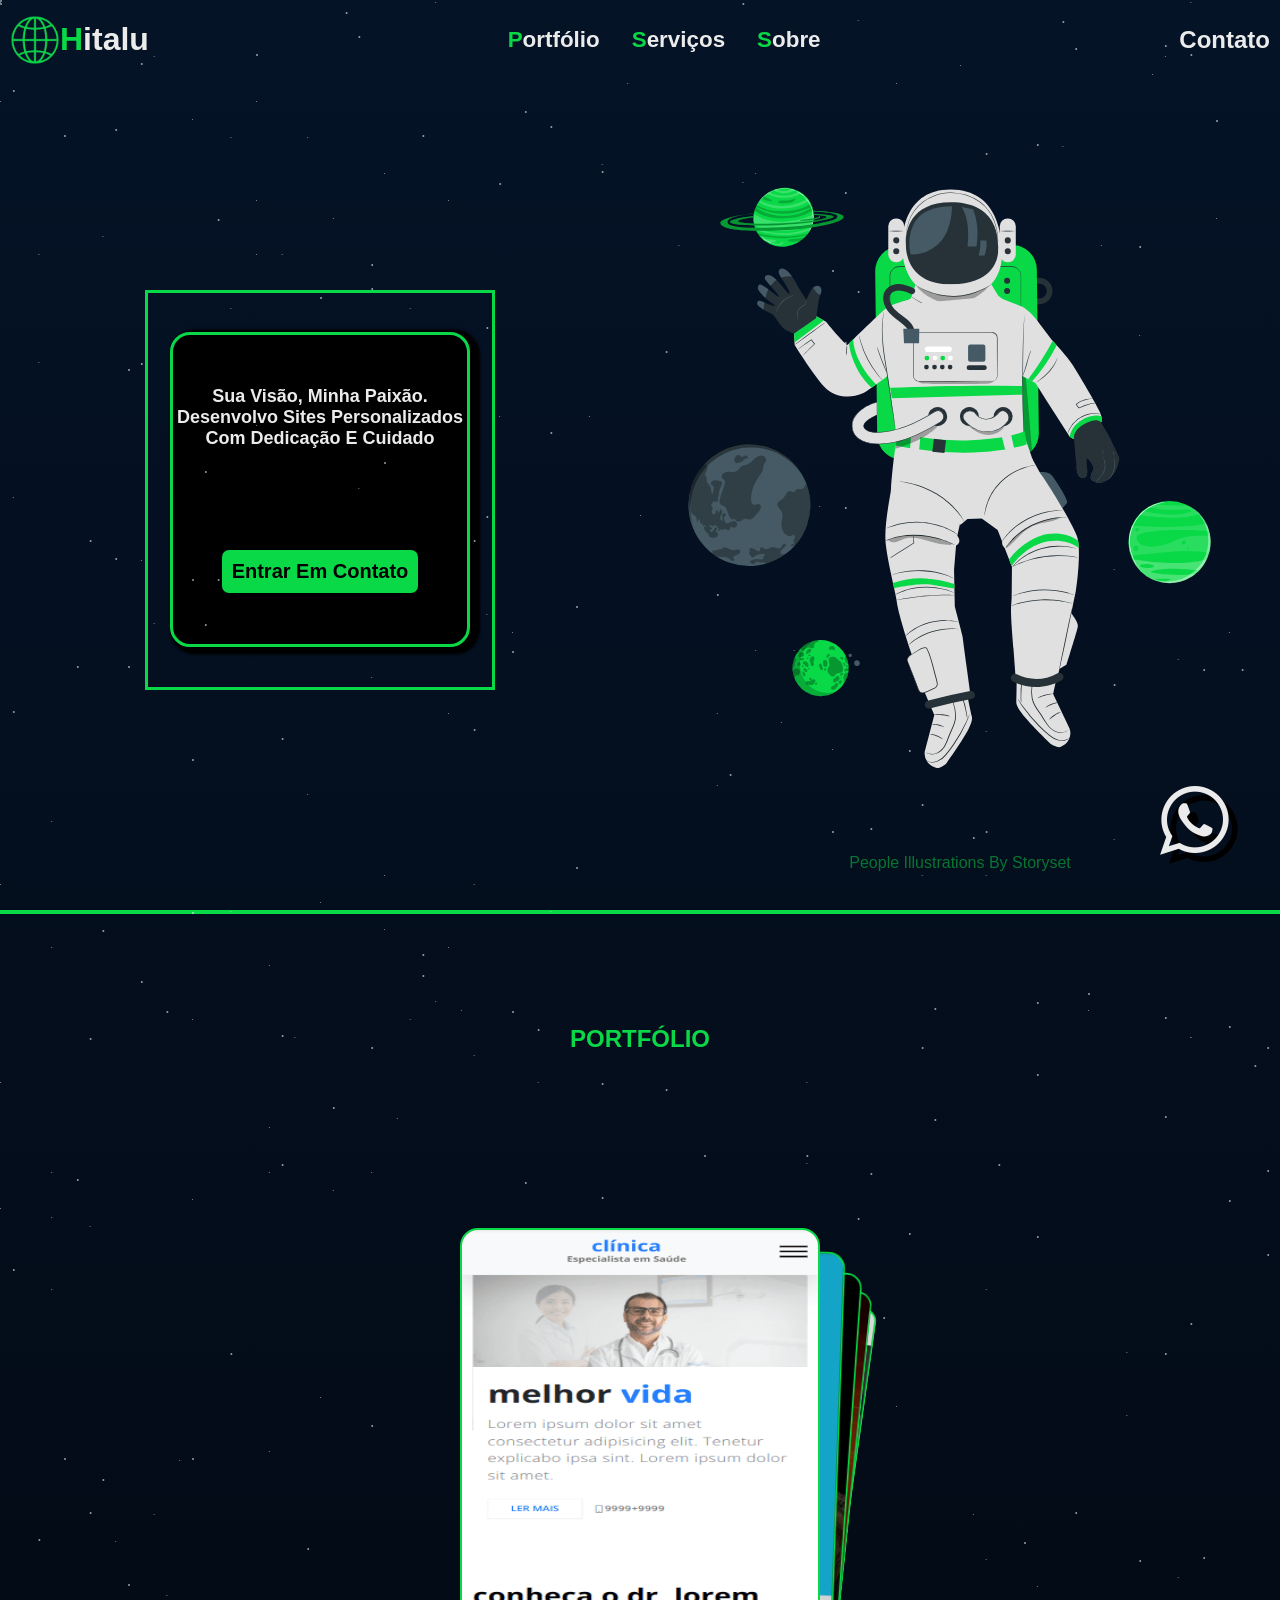
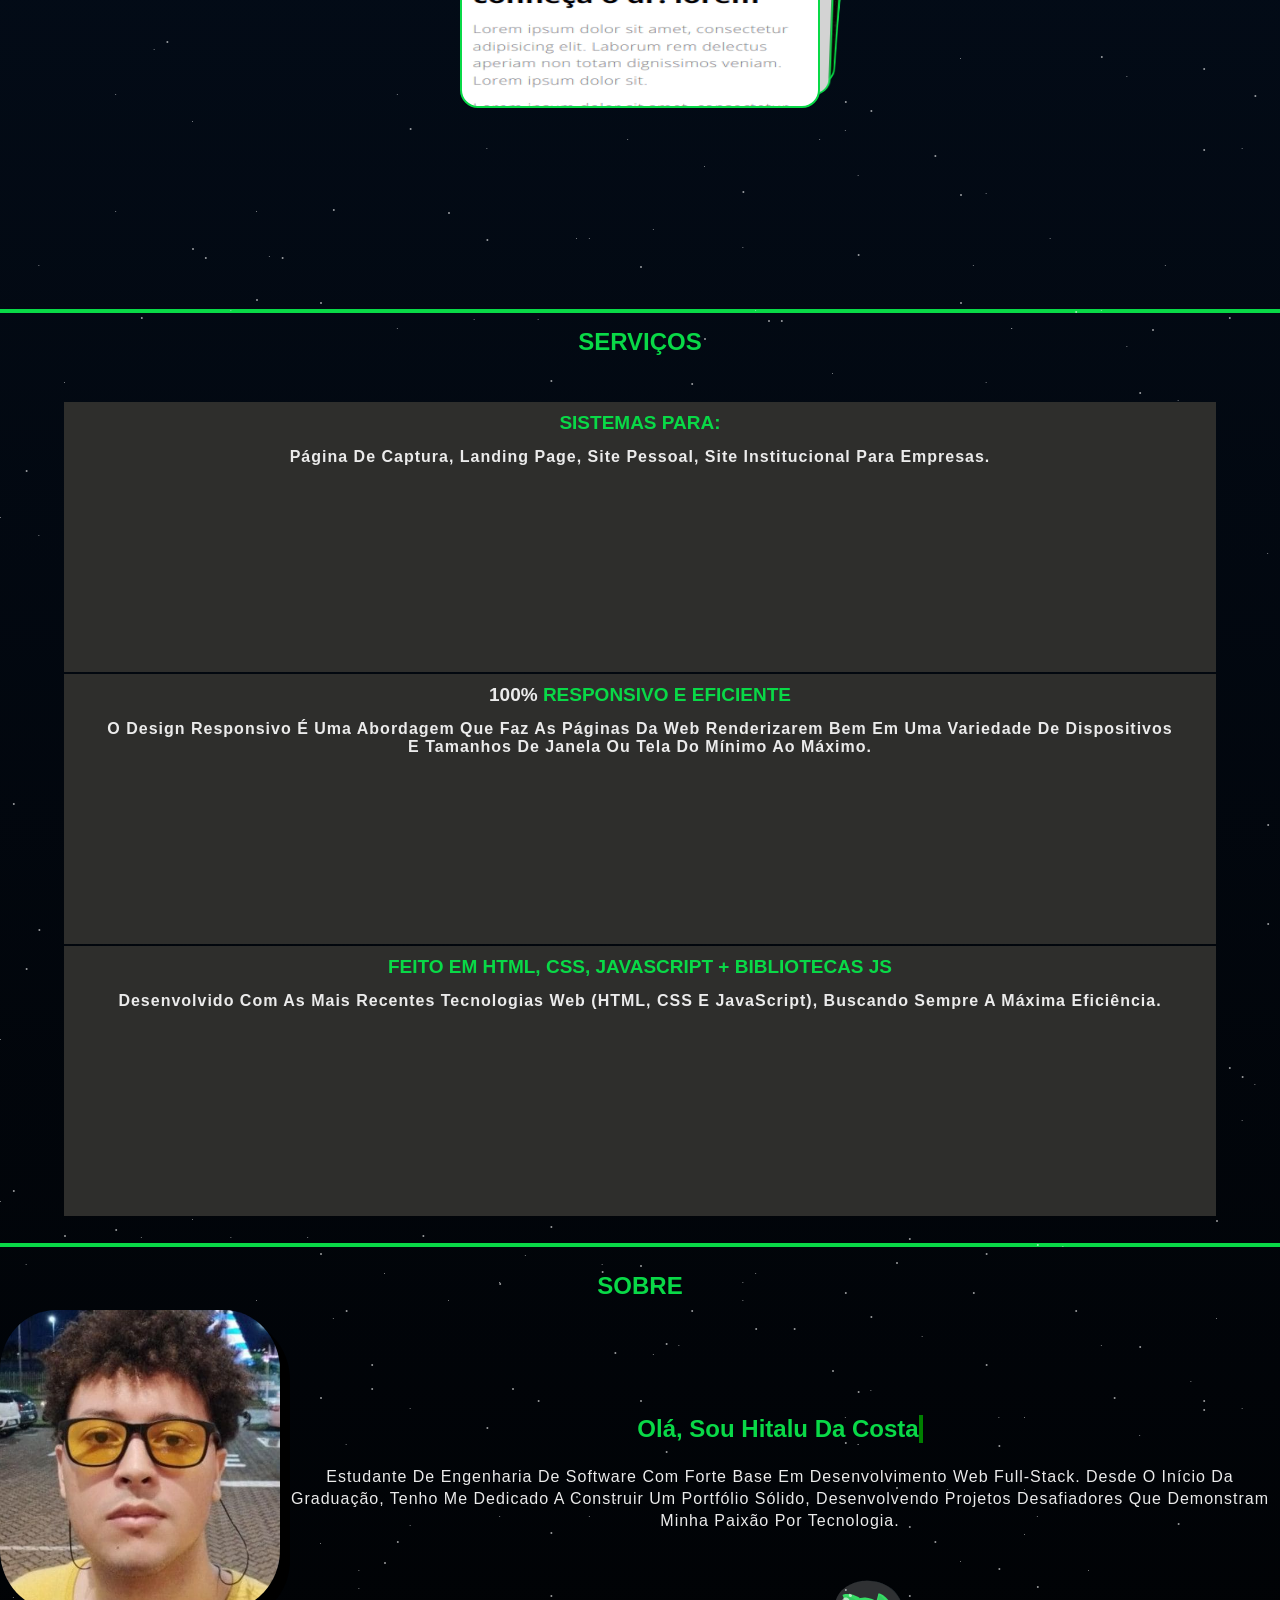
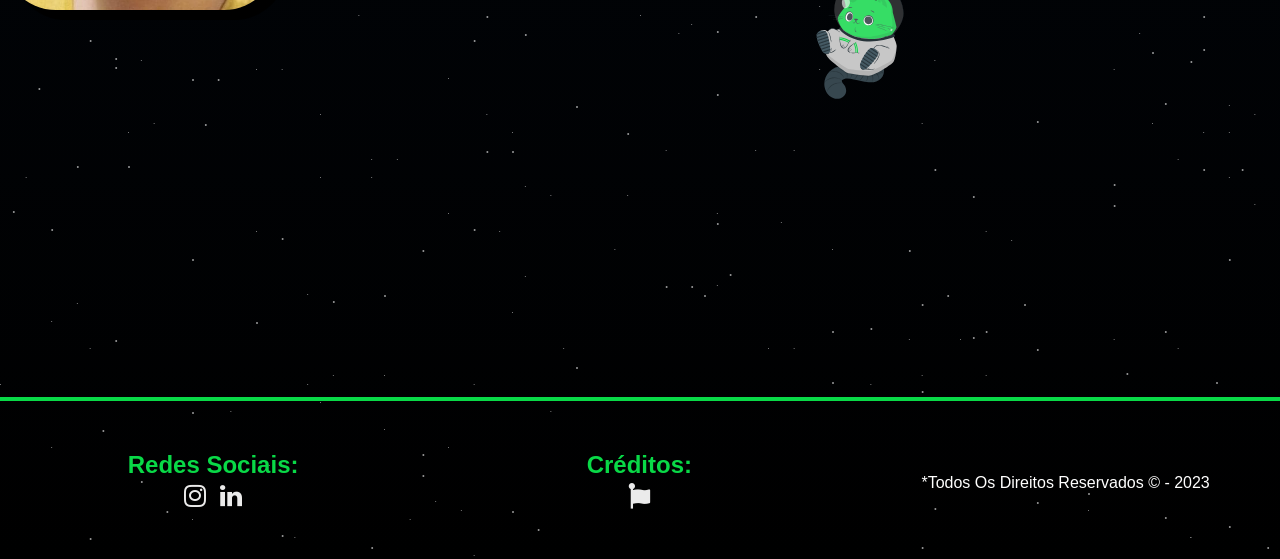
<file: index.html>
<!DOCTYPE html>
<html lang="pt-br">

<head>
    <meta name="google-site-verification" content="Sh1bfFKrNhPXRQrMV975qPypa838aSebFLZsDR5iFq0" /> 
    <meta charset="UTF-8">
    <meta http-equiv="X-UA-Compatible" content="IE=edge">
    <meta name="viewport" content="width=device-width, initial-scale=1.0">
    <link rel="stylesheet" href="./css/style.css">
    <link rel="stylesheet" href="./css/stars.css">
    <link rel="stylesheet" href="./css/anima-letra.css">
    <meta name="author" content="hitalu da costa">
    <link rel="canonical" href="https://www.hitalu.com">
    <meta name="description" content="crio landing page, sites intitucional e página de captura, sites para advogados, sites, sistemas web">
    <meta name="keywords" content="hital, hitalu, costa, roberto, hitaludacosta seo, responsivo, html, site, javascript, css, landing, page, hitalu, italo, hitalu, portovelho, ro,site, porto velho, pvh, zona sul">

    <link rel="stylesheet" href="https://cdnjs.cloudflare.com/ajax/libs/font-awesome/4.7.0/css/font-awesome.min.css">
    <!-- Link Swiper's CSS -->
    <link rel="stylesheet" href="https://cdn.jsdelivr.net/npm/swiper@11/swiper-bundle.min.css">
    <link rel="icon" href="./img/logo1.ico" type="image/x-icon">
    <title>Hitalu | Desenvolvimento de Sites Personalizados</title>
</head>

<body>

    <div class="container">
        <div class="space space-1"></div>
        <div class="space space-2"></div>
        <div class="space space-3"></div>


        <header class="head-body">
            <div class="container1">

                <div class="head-flex">
                    <div class="logo">
                        <img src="./img/logo1.ico" alt="logo com formato de globo">
                        <h1><span>H</span>italu</h1>
                    </div><!--logo-->

                    <nav class="menu-desktop" id="menu-desktop">
                        <!-- <button id="btn-mobile" aria-label="abrir menu" aria-haaspopup="true" aria-expanded="false">
                        <span id="humburguer"></span>
                    </button> -->
                        <ul id="menu" role="menu" aria-label="menu do site, portfólio, serviços e sobre">
                            <li>
                                <a href="#portfolio"><span>p</span>ortfólio</a>
                            </li>
                            <li>
                                <a href="#servicos"><span>s</span>erviços</a>
                            </li>
                            <li>
                                <a href="#sobre"><span>s</span>obre</a>
                            </li>
                        </ul>
                    </nav>

                    <div class="btn-what"><a href="./form.html" target="_blank"
                            aria-label="Entrar em contato via email">contato</a>
                    </div>

                </div><!--head-flex-->
            </div><!--container-->
        </header><!--head-body-->


        <section class="sec-banner">
            <div class="container2">


                <div class="left-banner">
                    <div class="line-box">
                        <div class="text-box">


                            <div class="p-list">


                                <p class="p-principal">Sua visão, minha paixão. Desenvolvo sites personalizados com
                                    dedicação e cuidado</p>
                            </div>

                            <a href="https://wa.me/5569993002747" target="_blank"
                                aria-label="Entrar em contato via WhatsApp">entrar em contato</a>

                            <!-- <div class="rede-social">
                               <h2>redes sociais:</h2>
                            <div class="icon-social">
                                <a href="https://www.instagram.com/hitaludev/" target="_blank"><i class="fa fa-instagram"></i></a>
                                 <a href="#"><i class="fa fa-facebook"></i></a> 
                                <a href="https://x.com/Hitaludacosta" target="_blank"><i class="fa fa-twitter"></i></a>
                            </div>                
                        </div> -->
                        </div><!--text-box-->
                    </div><!--line-box-->
                </div>
                <div class="right-banner">
                    <div class="astro-img"></div>
                    <div class="credito-set"><a target="_blank" href="https://storyset.com/people">People illustrations
                            by Storyset</a></div>
                </div>
            </div><!--container2-->
        </section><!--sec-banner-->
    </div><!--container-->

    <div class="line1"></div>

    <section class="sec-portfolio" id="portfolio" style="margin-top: 80px;">

        <div class="container2" style="z-index: 9999;">

            <div class="h2-portfolio">
                <h2><span>portfólio</span></h2>
            </div>
            <div class="portfolio-flex hidden">
                <!-- Swiper -->
                <div class="swiper mySwiper">
                    <div class="swiper-wrapper">

                        <a href="./portfolio/clinica/index.html" target="_blank" rel="noopener noreferrer"
                            aria-label="link do project 1" class="swiper-slide">
                            <div></div>
                        </a>

                        <a href="./portfolio/loja-whey/index.html" target="_blank" rel="noopener noreferrer"
                            aria-label="link do project 2" class="swiper-slide">
                            <div></div>
                        </a>

                        <a href="./portfolio/project-1/index.html" target="_blank" rel="noopener noreferrer"
                            aria-label="link do project 3" class="swiper-slide">
                            <div></div>
                        </a>

                        <a href="./portfolio/yoga/index.html" target="_blank" rel="noopener noreferrer"
                            aria-label="link do project 4" class="swiper-slide">
                            <div></div>
                        </a>

                        <a href="./portfolio/escola/index.html" target="_blank" rel="noopener noreferrer"
                            aria-label="link do project 5" class="swiper-slide">
                            <div></div>
                        </a>

                        <a href="./portfolio/pizzaria/index.html" target="_blank" rel="noopener noreferrer"
                            aria-label="link do project 6" class="swiper-slide">
                            <div></div>
                        </a>

                    </div>

                </div>

            </div><!--portfolio-flex-->
        </div><!--container2-->
    </section>

    <div class="line1"></div>

    <section class="servicos" id="servicos">

        <div class="container2">

            <div class="servico-flex">
                <div class="titulo">
                    <h2><span>serviços</span></h2>
                </div>
                <article class="box-wrapper" style="z-index: 9999;" aria-label="descrição dos serviços oferecidos">
                    <div class="box box-1 hidden">
                        <h3><span>sistemas para:</span></h3>
                        <p>página de captura, landing page, site pessoal, site institucional para empresas.</p>
                    </div>
                    <div class="box box-2 hidden">
                        <h3>100% <span>responsivo e eficiente</span></h3>
                        <p>o design responsivo é uma
                            abordagem que
                            faz as páginas da web renderizarem
                            bem em uma variedade de dispositivos<br>
                            e tamanhos de janela ou tela do mínimo
                            ao máximo. </p>
                    </div>
                    <div class="box box-3 hidden">
                        <h3><span>feito em html, css, javascript + bibliotecas js</span></h3>
                        <p>Desenvolvido com as mais recentes tecnologias web (HTML, CSS e JavaScript), buscando sempre a
                            máxima eficiência.</p>
                    </div>
                </article><!--box-wrapper-->
            </div><!--servico-flex-->
        </div><!--container2-->
    </section><!--servicos-->


    <div class="line1"></div>


    <section class="sobre" id="sobre">
        <div class="container2">



            <div class=" sobre-flex hidden">
                <div class="cat"></div>

                <div class="titulo-sobre">
                    <h2><span class="span">sobre</span></h2>
                </div>
                <div class="sobre-wrapper">
                    <div class="img-sobre" style="z-index: 9999;"></div>

                    <div class="sobre-mim" style="z-index: 9999;">

                        <h2 class="text">Olá, sou Hitalu da Costa </h2>
                        <p>Estudante de Engenharia de Software com forte base
                            em desenvolvimento web full-stack. Desde o início
                            da graduação, tenho me dedicado a construir um portfólio
                            sólido, desenvolvendo projetos desafiadores que
                            demonstram minha paixão por tecnologia.</p>
                        <!-- <div class="icon-sobre">
                            <a href="https://www.instagram.com/hitaludev/" target="_blank"><i class="fa fa-instagram"></i></a>
                            <a href="https://x.com/Hitaludacosta" target="_blank"><i class="fa fa-twitter"></i></a>
                        </div> -->
                    </div>

                </div><!--sobre-wrapper-->
            </div><!--sobre-flex-->
        </div><!--container2-->
    </section><!--sobre-->

    <div class="container1">
        <div class="whatSapp-icon">
            <a href="https://wa.me/5569993002747" target="_blank" aria-label="botão para contato via whatsapp">
                <i class="fa fa-whatsapp"></i>
            </a>
        </div>
    </div>

    <div class="line1"></div>
    <footer>
        <div class="container1">
            <div class="foot-flex">
                <div class="rede-social" aria-label="links para acessar minhas redes sociais">
                    <h2>redes sociais:</h2>
                    <div class="icon-social">
                        <a href="https://www.instagram.com/hitaludacosta/" target="_blank"
                            aria-label="Acessar Instagram de Hitalu da Costa"><i class="fa fa-instagram"></i></a>
                        <!-- <a href="#"><i class="fa fa-facebook"></i></a> -->
                        <a href="https://www.linkedin.com/in/hitalu-da-costa-5109a828b/" target="_blank"
                            aria-label="Acessar LinkedIn de Hitalu da Costa"><i class="fa fa-linkedin"></i></a>
                    </div>
                </div>
                <div class="creditos">
                    <h2>créditos:</h2>
                    <a href="https://fontawesome.com/" target="_blank" aria-label="crédito fontAwesome"><i
                            class="fa fa-font-awesome"></i></a>
                </div>
                <div class="foot-p">
                    <p style="color: #fff;">*todos os direitos reservados &copy; - 2023</p>
                </div>
            </div><!--foot-flex-->
        </div><!--container-->
    </footer>
    <noscript>
        <p>verifique se o javascript está desabilitado no seu navegador</p>
    </noscript>

    <!-- <canvas id="canvas" width="100%" height="100%"></canvas> -->

    <script src="https://cdn.jsdelivr.net/npm/swiper@11/swiper-bundle.min.js"></script> <!-- Swiper JS -->

    <script src="./js/stars.js"></script>
    <!-- <script src="./js/app.js"></script> -->
    <script src="./js/scroll.js"></script>
    <script src="./js/slide.js"></script>
    <!-- <script src="./js/anima-img.js"></script> -->
</body>



</html>
</file>
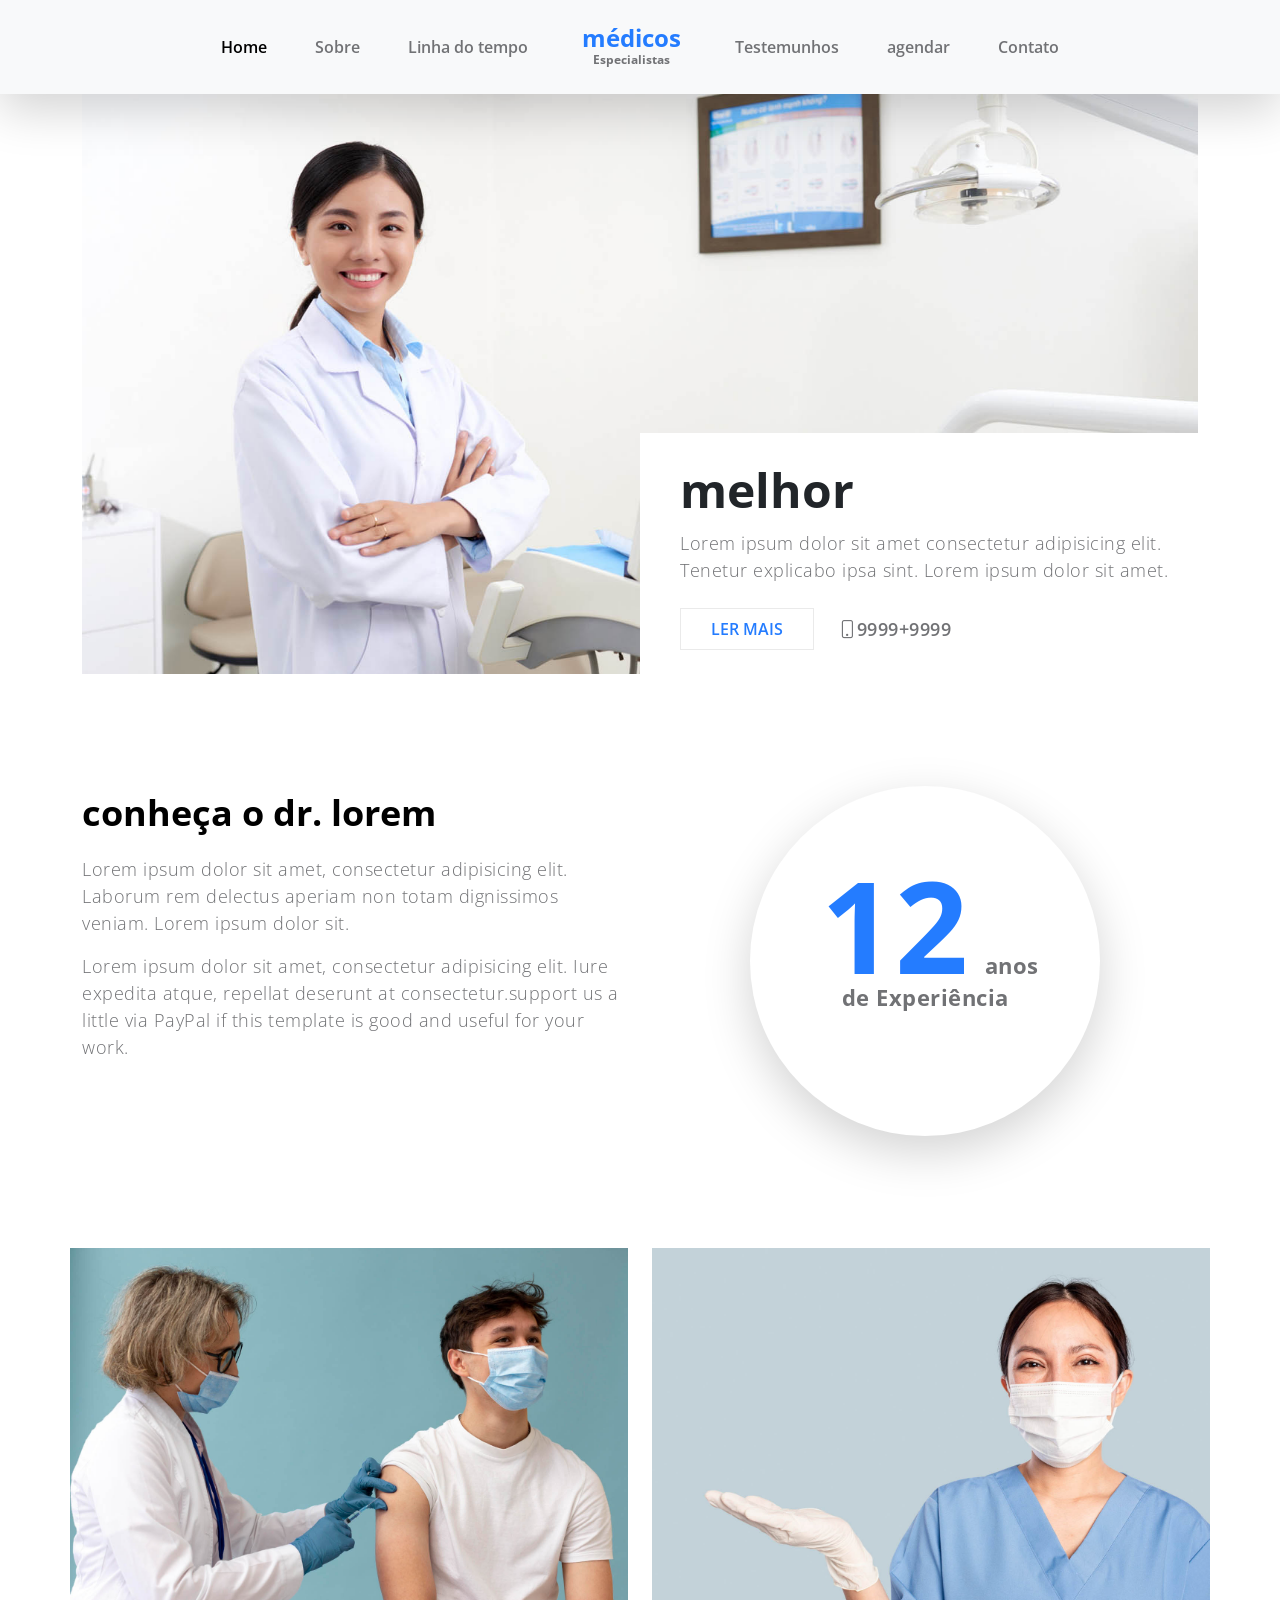
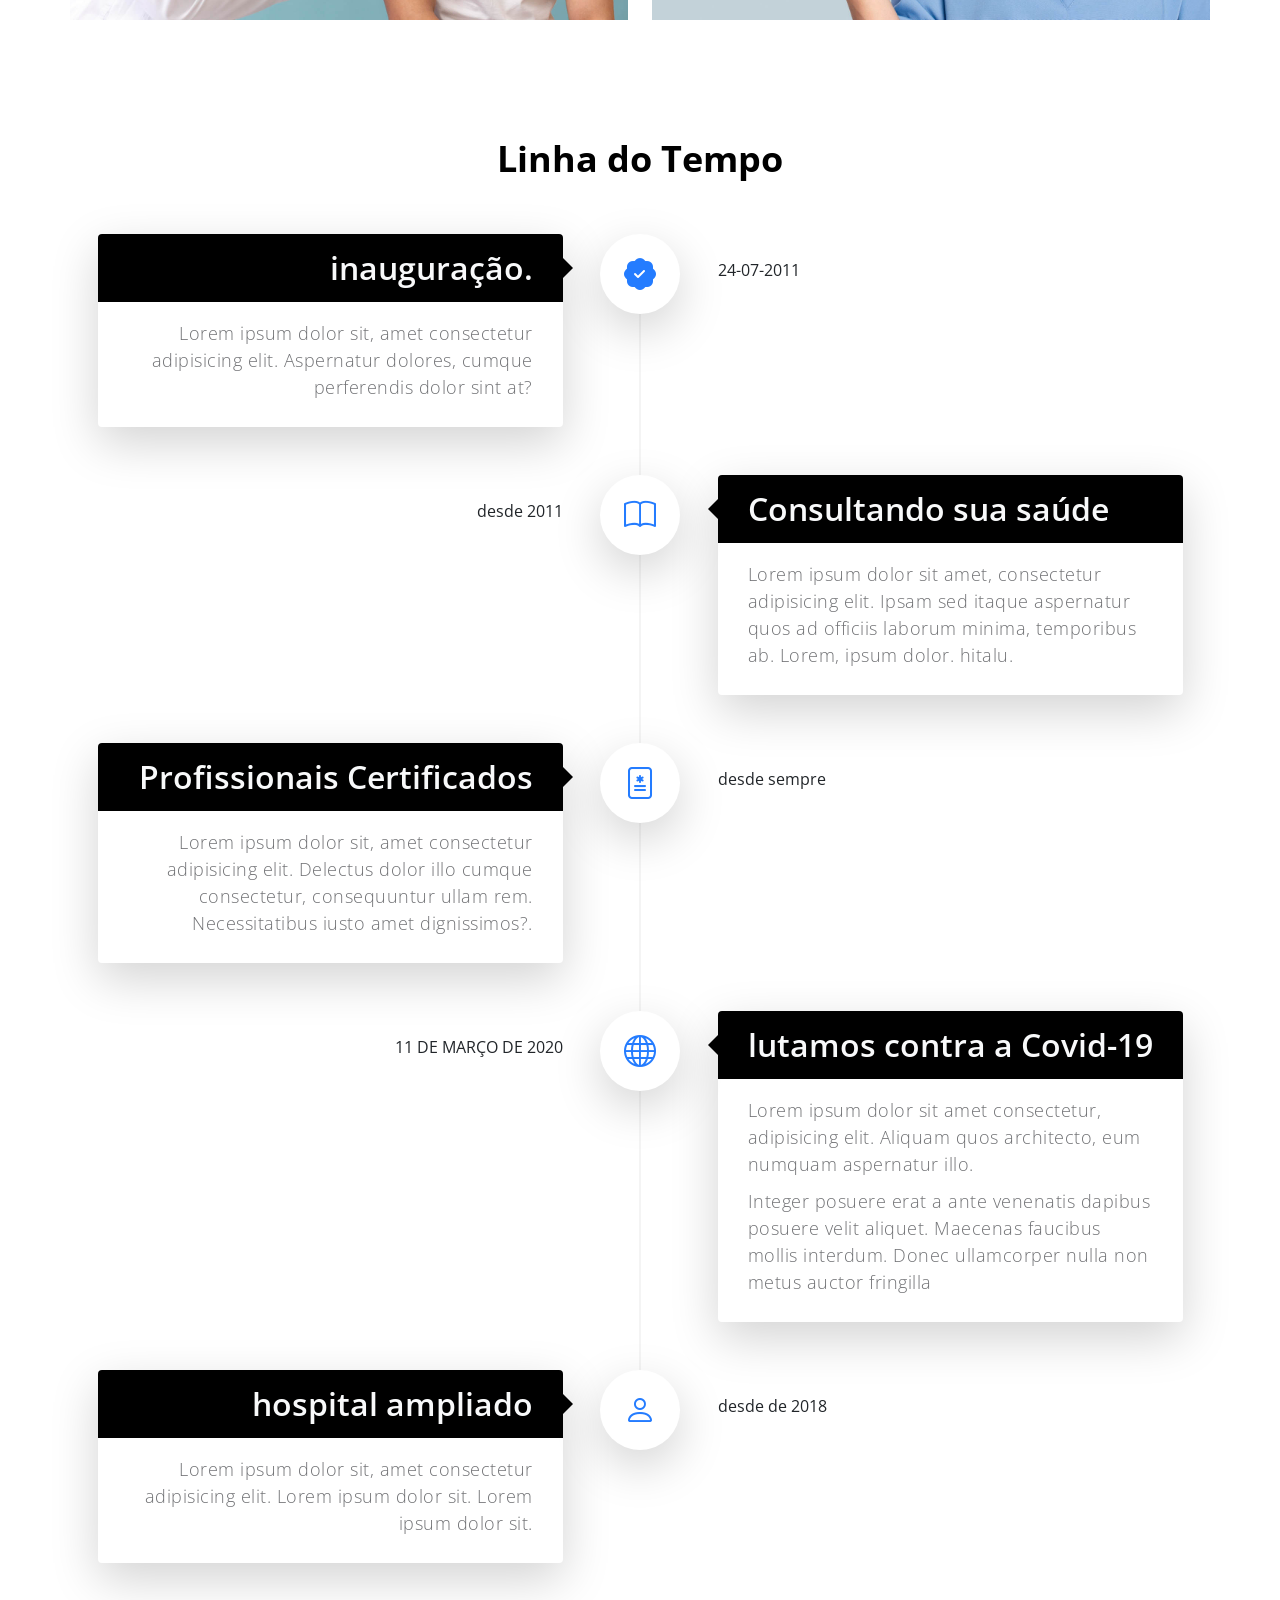
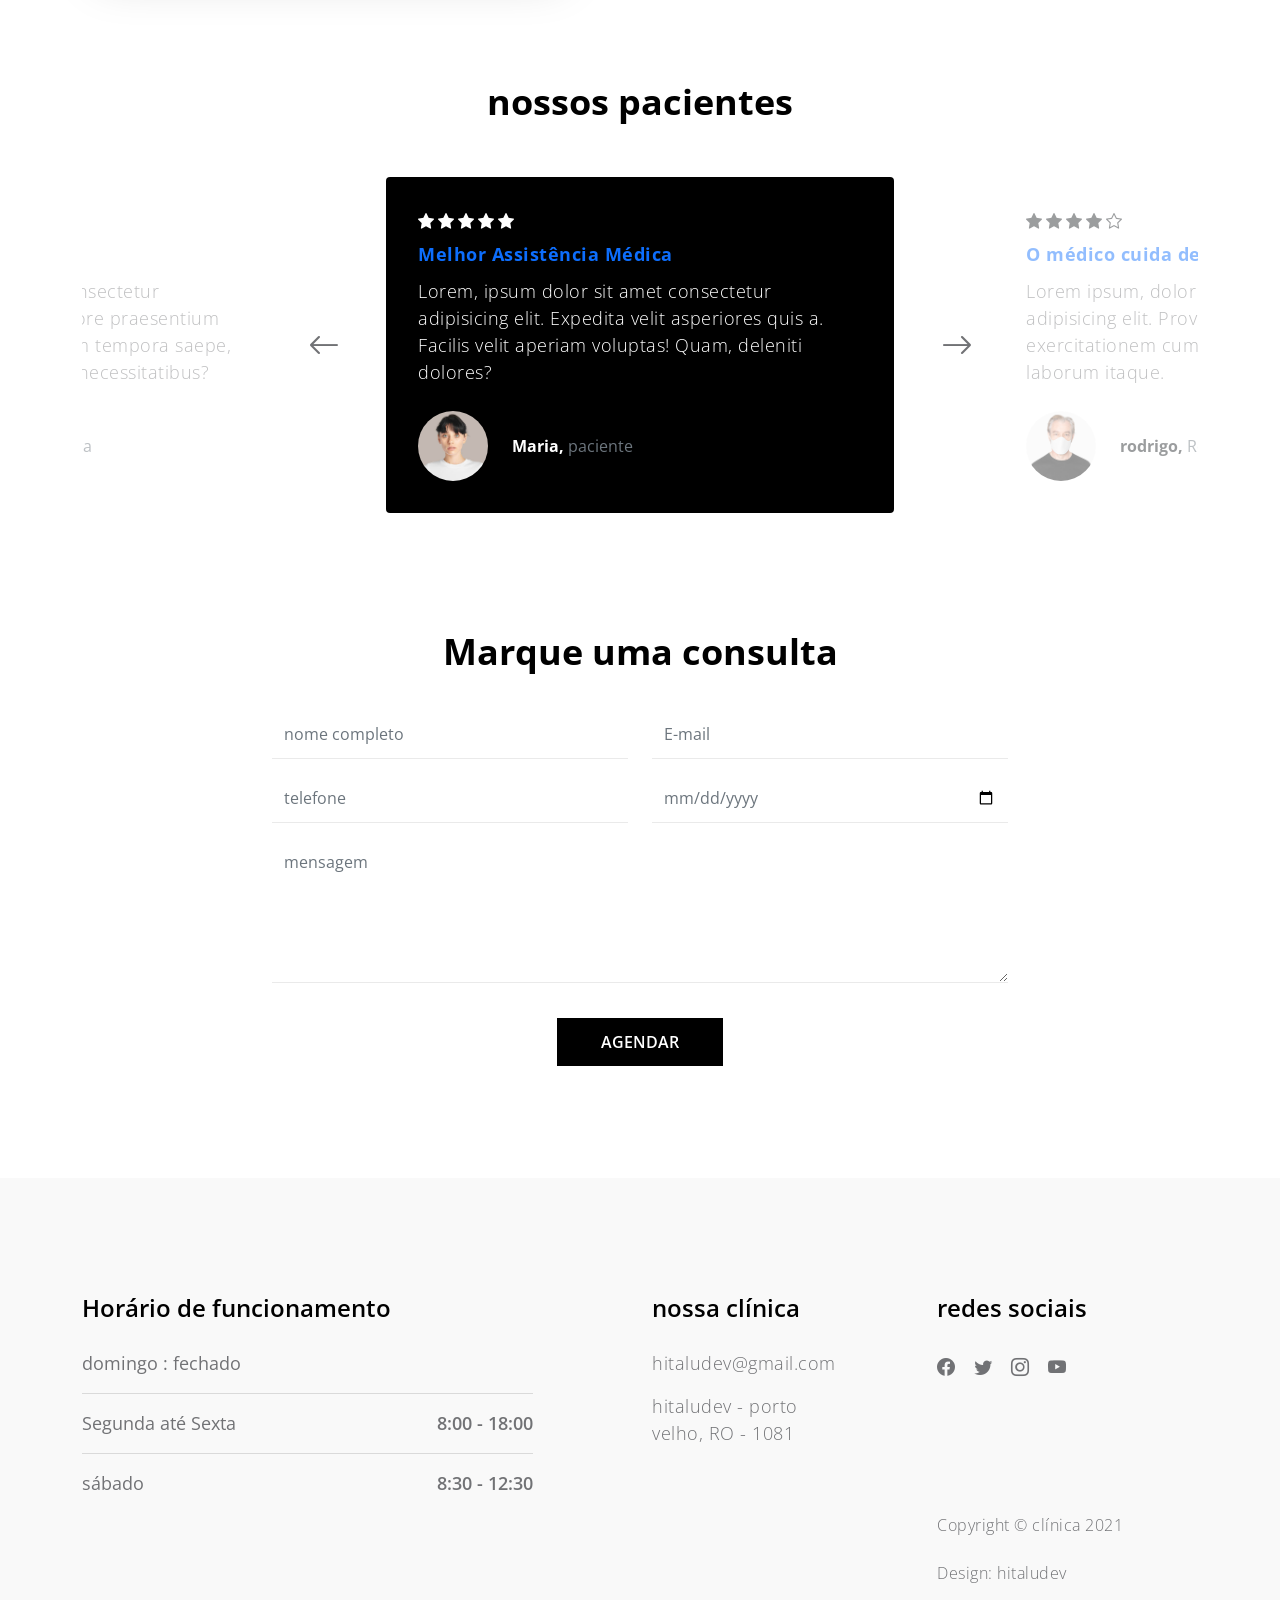
<file: portfolio/clinica/index.html>
<!doctype html>
<html lang="pt-br">
    <head>
        <meta charset="utf-8">
        <meta name="viewport" content="width=device-width, initial-scale=1">
        <meta name="description" content="">
        <meta name="author" content="">

        <title>clínica médica</title>

        <!-- CSS FILES -->        
        <link rel="preconnect" href="https://fonts.googleapis.com">
        
        <link rel="preconnect" href="https://fonts.gstatic.com" crossorigin>
        
        <link href="https://fonts.googleapis.com/css2?family=Open+Sans:wght@300;400;600;700&display=swap" rel="stylesheet">

        <link href="css/bootstrap.min.css" rel="stylesheet">

        <link href="css/bootstrap-icons.css" rel="stylesheet">

        <link href="css/owl.carousel.min.css" rel="stylesheet">

        <link href="css/owl.theme.default.min.css" rel="stylesheet">

        <link href="css/templatemo-medic-care.css" rel="stylesheet">
<!--

-->
    </head>
    
    <body id="top">
    
        <main>

            <nav class="navbar navbar-expand-lg bg-light fixed-top shadow-lg">
                <div class="container">
                    <a class="navbar-brand mx-auto d-lg-none" href="index.html">
                        clínica
                        <strong class="d-block">Especialista em Saúde</strong>
                    </a>

                    <button class="navbar-toggler" type="button" data-bs-toggle="collapse" data-bs-target="#navbarNav" aria-controls="navbarNav" aria-expanded="false" aria-label="Toggle navigation">
                        <span class="navbar-toggler-icon"></span>
                    </button>

                    <div class="collapse navbar-collapse" id="navbarNav">
                        <ul class="navbar-nav mx-auto">
                            <li class="nav-item active">
                                <a class="nav-link" href="#hero">Home</a>
                            </li>

                            <li class="nav-item">
                                <a class="nav-link" href="#about">Sobre</a>
                            </li>

                            <li class="nav-item">
                                <a class="nav-link" href="#timeline">Linha do tempo</a>
                            </li>

                            <a class="navbar-brand d-none d-lg-block" href="index.html">
                                médicos
                                <strong class="d-block">Especialistas</strong>
                            </a>

                            <li class="nav-item">
                                <a class="nav-link" href="#reviews">Testemunhos</a>
                            </li>

                            <li class="nav-item">
                                <a class="nav-link" href="#booking">agendar</a>
                            </li>

                            <li class="nav-item">
                                <a class="nav-link" href="#contact">Contato</a>
                            </li>
                        </ul>
                    </div>

                </div>
            </nav>

            <section class="hero" id="hero">
                <div class="container">
                    <div class="row">

                        <div class="col-12">
                            <div id="myCarousel" class="carousel slide carousel-fade" data-bs-ride="carousel">
                                <div class="carousel-inner">
                                    <div class="carousel-item active">
                                        <img src="images/slider/portrait-successful-mid-adult-doctor-with-crossed-arms.jpg" class="img-fluid" alt="">
                                    </div>

                                    <div class="carousel-item">
                                        <img src="images/slider/young-asian-female-dentist-white-coat-posing-clinic-equipment.jpg" class="img-fluid" alt="">
                                    </div>

                                    <div class="carousel-item">
                                        <img src="images/slider/doctor-s-hand-holding-stethoscope-closeup.jpg" class="img-fluid" alt="">
                                    </div>
                                </div>
                            </div>

                            <div class="heroText d-flex flex-column justify-content-center">

                                <h1 class="mt-auto mb-2">
                                    melhor
                                    <div class="animated-info">
                                        <span class="animated-item">saúde</span>
                                        <span class="animated-item">treino</span>
                                        <span class="animated-item">vida</span>
                                    </div>
                                </h1>

                                <p class="mb-4">Lorem ipsum dolor sit amet consectetur adipisicing elit. Tenetur explicabo ipsa sint. Lorem ipsum dolor sit amet.</p>

                                <div class="heroLinks d-flex flex-wrap align-items-center">
                                    <a class="custom-link me-4" href="#about" data-hover="ler mais">Ler Mais</a>

                                    <p class="contact-phone mb-0"><i class="bi-phone"></i>9999+9999</p>
                                </div>
                            </div>
                        </div>

                    </div>
                </div>
            </section>

            <section class="section-padding" id="about">
                <div class="container">
                    <div class="row">

                        <div class="col-lg-6 col-md-6 col-12">
                            <h2 class="mb-lg-3 mb-3">conheça o dr. lorem</h2>

                            <p>Lorem ipsum dolor sit amet, consectetur adipisicing elit. Laborum rem delectus aperiam non totam dignissimos veniam. Lorem ipsum dolor sit.</p>

                            <p>Lorem ipsum dolor sit amet, consectetur adipisicing elit. Iure expedita atque, repellat deserunt at consectetur.<a rel="nofollow" href="http://paypal.me/templatemo" target="_blank">support us a little</a> via PayPal if this template is good and useful for your work.</p>
                        </div>

                        <div class="col-lg-4 col-md-5 col-12 mx-auto">
                            <div class="featured-circle bg-white shadow-lg d-flex justify-content-center align-items-center">
                                <p class="featured-text"><span class="featured-number">12</span> anos <br> de Experiência</p>
                            </div>
                        </div>

                    </div>
                </div>
            </section>

            <section class="gallery">
                <div class="container">
                    <div class="row">

                        <div class="col-lg-6 col-6 ps-0">
                            <img src="images/gallery/medium-shot-man-getting-vaccine.jpg" class="img-fluid galleryImage" alt="get a vaccine" title="get a vaccine for yourself">
                        </div>

                        <div class="col-lg-6 col-6 pe-0">
                            <img src="images/gallery/female-doctor-with-presenting-hand-gesture.jpg" class="img-fluid galleryImage" alt="wear a mask" title="wear a mask to protect yourself">
                        </div>

                    </div>
                </div>
            </section>

            <section class="section-padding pb-0" id="timeline">
                <div class="container">
                    <div class="row">

                        <h2 class="text-center mb-lg-5 mb-4">Linha do Tempo</h2>
                        
                        <div class="timeline">
                            <div class="row g-0 justify-content-end justify-content-md-around align-items-start timeline-nodes">
                                <div class="col-9 col-md-5 me-md-4 me-lg-0 order-3 order-md-1 timeline-content bg-white shadow-lg">
                                    <h3 class=" text-light">inauguração.</h3>

                                    <p>Lorem ipsum dolor sit, amet consectetur adipisicing elit. Aspernatur dolores, cumque perferendis dolor sint at?</p>
                                </div>

                                <div class="col-3 col-sm-1 order-2 timeline-icons text-md-center">
                                    <i class="bi-patch-check-fill timeline-icon"></i>
                                </div>

                                <div class="col-9 col-md-5 ps-md-3 ps-lg-0 order-1 order-md-3 py-4 timeline-date">
                                    <time> 24-07-2011</time>
                                </div>
                            </div>

                            <div class="row g-0 justify-content-end justify-content-md-around align-items-start timeline-nodes my-lg-5 my-4">
                                <div class="col-9 col-md-5 ms-md-4 ms-lg-0 order-3 order-md-1 timeline-content bg-white shadow-lg">
                                    <h3 class=" text-light">Consultando sua saúde</h3>

                                    <p>Lorem ipsum dolor sit amet, consectetur adipisicing elit. Ipsam sed itaque aspernatur quos ad officiis laborum minima, temporibus ab. <a href="https://www.google.com/search?q=free+css" target="_blank">Lorem, ipsum dolor.</a> hitalu.</p>
                                </div>

                                <div class="col-3 col-sm-1 order-2 timeline-icons text-md-center">
                                    <i class="bi-book timeline-icon"></i>
                                </div>

                                <div class="col-9 col-md-5 pe-md-3 pe-lg-0 order-1 order-md-3 py-4 timeline-date">
                                    <time>desde 2011</time>
                                </div>
                            </div>

                            <div class="row g-0 justify-content-end justify-content-md-around align-items-start timeline-nodes">
                                <div class="col-9 col-md-5 me-md-4 me-lg-0 order-3 order-md-1 timeline-content bg-white shadow-lg">
                                    <h3 class=" text-light">Profissionais Certificados</h3>

                                    <p>Lorem ipsum dolor sit, amet consectetur adipisicing elit. Delectus dolor illo cumque consectetur, consequuntur ullam rem. Necessitatibus iusto amet dignissimos?.</p>
                                </div>

                                <div class="col-3 col-sm-1 order-2 timeline-icons text-md-center">
                                    <i class="bi-file-medical timeline-icon"></i>
                                </div>

                                <div class="col-9 col-md-5 ps-md-3 ps-lg-0 order-1 order-md-3 py-4 timeline-date">
                                    <time>desde sempre</time>
                                </div>
                            </div>

                            <div class="row g-0 justify-content-end justify-content-md-around align-items-start timeline-nodes my-lg-5 my-4">
                                <div class="col-9 col-md-5 ms-md-4 ms-lg-0 order-3 order-md-1 timeline-content bg-white shadow-lg">
                                    <h3 class=" text-light">lutamos contra a Covid-19</h3>

                                    <p class="mb-0 pb-0">Lorem ipsum dolor sit amet consectetur, adipisicing elit. Aliquam quos architecto, eum numquam aspernatur illo.</p>
                                    
                                    <p>Integer posuere erat a ante venenatis dapibus posuere velit aliquet. Maecenas faucibus mollis interdum. Donec ullamcorper nulla non metus auctor fringilla</p>
                                </div>

                                <div class="col-3 col-sm-1 order-2 timeline-icons text-md-center">
                                    <i class="bi-globe timeline-icon"></i>
                                </div>

                                <div class="col-9 col-md-5 pe-md-3 pe-lg-0 order-1 order-md-3 py-4 timeline-date">
                                    <time>11 DE MARÇO DE 2020</time>
                                </div>
                            </div>

                            <div class="row g-0 justify-content-end justify-content-md-around align-items-start timeline-nodes">
                                <div class="col-9 col-md-5 me-md-4 me-lg-0 order-3 order-md-1 timeline-content bg-white shadow-lg">
                                    <h3 class=" text-light">hospital ampliado</h3>

                                    <p>Lorem ipsum dolor sit, amet consectetur adipisicing elit. <a rel="nofollow" href="#" target="_parent">Lorem ipsum dolor sit.</a> Lorem ipsum dolor sit.</p>
                                </div>

                                <div class="col-3 col-sm-1 order-2 timeline-icons text-md-center">
                                    <i class="bi-person timeline-icon"></i>
                                </div>

                                <div class="col-9 col-md-5 ps-md-3 ps-lg-0 order-1 order-md-3 py-4 timeline-date">
                                    <time> desde de 2018</time>
                                </div>
                            </div>
                        </div>

                    </div>
                </div>
            </section>

            <section class="section-padding pb-0" id="reviews">
                <div class="container">
                    <div class="row">

                        <div class="col-12">
                            <h2 class="text-center mb-lg-5 mb-4">nossos pacientes</h2>

                            <div class="owl-carousel reviews-carousel">

                                <figure class="reviews-thumb d-flex flex-wrap align-items-center rounded">
                                    <div class="reviews-stars">
                                        <i class="bi-star-fill"></i>
                                        <i class="bi-star-fill"></i>
                                        <i class="bi-star-fill"></i>
                                        <i class="bi-star-fill"></i>
                                        <i class="bi-star-fill"></i>
                                    </div>

                                    <p class="text-primary d-block mt-2 mb-0 w-100"><strong>Melhor Assistência Médica</strong></p>

                                    <p class="reviews-text w-100">Lorem, ipsum dolor sit amet consectetur adipisicing elit. Expedita velit asperiores quis a. Facilis velit aperiam voluptas! Quam, deleniti dolores?</p>

                                    <img src="images/reviews/beautiful-woman-face-portrait-brown-background.jpeg" class="img-fluid reviews-image" alt="">

                                    <figcaption class="ms-4">
                                        <strong>Maria,</strong>

                                        <span class="text-muted">paciente</span>
                                    </figcaption>
                                </figure>

                                <figure class="reviews-thumb d-flex flex-wrap align-items-center rounded">
                                    <div class="reviews-stars">
                                        <i class="bi-star-fill"></i>
                                        <i class="bi-star-fill"></i>
                                        <i class="bi-star-fill"></i>
                                        <i class="bi-star-fill"></i>
                                        <i class="bi-star"></i>
                                    </div>

                                    <p class="text-primary d-block mt-2 mb-0 w-100"><strong>O médico cuida de todos!</strong></p>

                                    <p class="reviews-text w-100">Lorem ipsum, dolor sit amet consectetur adipisicing elit. Provident quam odio recusandae exercitationem cumque laboriosam iusto quia vel laborum itaque.</p>

                                    <img src="images/reviews/senior-man-wearing-white-face-mask-covid-19-campaign-with-design-space.jpeg" class="img-fluid reviews-image" alt="">

                                    <figcaption class="ms-4">
                                        <strong>rodrigo,</strong>

                                        <span class="text-muted">Recuperado</span>
                                    </figcaption>
                                </figure>

                                <figure class="reviews-thumb d-flex flex-wrap align-items-center rounded">
                                    <div class="reviews-stars">
                                        <i class="bi-star-fill"></i>
                                        <i class="bi-star-fill"></i>
                                        <i class="bi-star-fill"></i>
                                        <i class="bi-star-fill"></i>
                                        <i class="bi-star-fill"></i>
                                    </div>

                                    <p class="text-primary d-block mt-2 mb-0 w-100"><strong>bom atendimento!</strong></p>

                                    <p class="reviews-text w-100">Lorem ipsum dolor sit amet consectetur adipisicing elit. Odio accusamus rem non hic aliquid labore saepe, porro omnis obcaecati voluptatum.</p>

                                    <img src="images/reviews/portrait-british-woman.jpeg" class="img-fluid reviews-image" alt="">

                                    <figcaption class="ms-4">
                                        <strong>laura,</strong>

                                        <span class="text-muted">paciente nova</span>
                                    </figcaption>
                                </figure>

                                <figure class="reviews-thumb d-flex flex-wrap align-items-center rounded">
                                    <div class="reviews-stars">
                                        <i class="bi-star-fill"></i>
                                        <i class="bi-star-fill"></i>
                                        <i class="bi-star-fill"></i>
                                        <i class="bi-star-fill"></i>
                                        <i class="bi-star-fill"></i>
                                    </div>

                                    <p class="text-primary d-block mt-2 mb-0 w-100"><strong>Melhores tratamentos</strong></p>

                                    <p class="reviews-text w-100">Lorem ipsum dolor sit amet consectetur adipisicing elit. Corporis inventore praesentium expedita tempore veniam ipsam tempora saepe, quisquam reiciendis quod sed necessitatibus?</p>

                                    <img src="images/reviews/woman-wearing-mask-face-closeup-covid-19-green-background.jpeg" class="img-fluid reviews-image" alt="">

                                    <figcaption class="ms-4">
                                        <strong>Rosa,</strong>

                                        <span class="text-muted">Quase recuperada</span>
                                    </figcaption>
                                </figure>
                               
                            </div>
                        </div>

                    </div>
                </div>
            </section>

            <section class="section-padding" id="booking">
                <div class="container">
                    <div class="row">
                    
                        <div class="col-lg-8 col-12 mx-auto">
                            <div class="booking-form">
                                
                                <h2 class="text-center mb-lg-3 mb-2">Marque uma consulta</h2>
                            
                                <form role="form" action="#booking" method="post">
                                    <div class="row">
                                        <div class="col-lg-6 col-12">
                                            <input type="text" name="name" id="name" class="form-control" placeholder="nome completo" required>
                                        </div>

                                        <div class="col-lg-6 col-12">
                                            <input type="email" name="email" id="email" pattern="[^ @]*@[^ @]*" class="form-control" placeholder="E-mail" required>
                                        </div>

                                        <div class="col-lg-6 col-12">
                                            <input type="telephone" name="phone" id="phone" pattern="[0-9]{3}-[0-9]{3}-[0-9]{4}" class="form-control" placeholder="telefone">
                                        </div>

                                        <div class="col-lg-6 col-12">
                                            <input type="date" name="date" id="date" value="" class="form-control">
                                            
                                        </div>

                                        <div class="col-12">
                                            <textarea class="form-control" rows="5" id="message" name="message" placeholder="mensagem"></textarea>
                                        </div>

                                        <div class="col-lg-3 col-md-4 col-6 mx-auto">
                                            <button type="submit" class="form-control" id="submit-button">agendar</button>
                                        </div>
                                    </div>
                                </form>

                            </div>
                        </div>

                    </div>
                </div>
            </section>

        </main>

        <footer class="site-footer section-padding" id="contact">
            <div class="container">
                <div class="row">

                    <div class="col-lg-5 me-auto col-12">
                        <h5 class="mb-lg-4 mb-3">Horário de funcionamento</h5>

                        <ul class="list-group list-group-flush">
                            <li class="list-group-item d-flex">
                                domingo : fechado
                            </li>

                            <li class="list-group-item d-flex">
                                Segunda até Sexta
                                <span>8:00 - 18:00</span>
                            </li>

                            <li class="list-group-item d-flex">
                                sábado
                                <span>8:30 - 12:30</span>
                            </li>
                        </ul>
                    </div>

                    <div class="col-lg-2 col-md-6 col-12 my-4 my-lg-0">
                        <h5 class="mb-lg-4 mb-3">nossa clínica</h5>

                        <p><a href="mailto:hello@company.co">hitaludev@gmail.com</a><p>

                        <p>hitaludev - porto velho, RO - 1081</p>
                    </div>

                    <div class="col-lg-3 col-md-6 col-12 ms-auto">
                        <h5 class="mb-lg-4 mb-3">redes sociais</h5>

                        <ul class="social-icon">
                            <li><a href="#" class="social-icon-link bi-facebook"></a></li>

                            <li><a href="#" class="social-icon-link bi-twitter"></a></li>

                            <li><a href="#" class="social-icon-link bi-instagram"></a></li>

                            <li><a href="#" class="social-icon-link bi-youtube"></a></li>
                        </ul>
                    </div>

                    <div class="col-lg-3 col-12 ms-auto mt-4 mt-lg-0">
                        <p class="copyright-text">Copyright © clínica 2021 
                        <br><br>Design: <a href="https://hitalu.com/" target="_blank">hitaludev</a></p>
                    </div>

                </div>
            </section>
        </footer>

        <!-- JAVASCRIPT FILES -->
        <script src="js/jquery.min.js"></script>
        <script src="js/bootstrap.bundle.min.js"></script>
        <script src="js/owl.carousel.min.js"></script>
        <script src="js/scrollspy.min.js"></script>
        <script src="js/custom.js"></script>
<!--

TemplateMo 566 Medic Care

https://templatemo.com/tm-566-medic-care

-->
    </body>
</html>
</file>
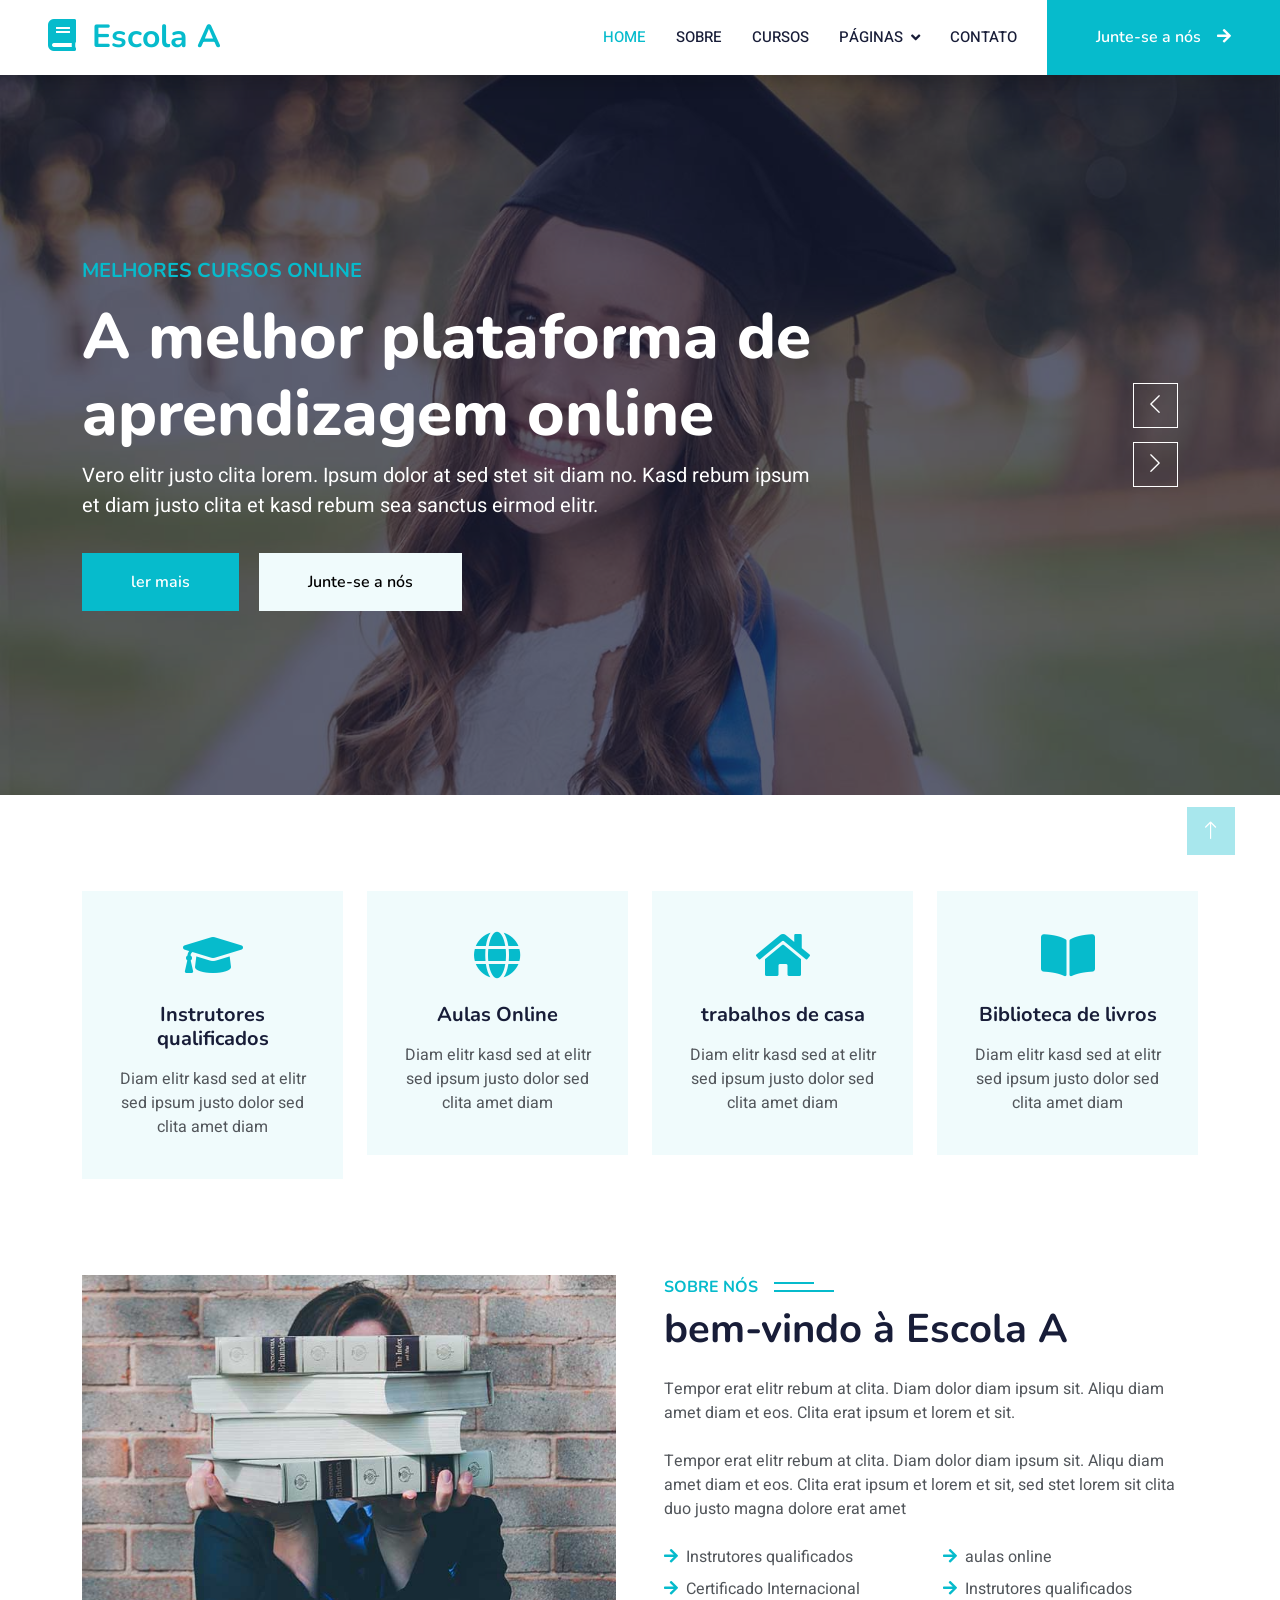
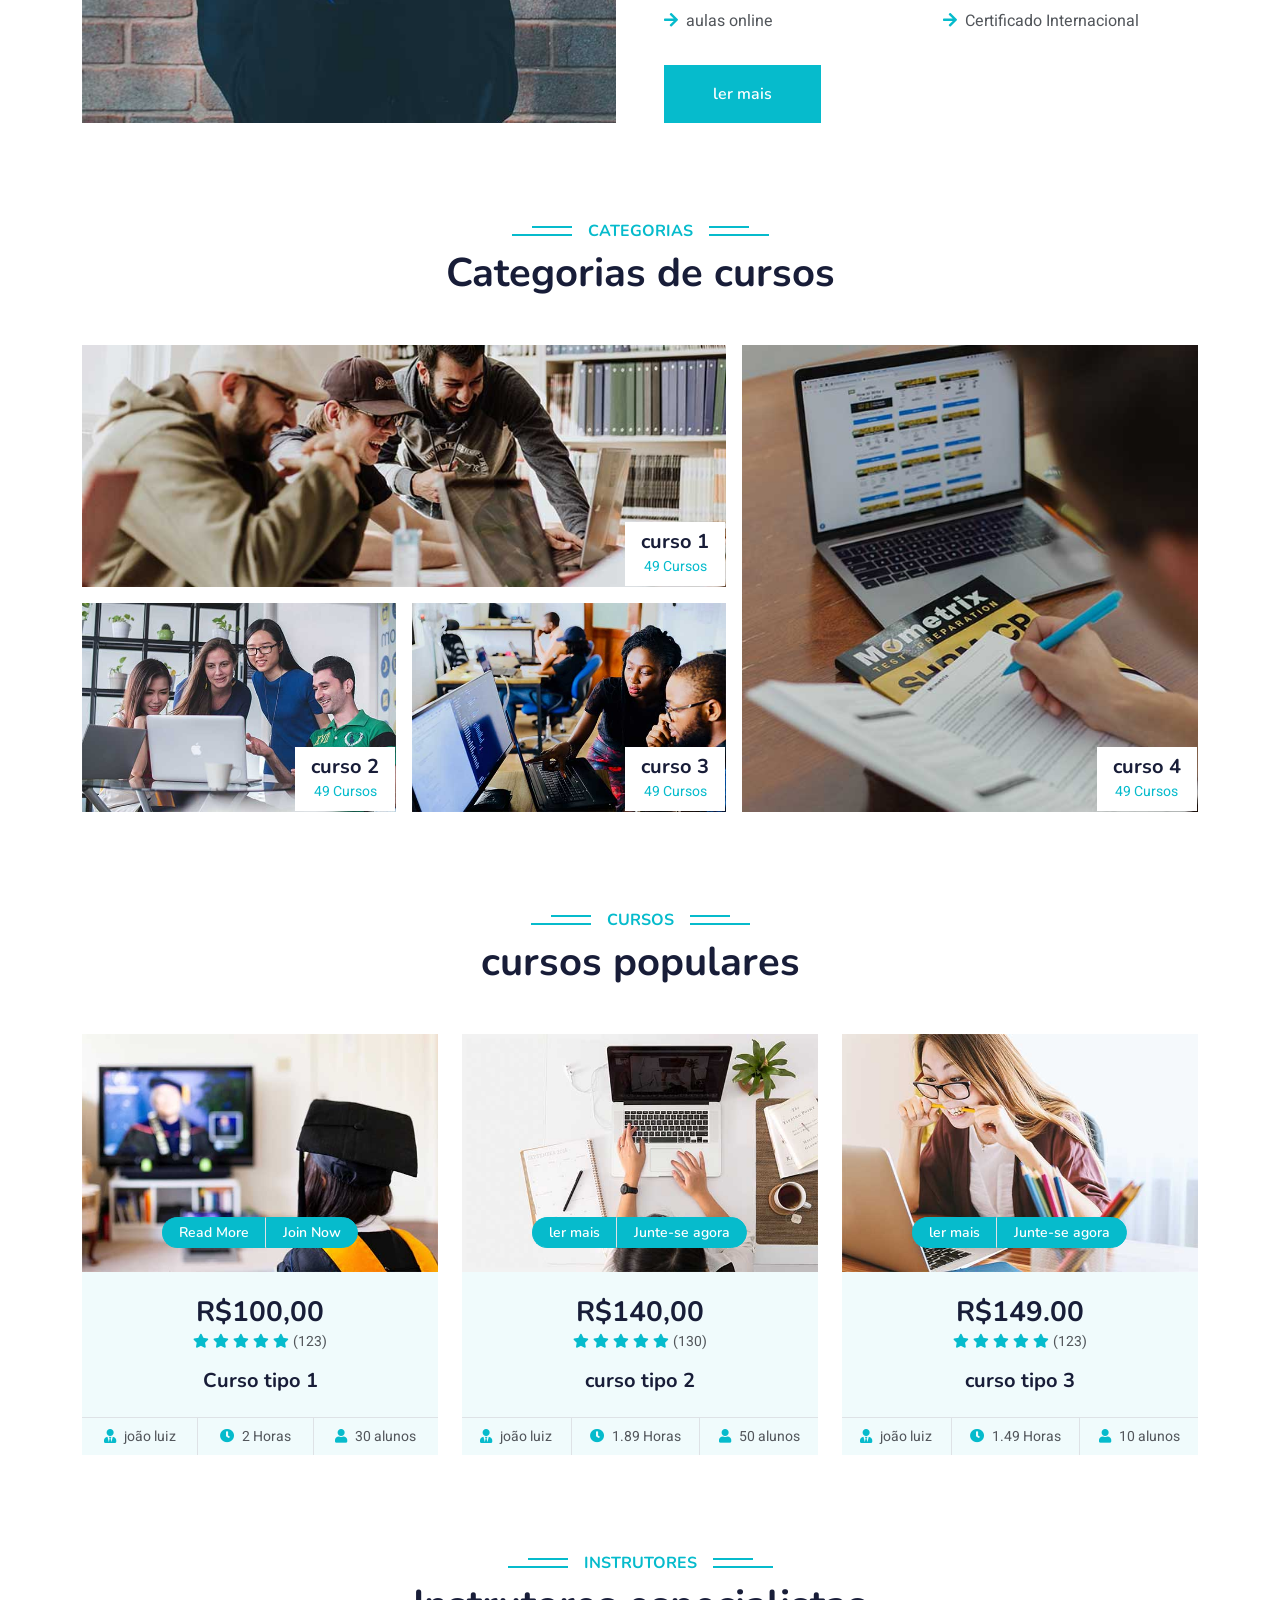
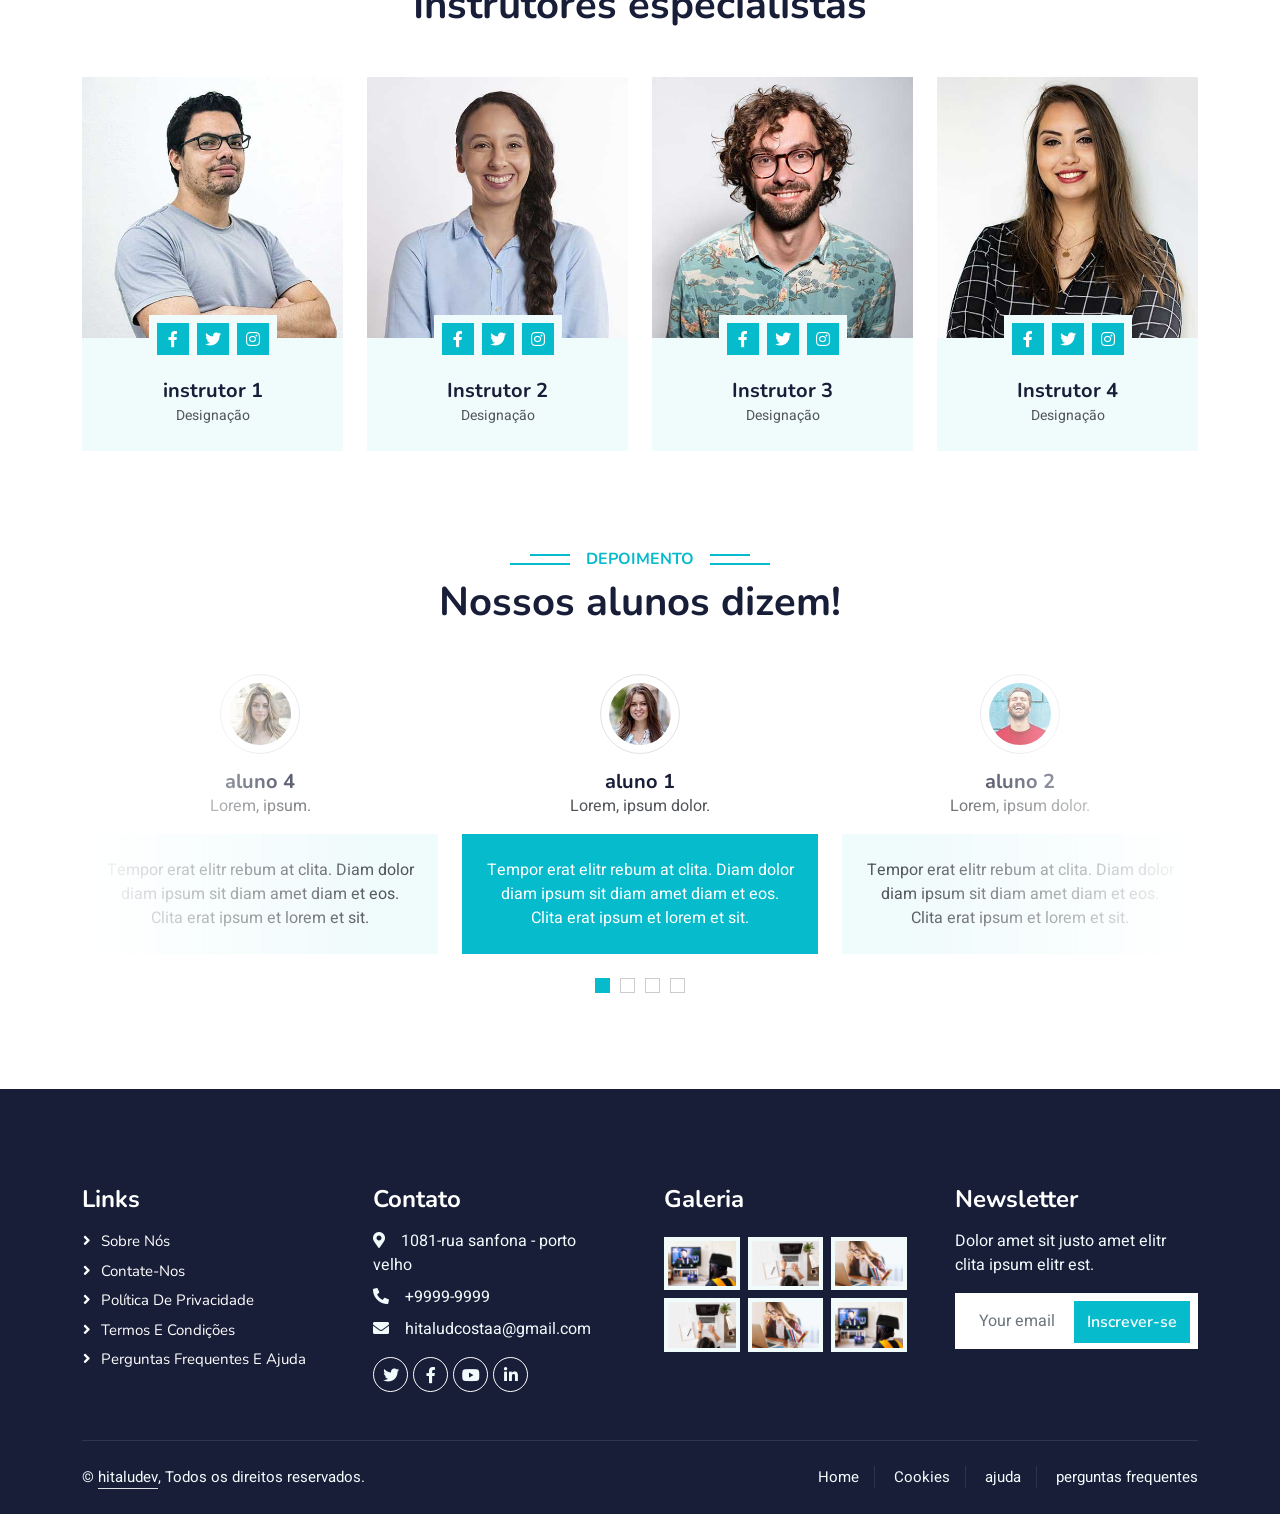
<file: portfolio/escola/index.html>
<!DOCTYPE html>
<html lang="pt-br">

<head>
    <meta charset="utf-8">
    <title>Escola A</title>
    <meta content="width=device-width, initial-scale=1.0" name="viewport">
    <meta content="" name="keywords">
    <meta content="" name="description">

    <!-- Favicon -->
    <link href="img/favicon.ico" rel="icon">

    <!-- Google Web Fonts -->
    <link rel="preconnect" href="https://fonts.googleapis.com">
    <link rel="preconnect" href="https://fonts.gstatic.com" crossorigin>
    <link href="https://fonts.googleapis.com/css2?family=Heebo:wght@400;500;600&family=Nunito:wght@600;700;800&display=swap" rel="stylesheet">

    <!-- Icon Font Stylesheet -->
    <link href="https://cdnjs.cloudflare.com/ajax/libs/font-awesome/5.10.0/css/all.min.css" rel="stylesheet">
    <link href="https://cdn.jsdelivr.net/npm/bootstrap-icons@1.4.1/font/bootstrap-icons.css" rel="stylesheet">

    <!-- Libraries Stylesheet -->
    <link href="lib/animate/animate.min.css" rel="stylesheet">
    <link href="lib/owlcarousel/assets/owl.carousel.min.css" rel="stylesheet">

    <!-- Customized Bootstrap Stylesheet -->
    <link href="css/bootstrap.min.css" rel="stylesheet">

    <!-- Template Stylesheet -->
    <link href="css/style.css" rel="stylesheet">
</head>

<body>
    <!-- Spinner Start -->
    <div id="spinner" class="show bg-white position-fixed translate-middle w-100 vh-100 top-50 start-50 d-flex align-items-center justify-content-center">
        <div class="spinner-border text-primary" style="width: 3rem; height: 3rem;" role="status">
            <span class="sr-only">Carregando...</span>
        </div>
    </div>
    <!-- Spinner End -->


    <!-- Navbar Start -->
    <nav class="navbar navbar-expand-lg bg-white navbar-light shadow sticky-top p-0">
        <a href="index.html" class="navbar-brand d-flex align-items-center px-4 px-lg-5">
            <h2 class="m-0 text-primary"><i class="fa fa-book me-3"></i>Escola A</h2>
        </a>
        <button type="button" class="navbar-toggler me-4" data-bs-toggle="collapse" data-bs-target="#navbarCollapse">
            <span class="navbar-toggler-icon"></span>
        </button>
        <div class="collapse navbar-collapse" id="navbarCollapse">
            <div class="navbar-nav ms-auto p-4 p-lg-0">
                <a href="index.html" class="nav-item nav-link active">Home</a>
                <a href="about.html" class="nav-item nav-link">sobre</a>
                <a href="courses.html" class="nav-item nav-link">Cursos</a>
                <div class="nav-item dropdown">
                    <a href="#" class="nav-link dropdown-toggle" data-bs-toggle="dropdown">Páginas</a>
                    <div class="dropdown-menu fade-down m-0">
                        <a href="team.html" class="dropdown-item">nosso time</a>
                        <a href="testimonial.html" class="dropdown-item">depoimento</a>
                        <a href="404.html" class="dropdown-item">404</a>
                    </div>
                </div>
                <a href="contact.html" class="nav-item nav-link">Contato</a>
            </div>
            <a href="" class="btn btn-primary py-4 px-lg-5 d-none d-lg-block">Junte-se a nós<i class="fa fa-arrow-right ms-3"></i></a>
        </div>
    </nav>
    <!-- Navbar End -->


    <!-- Carousel Start -->
    <div class="container-fluid p-0 mb-5">
        <div class="owl-carousel header-carousel position-relative">
            <div class="owl-carousel-item position-relative">
                <img class="img-fluid" src="img/carousel-1.jpg" alt="">
                <div class="position-absolute top-0 start-0 w-100 h-100 d-flex align-items-center" style="background: rgba(24, 29, 56, .7);">
                    <div class="container">
                        <div class="row justify-content-start">
                            <div class="col-sm-10 col-lg-8">
                                <h5 class="text-primary text-uppercase mb-3 animated slideInDown">Melhores Cursos Online</h5>
                                <h1 class="display-3 text-white animated slideInDown">A melhor plataforma de aprendizagem online</h1>
                                <p class="fs-5 text-white mb-4 pb-2">Vero elitr justo clita lorem. Ipsum dolor at sed stet sit diam no. Kasd rebum ipsum et diam justo clita et kasd rebum sea sanctus eirmod elitr.</p>
                                <a href="" class="btn btn-primary py-md-3 px-md-5 me-3 animated slideInLeft">ler mais</a>
                                <a href="" class="btn btn-light py-md-3 px-md-5 animated slideInRight">Junte-se a nós</a>
                            </div>
                        </div>
                    </div>
                </div>
            </div>
            <div class="owl-carousel-item position-relative">
                <img class="img-fluid" src="img/carousel-2.jpg" alt="">
                <div class="position-absolute top-0 start-0 w-100 h-100 d-flex align-items-center" style="background: rgba(24, 29, 56, .7);">
                    <div class="container">
                        <div class="row justify-content-start">
                            <div class="col-sm-10 col-lg-8">
                                <h5 class="text-primary text-uppercase mb-3 animated slideInDown">Melhores Cursos Online</h5>
                                <h1 class="display-3 text-white animated slideInDown">Obtenha educação on-line em sua casa</h1>
                                <p class="fs-5 text-white mb-4 pb-2">Vero elitr justo clita lorem. Ipsum dolor at sed stet sit diam no. Kasd rebum ipsum et diam justo clita et kasd rebum sea sanctus eirmod elitr.</p>
                                <a href="" class="btn btn-primary py-md-3 px-md-5 me-3 animated slideInLeft">ler mais</a>
                                <a href="" class="btn btn-light py-md-3 px-md-5 animated slideInRight">Junte-se a nós</a>
                            </div>
                        </div>
                    </div>
                </div>
            </div>
        </div>
    </div>
    <!-- Carousel End -->


    <!-- Service Start -->
    <div class="container-xxl py-5">
        <div class="container">
            <div class="row g-4">
                <div class="col-lg-3 col-sm-6 wow fadeInUp" data-wow-delay="0.1s">
                    <div class="service-item text-center pt-3">
                        <div class="p-4">
                            <i class="fa fa-3x fa-graduation-cap text-primary mb-4"></i>
                            <h5 class="mb-3">Instrutores qualificados</h5>
                            <p>Diam elitr kasd sed at elitr sed ipsum justo dolor sed clita amet diam</p>
                        </div>
                    </div>
                </div>
                <div class="col-lg-3 col-sm-6 wow fadeInUp" data-wow-delay="0.3s">
                    <div class="service-item text-center pt-3">
                        <div class="p-4">
                            <i class="fa fa-3x fa-globe text-primary mb-4"></i>
                            <h5 class="mb-3">Aulas Online</h5>
                            <p>Diam elitr kasd sed at elitr sed ipsum justo dolor sed clita amet diam</p>
                        </div>
                    </div>
                </div>
                <div class="col-lg-3 col-sm-6 wow fadeInUp" data-wow-delay="0.5s">
                    <div class="service-item text-center pt-3">
                        <div class="p-4">
                            <i class="fa fa-3x fa-home text-primary mb-4"></i>
                            <h5 class="mb-3">trabalhos de casa</h5>
                            <p>Diam elitr kasd sed at elitr sed ipsum justo dolor sed clita amet diam</p>
                        </div>
                    </div>
                </div>
                <div class="col-lg-3 col-sm-6 wow fadeInUp" data-wow-delay="0.7s">
                    <div class="service-item text-center pt-3">
                        <div class="p-4">
                            <i class="fa fa-3x fa-book-open text-primary mb-4"></i>
                            <h5 class="mb-3">Biblioteca de livros</h5>
                            <p>Diam elitr kasd sed at elitr sed ipsum justo dolor sed clita amet diam</p>
                        </div>
                    </div>
                </div>
            </div>
        </div>
    </div>
    <!-- Service End -->


    <!-- About Start -->
    <div class="container-xxl py-5">
        <div class="container">
            <div class="row g-5">
                <div class="col-lg-6 wow fadeInUp" data-wow-delay="0.1s" style="min-height: 400px;">
                    <div class="position-relative h-100">
                        <img class="img-fluid position-absolute w-100 h-100" src="img/about.jpg" alt="" style="object-fit: cover;">
                    </div>
                </div>
                <div class="col-lg-6 wow fadeInUp" data-wow-delay="0.3s">
                    <h6 class="section-title bg-white text-start text-primary pe-3">Sobre nós</h6>
                    <h1 class="mb-4">bem-vindo à Escola A</h1>
                    <p class="mb-4">Tempor erat elitr rebum at clita. Diam dolor diam ipsum sit. Aliqu diam amet diam et eos. Clita erat ipsum et lorem et sit.</p>
                    <p class="mb-4">Tempor erat elitr rebum at clita. Diam dolor diam ipsum sit. Aliqu diam amet diam et eos. Clita erat ipsum et lorem et sit, sed stet lorem sit clita duo justo magna dolore erat amet</p>
                    <div class="row gy-2 gx-4 mb-4">
                        <div class="col-sm-6">
                            <p class="mb-0"><i class="fa fa-arrow-right text-primary me-2"></i>Instrutores qualificados</p>
                        </div>
                        <div class="col-sm-6">
                            <p class="mb-0"><i class="fa fa-arrow-right text-primary me-2"></i>aulas online</p>
                        </div>
                        <div class="col-sm-6">
                            <p class="mb-0"><i class="fa fa-arrow-right text-primary me-2"></i>Certificado Internacional</p>
                        </div>
                        <div class="col-sm-6">
                            <p class="mb-0"><i class="fa fa-arrow-right text-primary me-2"></i>Instrutores qualificados</p>
                        </div>
                        <div class="col-sm-6">
                            <p class="mb-0"><i class="fa fa-arrow-right text-primary me-2"></i>aulas online</p>
                        </div>
                        <div class="col-sm-6">
                            <p class="mb-0"><i class="fa fa-arrow-right text-primary me-2"></i>Certificado Internacional</p>
                        </div>
                    </div>
                    <a class="btn btn-primary py-3 px-5 mt-2" href="">ler mais</a>
                </div>
            </div>
        </div>
    </div>
    <!-- About End -->


    <!-- Categories Start -->
    <div class="container-xxl py-5 category">
        <div class="container">
            <div class="text-center wow fadeInUp" data-wow-delay="0.1s">
                <h6 class="section-title bg-white text-center text-primary px-3">Categorias</h6>
                <h1 class="mb-5">Categorias de cursos</h1>
            </div>
            <div class="row g-3">
                <div class="col-lg-7 col-md-6">
                    <div class="row g-3">
                        <div class="col-lg-12 col-md-12 wow zoomIn" data-wow-delay="0.1s">
                            <a class="position-relative d-block overflow-hidden" href="">
                                <img class="img-fluid" src="img/cat-1.jpg" alt="">
                                <div class="bg-white text-center position-absolute bottom-0 end-0 py-2 px-3" style="margin: 1px;">
                                    <h5 class="m-0">curso 1</h5>
                                    <small class="text-primary">49 Cursos</small>
                                </div>
                            </a>
                        </div>
                        <div class="col-lg-6 col-md-12 wow zoomIn" data-wow-delay="0.3s">
                            <a class="position-relative d-block overflow-hidden" href="">
                                <img class="img-fluid" src="img/cat-2.jpg" alt="">
                                <div class="bg-white text-center position-absolute bottom-0 end-0 py-2 px-3" style="margin: 1px;">
                                    <h5 class="m-0">curso 2</h5>
                                    <small class="text-primary">49 Cursos</small>
                                </div>
                            </a>
                        </div>
                        <div class="col-lg-6 col-md-12 wow zoomIn" data-wow-delay="0.5s">
                            <a class="position-relative d-block overflow-hidden" href="">
                                <img class="img-fluid" src="img/cat-3.jpg" alt="">
                                <div class="bg-white text-center position-absolute bottom-0 end-0 py-2 px-3" style="margin: 1px;">
                                    <h5 class="m-0">curso 3</h5>
                                    <small class="text-primary">49 Cursos</small>
                                </div>
                            </a>
                        </div>
                    </div>
                </div>
                <div class="col-lg-5 col-md-6 wow zoomIn" data-wow-delay="0.7s" style="min-height: 350px;">
                    <a class="position-relative d-block h-100 overflow-hidden" href="">
                        <img class="img-fluid position-absolute w-100 h-100" src="img/cat-4.jpg" alt="" style="object-fit: cover;">
                        <div class="bg-white text-center position-absolute bottom-0 end-0 py-2 px-3" style="margin:  1px;">
                            <h5 class="m-0">curso 4</h5>
                            <small class="text-primary">49 Cursos</small>
                        </div>
                    </a>
                </div>
            </div>
        </div>
    </div>
    <!-- Categories Start -->


    <div class="container-xxl py-5">
        <div class="container">
            <div class="text-center wow fadeInUp" data-wow-delay="0.1s">
                <h6 class="section-title bg-white text-center text-primary px-3">Cursos</h6>
                <h1 class="mb-5">cursos populares</h1>
            </div>
            <div class="row g-4 justify-content-center">
                <div class="col-lg-4 col-md-6 wow fadeInUp" data-wow-delay="0.1s">
                    <div class="course-item bg-light">
                        <div class="position-relative overflow-hidden">
                            <img class="img-fluid" src="img/course-1.jpg" alt="">
                            <div class="w-100 d-flex justify-content-center position-absolute bottom-0 start-0 mb-4">
                                <a href="#" class="flex-shrink-0 btn btn-sm btn-primary px-3 border-end" style="border-radius: 30px 0 0 30px;">Read More</a>
                                <a href="#" class="flex-shrink-0 btn btn-sm btn-primary px-3" style="border-radius: 0 30px 30px 0;">Join Now</a>
                            </div>
                        </div>
                        <div class="text-center p-4 pb-0">
                            <h3 class="mb-0">R$100,00</h3>
                            <div class="mb-3">
                                <small class="fa fa-star text-primary"></small>
                                <small class="fa fa-star text-primary"></small>
                                <small class="fa fa-star text-primary"></small>
                                <small class="fa fa-star text-primary"></small>
                                <small class="fa fa-star text-primary"></small>
                                <small>(123)</small>
                            </div>
                            <h5 class="mb-4">Curso tipo 1</h5>
                        </div>
                        <div class="d-flex border-top">
                            <small class="flex-fill text-center border-end py-2"><i class="fa fa-user-tie text-primary me-2"></i>joão luiz</small>
                            <small class="flex-fill text-center border-end py-2"><i class="fa fa-clock text-primary me-2"></i>2 Horas</small>
                            <small class="flex-fill text-center py-2"><i class="fa fa-user text-primary me-2"></i>30 alunos</small>
                        </div>
                    </div>
                </div>
                <div class="col-lg-4 col-md-6 wow fadeInUp" data-wow-delay="0.3s">
                    <div class="course-item bg-light">
                        <div class="position-relative overflow-hidden">
                            <img class="img-fluid" src="img/course-2.jpg" alt="">
                            <div class="w-100 d-flex justify-content-center position-absolute bottom-0 start-0 mb-4">
                                <a href="#" class="flex-shrink-0 btn btn-sm btn-primary px-3 border-end" style="border-radius: 30px 0 0 30px;">ler mais</a>
                                <a href="#" class="flex-shrink-0 btn btn-sm btn-primary px-3" style="border-radius: 0 30px 30px 0;">Junte-se agora</a>
                            </div>
                        </div>
                        <div class="text-center p-4 pb-0">
                            <h3 class="mb-0">R$140,00</h3>
                            <div class="mb-3">
                                <small class="fa fa-star text-primary"></small>
                                <small class="fa fa-star text-primary"></small>
                                <small class="fa fa-star text-primary"></small>
                                <small class="fa fa-star text-primary"></small>
                                <small class="fa fa-star text-primary"></small>
                                <small>(130)</small>
                            </div>
                            <h5 class="mb-4">curso tipo 2</h5>
                        </div>
                        <div class="d-flex border-top">
                            <small class="flex-fill text-center border-end py-2"><i class="fa fa-user-tie text-primary me-2"></i>joão luiz</small>
                            <small class="flex-fill text-center border-end py-2"><i class="fa fa-clock text-primary me-2"></i>1.89 Horas</small>
                            <small class="flex-fill text-center py-2"><i class="fa fa-user text-primary me-2"></i>50 alunos</small>
                        </div>
                    </div>
                </div>
                <div class="col-lg-4 col-md-6 wow fadeInUp" data-wow-delay="0.5s">
                    <div class="course-item bg-light">
                        <div class="position-relative overflow-hidden">
                            <img class="img-fluid" src="img/course-3.jpg" alt="">
                            <div class="w-100 d-flex justify-content-center position-absolute bottom-0 start-0 mb-4">
                                <a href="#" class="flex-shrink-0 btn btn-sm btn-primary px-3 border-end" style="border-radius: 30px 0 0 30px;">ler mais</a>
                                <a href="#" class="flex-shrink-0 btn btn-sm btn-primary px-3" style="border-radius: 0 30px 30px 0;">Junte-se agora</a>
                            </div>
                        </div>
                        <div class="text-center p-4 pb-0">
                            <h3 class="mb-0">R$149.00</h3>
                            <div class="mb-3">
                                <small class="fa fa-star text-primary"></small>
                                <small class="fa fa-star text-primary"></small>
                                <small class="fa fa-star text-primary"></small>
                                <small class="fa fa-star text-primary"></small>
                                <small class="fa fa-star text-primary"></small>
                                <small>(123)</small>
                            </div>
                            <h5 class="mb-4">curso tipo 3</h5>
                        </div>
                        <div class="d-flex border-top">
                            <small class="flex-fill text-center border-end py-2"><i class="fa fa-user-tie text-primary me-2"></i>joão luiz</small>
                            <small class="flex-fill text-center border-end py-2"><i class="fa fa-clock text-primary me-2"></i>1.49 Horas</small>
                            <small class="flex-fill text-center py-2"><i class="fa fa-user text-primary me-2"></i>10 alunos</small>
                        </div>
                    </div>
                </div>
            </div>
        </div>
    </div>
    <!-- Courses End -->

    
    <!-- Team Start -->
    <div class="container-xxl py-5">
        <div class="container">
            <div class="text-center wow fadeInUp" data-wow-delay="0.1s">
                <h6 class="section-title bg-white text-center text-primary px-3">Instrutores</h6>
                <h1 class="mb-5">Instrutores especialistas</h1>
            </div>
            <div class="row g-4">
                <div class="col-lg-3 col-md-6 wow fadeInUp" data-wow-delay="0.1s">
                    <div class="team-item bg-light">
                        <div class="overflow-hidden">
                            <img class="img-fluid" src="img/team-1.jpg" alt="">
                        </div>
                        <div class="position-relative d-flex justify-content-center" style="margin-top: -23px;">
                            <div class="bg-light d-flex justify-content-center pt-2 px-1">
                                <a class="btn btn-sm-square btn-primary mx-1" href=""><i class="fab fa-facebook-f"></i></a>
                                <a class="btn btn-sm-square btn-primary mx-1" href=""><i class="fab fa-twitter"></i></a>
                                <a class="btn btn-sm-square btn-primary mx-1" href=""><i class="fab fa-instagram"></i></a>
                            </div>
                        </div>
                        <div class="text-center p-4">
                            <h5 class="mb-0">instrutor 1</h5>
                            <small>Designação</small>
                        </div>
                    </div>
                </div>
                <div class="col-lg-3 col-md-6 wow fadeInUp" data-wow-delay="0.3s">
                    <div class="team-item bg-light">
                        <div class="overflow-hidden">
                            <img class="img-fluid" src="img/team-2.jpg" alt="">
                        </div>
                        <div class="position-relative d-flex justify-content-center" style="margin-top: -23px;">
                            <div class="bg-light d-flex justify-content-center pt-2 px-1">
                                <a class="btn btn-sm-square btn-primary mx-1" href=""><i class="fab fa-facebook-f"></i></a>
                                <a class="btn btn-sm-square btn-primary mx-1" href=""><i class="fab fa-twitter"></i></a>
                                <a class="btn btn-sm-square btn-primary mx-1" href=""><i class="fab fa-instagram"></i></a>
                            </div>
                        </div>
                        <div class="text-center p-4">
                            <h5 class="mb-0">Instrutor 2</h5>
                            <small>Designação</small>
                        </div>
                    </div>
                </div>
                <div class="col-lg-3 col-md-6 wow fadeInUp" data-wow-delay="0.5s">
                    <div class="team-item bg-light">
                        <div class="overflow-hidden">
                            <img class="img-fluid" src="img/team-3.jpg" alt="">
                        </div>
                        <div class="position-relative d-flex justify-content-center" style="margin-top: -23px;">
                            <div class="bg-light d-flex justify-content-center pt-2 px-1">
                                <a class="btn btn-sm-square btn-primary mx-1" href=""><i class="fab fa-facebook-f"></i></a>
                                <a class="btn btn-sm-square btn-primary mx-1" href=""><i class="fab fa-twitter"></i></a>
                                <a class="btn btn-sm-square btn-primary mx-1" href=""><i class="fab fa-instagram"></i></a>
                            </div>
                        </div>
                        <div class="text-center p-4">
                            <h5 class="mb-0">Instrutor 3</h5>
                            <small>Designação</small>
                        </div>
                    </div>
                </div>
                <div class="col-lg-3 col-md-6 wow fadeInUp" data-wow-delay="0.7s">
                    <div class="team-item bg-light">
                        <div class="overflow-hidden">
                            <img class="img-fluid" src="img/team-4.jpg" alt="">
                        </div>
                        <div class="position-relative d-flex justify-content-center" style="margin-top: -23px;">
                            <div class="bg-light d-flex justify-content-center pt-2 px-1">
                                <a class="btn btn-sm-square btn-primary mx-1" href=""><i class="fab fa-facebook-f"></i></a>
                                <a class="btn btn-sm-square btn-primary mx-1" href=""><i class="fab fa-twitter"></i></a>
                                <a class="btn btn-sm-square btn-primary mx-1" href=""><i class="fab fa-instagram"></i></a>
                            </div>
                        </div>
                        <div class="text-center p-4">
                            <h5 class="mb-0">Instrutor 4</h5>
                            <small>Designação</small>
                        </div>
                    </div>
                </div>
            </div>
        </div>
    </div>
    <!-- Team End -->

<!-- Testimonial Start -->
<div class="container-xxl py-5 wow fadeInUp" data-wow-delay="0.1s">
    <div class="container">
        <div class="text-center">
            <h6 class="section-title bg-white text-center text-primary px-3">Depoimento</h6>
            <h1 class="mb-5">Nossos alunos dizem!</h1>
        </div>
        <div class="owl-carousel testimonial-carousel position-relative">
            <div class="testimonial-item text-center">
                <img class="border rounded-circle p-2 mx-auto mb-3" src="img/testimonial-1.jpg" style="width: 80px; height: 80px;">
                <h5 class="mb-0">aluno 1</h5>
                <p>Lorem, ipsum dolor.</p>
                <div class="testimonial-text bg-light text-center p-4">
                <p class="mb-0">Tempor erat elitr rebum at clita. Diam dolor diam ipsum sit diam amet diam et eos. Clita erat ipsum et lorem et sit.</p>
                </div>
            </div>
            <div class="testimonial-item text-center">
                <img class="border rounded-circle p-2 mx-auto mb-3" src="img/testimonial-2.jpg" style="width: 80px; height: 80px;">
                <h5 class="mb-0">aluno 2</h5>
                <p>Lorem, ipsum dolor.</p>
                <div class="testimonial-text bg-light text-center p-4">
                <p class="mb-0">Tempor erat elitr rebum at clita. Diam dolor diam ipsum sit diam amet diam et eos. Clita erat ipsum et lorem et sit.</p>
                </div>
            </div>
            <div class="testimonial-item text-center">
                <img class="border rounded-circle p-2 mx-auto mb-3" src="img/testimonial-3.jpg" style="width: 80px; height: 80px;">
                <h5 class="mb-0">aluno 3</h5>
                <p>Lorem, ipsum dolor.</p>
                <div class="testimonial-text bg-light text-center p-4">
                <p class="mb-0">Tempor erat elitr rebum at clita. Diam dolor diam ipsum sit diam amet diam et eos. Clita erat ipsum et lorem et sit.</p>
                </div>
            </div>
            <div class="testimonial-item text-center">
                <img class="border rounded-circle p-2 mx-auto mb-3" src="img/testimonial-4.jpg" style="width: 80px; height: 80px;">
                <h5 class="mb-0">aluno 4</h5>
                <p>Lorem, ipsum.</p>
                <div class="testimonial-text bg-light text-center p-4">
                <p class="mb-0">Tempor erat elitr rebum at clita. Diam dolor diam ipsum sit diam amet diam et eos. Clita erat ipsum et lorem et sit.</p>
                </div>
            </div>
        </div>
    </div>
</div>
<!-- Testimonial End -->
        
 <!-- Footer Start -->
 <div class="container-fluid bg-dark text-light footer pt-5 mt-5 wow fadeIn" data-wow-delay="0.1s">
    <div class="container py-5">
        <div class="row g-5">
            <div class="col-lg-3 col-md-6">
                <h4 class="text-white mb-3">Links</h4>
                <a class="btn btn-link" href="">Sobre nós</a>
                <a class="btn btn-link" href="">Contate-nos</a>
                <a class="btn btn-link" href="">política de Privacidade</a>
                <a class="btn btn-link" href="">Termos e Condições</a>
                <a class="btn btn-link" href="">Perguntas frequentes e ajuda</a>
            </div>
            <div class="col-lg-3 col-md-6">
                <h4 class="text-white mb-3">Contato</h4>
                <p class="mb-2"><i class="fa fa-map-marker-alt me-3"></i>1081-rua sanfona - porto velho</p>
                <p class="mb-2"><i class="fa fa-phone-alt me-3"></i>+9999-9999</p>
                <p class="mb-2"><i class="fa fa-envelope me-3"></i>hitaludcostaa@gmail.com</p>
                <div class="d-flex pt-2">
                    <a class="btn btn-outline-light btn-social" href=""><i class="fab fa-twitter"></i></a>
                    <a class="btn btn-outline-light btn-social" href=""><i class="fab fa-facebook-f"></i></a>
                    <a class="btn btn-outline-light btn-social" href=""><i class="fab fa-youtube"></i></a>
                    <a class="btn btn-outline-light btn-social" href=""><i class="fab fa-linkedin-in"></i></a>
                </div>
            </div>
            <div class="col-lg-3 col-md-6">
                <h4 class="text-white mb-3">Galeria</h4>
                <div class="row g-2 pt-2">
                    <div class="col-4">
                        <img class="img-fluid bg-light p-1" src="img/course-1.jpg" alt="">
                    </div>
                    <div class="col-4">
                        <img class="img-fluid bg-light p-1" src="img/course-2.jpg" alt="">
                    </div>
                    <div class="col-4">
                        <img class="img-fluid bg-light p-1" src="img/course-3.jpg" alt="">
                    </div>
                    <div class="col-4">
                        <img class="img-fluid bg-light p-1" src="img/course-2.jpg" alt="">
                    </div>
                    <div class="col-4">
                        <img class="img-fluid bg-light p-1" src="img/course-3.jpg" alt="">
                    </div>
                    <div class="col-4">
                        <img class="img-fluid bg-light p-1" src="img/course-1.jpg" alt="">
                    </div>
                </div>
            </div>
            <div class="col-lg-3 col-md-6">
                <h4 class="text-white mb-3">Newsletter</h4>
                <p>Dolor amet sit justo amet elitr clita ipsum elitr est.</p>
                <div class="position-relative mx-auto" style="max-width: 400px;">
                    <input class="form-control border-0 w-100 py-3 ps-4 pe-5" type="text" placeholder="Your email">
                    <button type="button" class="btn btn-primary py-2 position-absolute top-0 end-0 mt-2 me-2">Inscrever-se</button>
                </div>
            </div>
        </div>
    </div>
    <div class="container">
        <div class="copyright">
            <div class="row">
                <div class="col-md-6 text-center text-md-start mb-3 mb-md-0">
                    &copy; <a class="border-bottom" href="#">hitaludev</a>, Todos os direitos reservados.

                  
                </div>
                <div class="col-md-6 text-center text-md-end">
                    <div class="footer-menu">
                        <a href="">Home</a>
                        <a href="">Cookies</a>
                        <a href="">ajuda</a>
                        <a href="">perguntas frequentes</a>
                    </div>
                </div>
            </div>
        </div>
    </div>
</div>
<!-- Footer End -->


    <!-- Back to Top -->
    <a href="#" class="btn btn-lg btn-primary btn-lg-square back-to-top"><i class="bi bi-arrow-up"></i></a>


    <!-- JavaScript Libraries -->
    <script src="https://code.jquery.com/jquery-3.4.1.min.js"></script>
    <script src="https://cdn.jsdelivr.net/npm/bootstrap@5.0.0/dist/js/bootstrap.bundle.min.js"></script>
    <script src="lib/wow/wow.min.js"></script>
    <script src="lib/easing/easing.min.js"></script>
    <script src="lib/waypoints/waypoints.min.js"></script>
    <script src="lib/owlcarousel/owl.carousel.min.js"></script>

    <!-- Template Javascript -->
    <script src="js/main.js"></script>
</body>

</html>
</file>
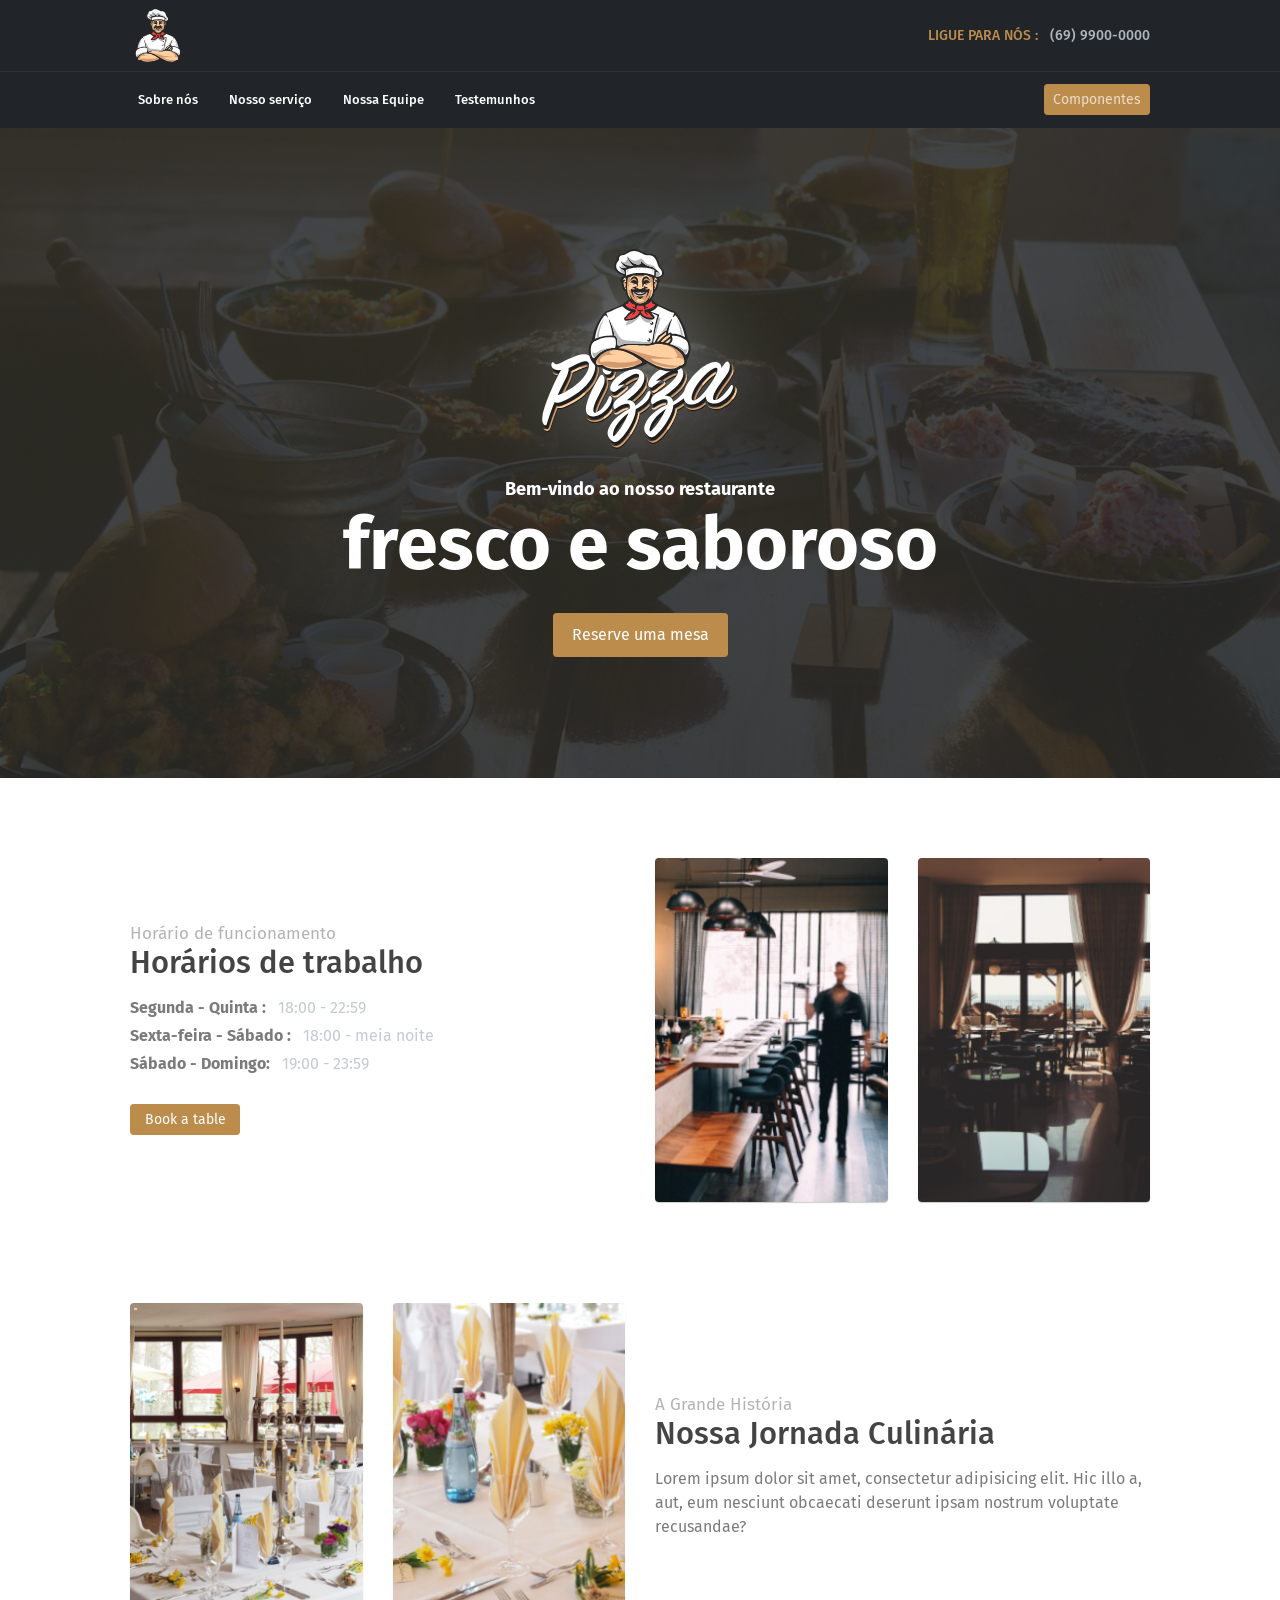
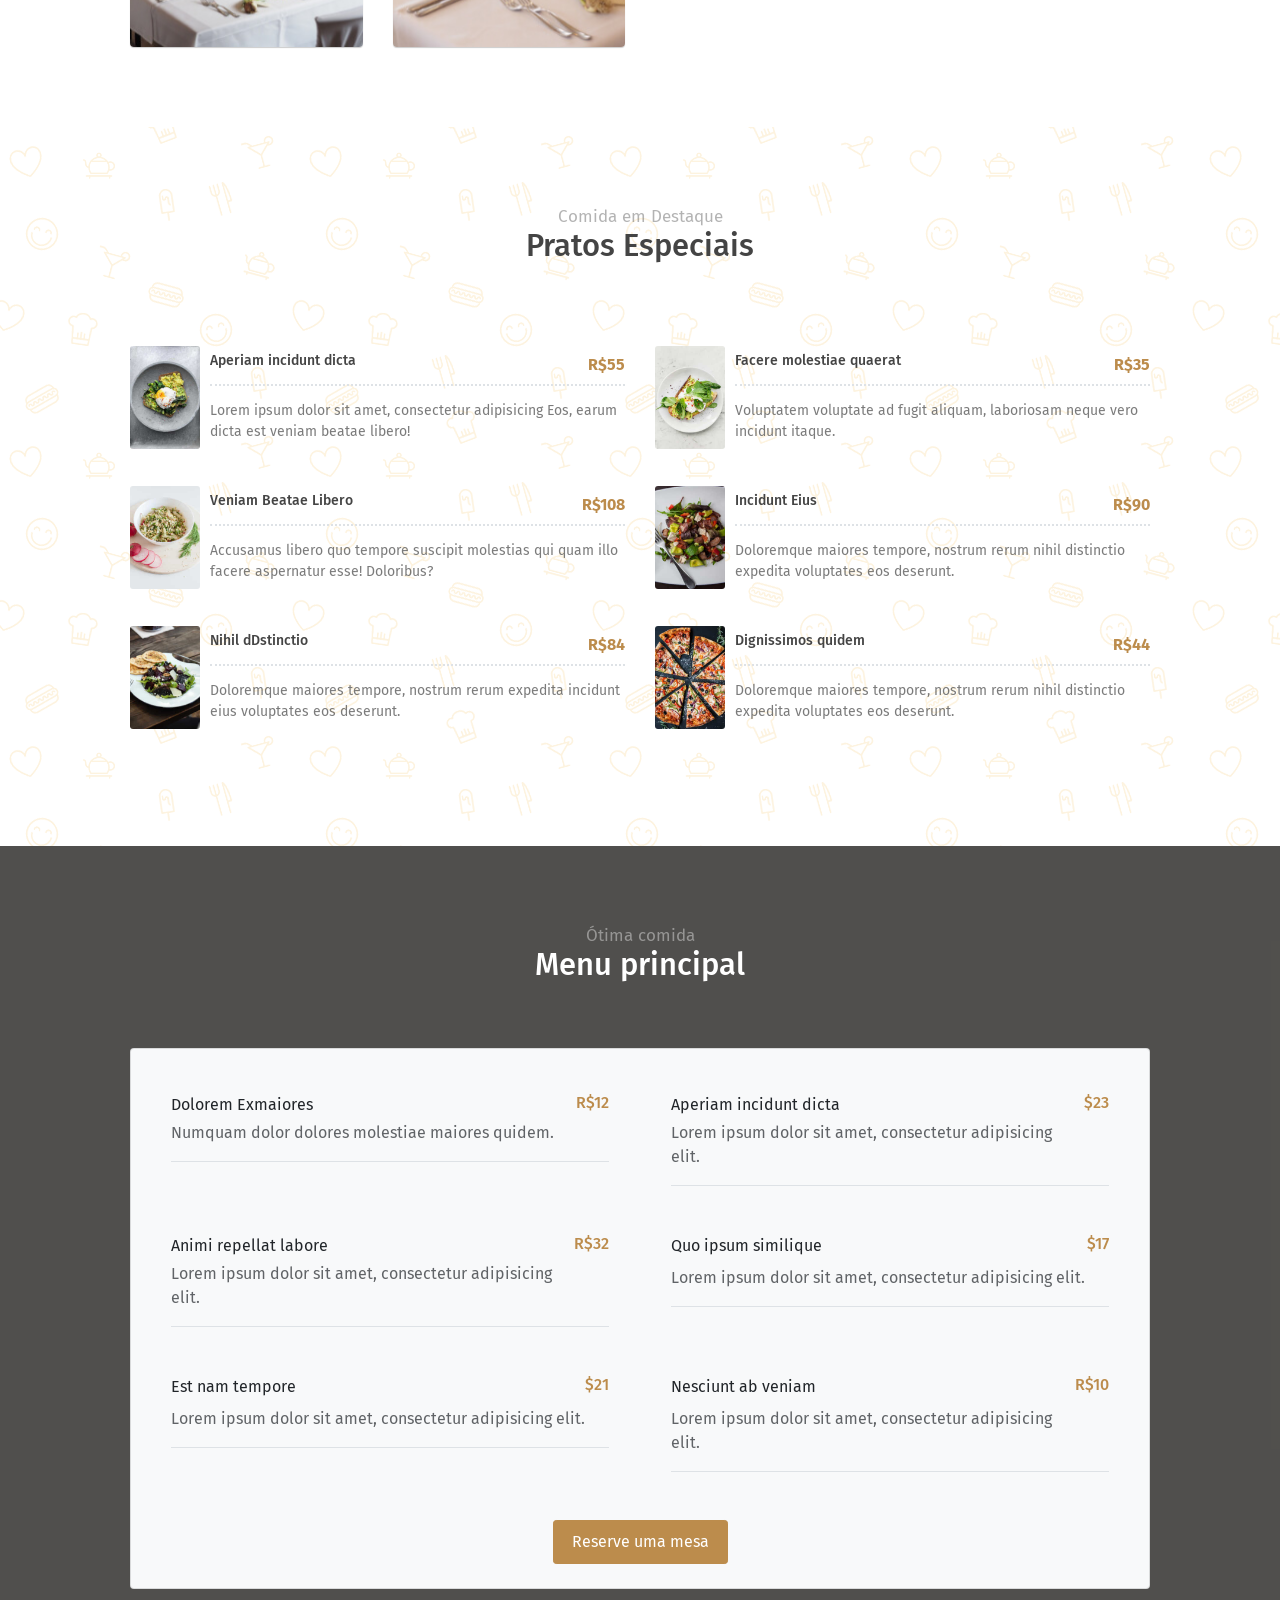
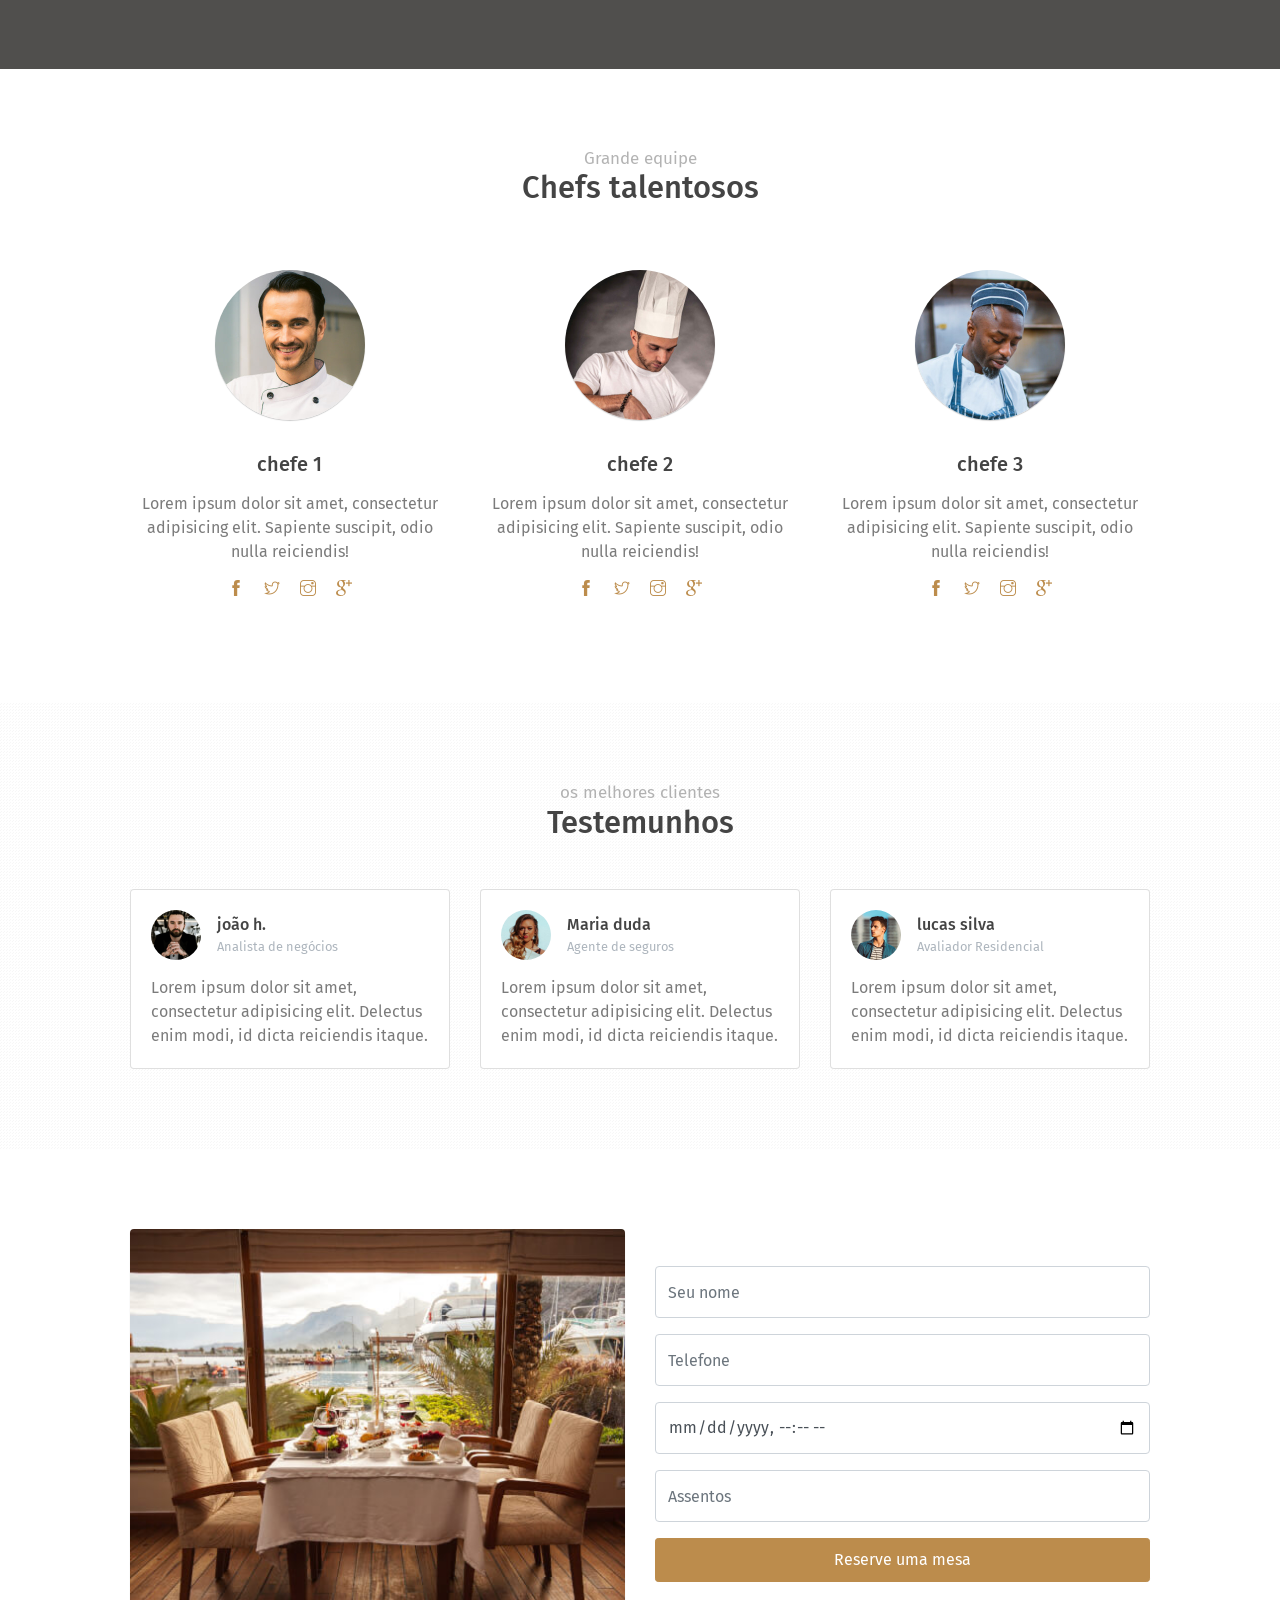
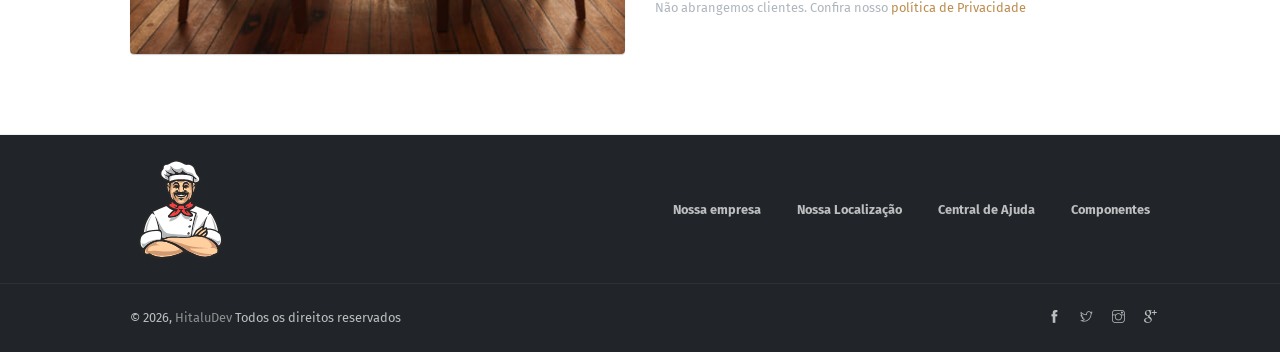
<file: portfolio/pizzaria/index.html>
<!DOCTYPE html>
<html lang="pt-br">
<head>
	<meta charset="utf-8">
    <meta name="viewport" content="width=device-width, initial-scale=1, shrink-to-fit=no">
    <meta name="description" content="Start your development with Pigga landing page.">
    <meta name="author" content="Devcrud">
    <title>pizzaria</title>
    <!-- font icons -->
    <link rel="stylesheet" href="assets/vendors/themify-icons/css/themify-icons.css">
    <!-- Bootstrap + Pigga main styles -->
	<link rel="stylesheet" href="assets/css/pigga.css">
</head>
<body data-spy="scroll" data-target=".navbar" data-offset="40" id="home">
    
    <!-- First Navigation -->
    <nav class="navbar nav-first navbar-dark bg-dark">
        <div class="container">
            <a class="navbar-brand" href="#">
                <img src="assets/imgs/navbar-brand.svg" alt="Download free bootstrap 4 landing page, free boootstrap 4 templates, Download free bootstrap 4.1 landing page, free boootstrap 4.1.1 templates, Pigga Landing page">
            </a>
            <ul class="navbar-nav ml-auto">
                <li class="nav-item">
                    <a class="nav-link text-primary" href="#home">LIGUE PARA NÓS : <span class="pl-2 text-muted">(69) 9900-0000</span></a>
                </li>                   
            </ul>
        </div>
    </nav>
    <!-- End of First Navigation --> 
    <!-- Second Navigation -->
    <nav class="nav-second navbar custom-navbar navbar-expand-sm navbar-dark bg-dark sticky-top">
        <div class="container">
            <button class="navbar-toggler ml-auto" type="button" data-toggle="collapse" data-target="#navbarSupportedContent" aria-controls="navbarSupportedContent" aria-expanded="false" aria-label="Toggle navigation">
                <span class="navbar-toggler-icon"></span>
            </button>
            <div class="collapse navbar-collapse" id="navbarSupportedContent">
                <ul class="navbar-nav mr-auto"> 
                    <li class="nav-item">
                        <a class="nav-link" href="#about">Sobre nós</a>
                    </li>
                    <li class="nav-item">
                        <a class="nav-link" href="#service">Nosso serviço</a>
                    </li>
                    <li class="nav-item">
                        <a class="nav-link" href="#team">Nossa Equipe</a>
                    </li>
                    <li class="nav-item">
                        <a class="nav-link" href="#testmonial">Testemunhos</a>
                    </li>
                </ul> 
                <ul class="navbar-nav ml-auto">
                    <li class="nav-item">
                        <a href="components.html" class="btn btn-primary btn-sm">Componentes</a>
                    </li>
                </ul>
            </div>
        </div>
    </nav>
    <!-- End Of Second Navigation --> 
    <!-- Page Header -->
    <header class="header">
        <div class="overlay">
            <img src="assets/imgs/logo.svg" alt="Download free bootstrap 4 landing page, free boootstrap 4 templates, Download free bootstrap 4.1 landing page, free boootstrap 4.1.1 templates, Pigga Landing page" class="logo">
            <h1 class="subtitle">Bem-vindo ao nosso restaurante</h1>
            <h1 class="title">fresco e saboroso</h1> 
            <a class="btn btn-primary mt-3" href="#book-table">Reserve uma mesa</a> 
        </div>      
    </header>
    <!-- End Of Page Header --> 
    <!-- About Section -->
    <section id="about">
        <div class="container">
            <div class="row align-items-center">                
                <div class="col-md-6">
                    <h6 class="section-subtitle">Horário de funcionamento</h6>
                    <h3 class="section-title">Horários de trabalho</h3>
                    <p class="mb-1 font-weight-bold">Segunda - Quinta : <span class="font-weight-normal pl-2 text-muted">18:00 - 22:59</span></p>
                    <p class="mb-1 font-weight-bold">Sexta-feira - Sábado : <span class="font-weight-normal pl-2 text-muted">18:00 - meia noite</span></p>
                    <p class="mb-1 font-weight-bold">Sábado - Domingo: <span class="font-weight-normal pl-2 text-muted">19:00 - 23:59</span></p>

                    <a href="#book-table" class="btn btn-primary btn-sm w-md mt-4">Book a table</a>
                </div>
                <div class="col-md-6">
                    <div class="row">
                        <div class="col">
                            <img alt="Download free bootstrap 4 landing page, free boootstrap 4 templates, Download free bootstrap 4.1 landing page, free boootstrap 4.1.1 templates, Pigga Landing page" src="assets/imgs/about-1.jpg" class="w-100 rounded shadow">
                        </div>
                        <div class="col">
                            <img alt="Download free bootstrap 4 landing page, free boootstrap 4 templates, Download free bootstrap 4.1 landing page, free boootstrap 4.1.1 templates, Pigga Landing page" src="assets/imgs/about-2.jpg" class="w-100 rounded shadow">
                        </div>
                    </div>                  
                </div>
            </div>
            <div class="section-devider my-6 transparent"></div>
            <div class="row align-items-center">
                <div class="col-md-6">
                    <h6 class="section-subtitle">A Grande História</h6>
                    <h3 class="section-title">Nossa Jornada Culinária</h3>
                    <p>Lorem ipsum dolor sit amet, consectetur adipisicing elit. Hic illo a, aut, eum nesciunt obcaecati deserunt ipsam nostrum voluptate recusandae?</p>
                </div>
                <div class="col-md-6 order-1 order-sm-first">
                    <div class="row">
                        <div class="col">
                            <img alt="Download free bootstrap 4 landing page, free boootstrap 4 templates, Download free bootstrap 4.1 landing page, free boootstrap 4.1.1 templates, Pigga Landing page" src="assets/imgs/about-3.jpg" class="w-100 rounded shadow">
                        </div>
                        <div class="col">
                            <img alt="Download free bootstrap 4 landing page, free boootstrap 4 templates, Download free bootstrap 4.1 landing page, free boootstrap 4.1.1 templates, Pigga Landing page" src="assets/imgs/about-4.jpg" class="w-100 rounded shadow">
                        </div>
                    </div>                  
                </div>
            </div>
        </div>
    </section>
    <!-- End OF About Section -->

    <!-- Service Section -->
    <section id="service" class="pattern-style-4 has-overlay">
        <div class="container raise-2">
            <h6 class="section-subtitle text-center">Comida em Destaque</h6>
            <h3 class="section-title mb-6 pb-3 text-center">Pratos Especiais</h3>
            <div class="row">
                <div class="col-md-6 mb-4">
                    <a href="#" class="custom-list">
                        <div class="img-holder">
                            <img src="assets/imgs/dish-1.jpg" alt="Download free bootstrap 4 landing page, free boootstrap 4 templates, Download free bootstrap 4.1 landing page, free boootstrap 4.1.1 templates, Pigga Landing page">
                        </div>
                        <div class="info">
                            <div class="head clearfix">
                                <h5 class="title float-left">Aperiam incidunt dicta</h5>
                                <p class="float-right text-primary">R$55</p>
                            </div>
                            <div class="body">
                                <p>Lorem ipsum dolor sit amet, consectetur adipisicing Eos, earum dicta est veniam beatae libero!</p>
                            </div>
                        </div>
                    </a>
                </div>
                <div class="col-md-6 mb-4">
                    <a href="#" class="custom-list">
                        <div class="img-holder">
                            <img src="assets/imgs/dish-2.jpg" alt="Download free bootstrap 4 landing page, free boootstrap 4 templates, Download free bootstrap 4.1 landing page, free boootstrap 4.1.1 templates, Pigga Landing page">
                        </div>
                        <div class="info">
                            <div class="head clearfix">
                                <h5 class="title float-left">Facere molestiae quaerat</h5>
                                <p class="float-right text-primary">R$35</p>
                            </div>
                            <div class="body">
                                <p>Voluptatem voluptate ad fugit aliquam, laboriosam neque vero incidunt itaque.</p>
                            </div>
                        </div>
                    </a>
                </div>
                <div class="col-md-6 mb-4">
                    <a href="#" class="custom-list">
                        <div class="img-holder">
                            <img src="assets/imgs/dish-3.jpg" alt="Download free bootstrap 4 landing page, free boootstrap 4 templates, Download free bootstrap 4.1 landing page, free boootstrap 4.1.1 templates, Pigga Landing page">
                        </div>
                        <div class="info">
                            <div class="head clearfix">
                                <h5 class="title float-left">Veniam Beatae Libero</h5>
                                <p class="float-right text-primary">R$108</p>
                            </div>
                            <div class="body">
                                <p>Accusamus libero quo tempore suscipit molestias qui quam illo facere aspernatur esse! Doloribus?</p>
                            </div>
                        </div>
                    </a>
                </div>
                <div class="col-md-6 mb-4">
                    <a href="#" class="custom-list">
                        <div class="img-holder">
                            <img src="assets/imgs/dish-4.jpg" alt="Download free bootstrap 4 landing page, free boootstrap 4 templates, Download free bootstrap 4.1 landing page, free boootstrap 4.1.1 templates, Pigga Landing page">
                        </div>
                        <div class="info">
                            <div class="head clearfix">
                                <h5 class="title float-left">Incidunt Eius</h5>
                                <p class="float-right text-primary">R$90</p>
                            </div>
                            <div class="body">
                                <p>Doloremque maiores tempore, nostrum rerum nihil distinctio expedita voluptates eos deserunt.</p>
                            </div>
                        </div>
                    </a>
                </div>
                <div class="col-md-6 mb-4">
                    <a href="#" class="custom-list">
                        <div class="img-holder">
                            <img src="assets/imgs/dish-5.jpg" alt="Download free bootstrap 4 landing page, free boootstrap 4 templates, Download free bootstrap 4.1 landing page, free boootstrap 4.1.1 templates, Pigga Landing page">
                        </div>
                        <div class="info">
                            <div class="head clearfix">
                                <h5 class="title float-left">Nihil dDstinctio</h5>
                                <p class="float-right text-primary">R$84</p>
                            </div>
                            <div class="body">
                                <p>Doloremque maiores tempore, nostrum rerum expedita incidunt eius voluptates eos deserunt.</p>
                            </div>
                        </div>
                    </a>
                </div>
                <div class="col-md-6 mb-4">
                    <a href="#" class="custom-list">
                        <div class="img-holder">
                            <img src="assets/imgs/dish-6.jpg" alt="Download free bootstrap 4 landing page, free boootstrap 4 templates, Download free bootstrap 4.1 landing page, free boootstrap 4.1.1 templates, Pigga Landing page">
                        </div>
                        <div class="info">
                            <div class="head clearfix">
                                <h5 class="title float-left">Dignissimos quidem</h5>
                                <p class="float-right text-primary">R$44</p>
                            </div>
                            <div class="body">
                                <p>Doloremque maiores tempore, nostrum rerum nihil distinctio expedita voluptates eos deserunt.</p>
                            </div>
                        </div>
                    </a>
                </div>
            </div>                  
        </div>
    </section>
    <!-- End of Featured Food Section -->

    <!-- Menu Section -->
    <section class="has-img-bg">
        <div class="container">
            <h6 class="section-subtitle text-center">Ótima comida</h6>
            <h3 class="section-title mb-6 text-center">Menu principal</h3>
            <div class="card bg-light">
                <div class="card-body px-4 pb-4 text-center">                   
                    <div class="row text-left">
                        <div class="col-md-6 my-4">
                            <a href="#" class="pb-3 mx-3 d-block text-dark text-decoration-none border border-left-0 border-top-0 border-right-0">
                                <div class="d-flex">
                                    <div class="flex-grow-1">
                                        Dolorem Exmaiores
                                        <p class="mt-1 mb-0">Numquam dolor dolores molestiae maiores quidem.</p>
                                    </div>
                                    <h6 class="float-right text-primary">R$12</h6>
                                </div>
                            </a>
                        </div>
                        <div class="col-md-6 my-4">
                            <a href="#" class="pb-3 mx-3 d-block text-dark text-decoration-none border border-left-0 border-top-0 border-right-0">
                                <div class="d-flex">
                                    <div class="flex-grow-1">
                                        Aperiam incidunt dicta
                                        <p class="mt-1 mb-0">Lorem ipsum dolor sit amet, consectetur adipisicing elit.</p>
                                    </div>
                                    <h6 class="float-right text-primary">$23</h6>
                                </div>
                            </a>
                        </div>
                        <div class="col-md-6 my-4">
                            <a href="#" class="pb-3 mx-3 d-block text-dark text-decoration-none border border-left-0 border-top-0 border-right-0">
                                <div class="d-flex">
                                    <div class="flex-grow-1">
                                        Animi repellat labore
                                        <p class="mt-1 mb-0">Lorem ipsum dolor sit amet, consectetur adipisicing elit.</p>
                                    </div>
                                    <h6 class="float-right text-primary">R$32</h6>
                                </div>
                            </a>
                        </div>
                        <div class="col-md-6 my-4">
                            <a href="#" class="pb-3 mx-3 d-block text-dark text-decoration-none border border-left-0 border-top-0 border-right-0">
                                <div class="d-flex">
                                    <div class="flex-grow-1">
                                        Quo ipsum similique 
                                        <p class="mt-2 mb-0">Lorem ipsum dolor sit amet, consectetur adipisicing elit.</p>
                                    </div>
                                    <h6 class="float-right text-primary">$17</h6>
                                </div>
                            </a>
                        </div>
                        <div class="col-md-6 my-4">
                            <a href="#" class="pb-3 mx-3 d-block text-dark text-decoration-none border border-left-0 border-top-0 border-right-0">
                                <div class="d-flex">
                                    <div class="flex-grow-1">
                                        Est nam tempore
                                        <p class="mt-2 mb-0">Lorem ipsum dolor sit amet, consectetur adipisicing elit.</p>
                                    </div>
                                    <h6 class="float-right text-primary">$21</h6>
                                </div>
                            </a>
                        </div>
                        <div class="col-md-6 my-4">
                            <a href="#" class="pb-3 mx-3 d-block text-dark text-decoration-none border border-left-0 border-top-0 border-right-0">
                                <div class="d-flex">
                                    <div class="flex-grow-1">
                                        Nesciunt ab veniam
                                        <p class="mt-2 mb-0">Lorem ipsum dolor sit amet, consectetur adipisicing elit.</p>
                                    </div>
                                    <h6 class="float-right text-primary">R$10</h6>
                                </div>
                            </a>
                        </div>
                    </div>
                    <a href="#book-table" class="btn btn-primary mt-4">Reserve uma mesa</a>
                </div>
            </div>                  
        </div>
    </section>
    <!-- End of Menu Section -->

    <!-- Team Section -->
    <section id="team">
        <div class="container">
            <h6 class="section-subtitle text-center">Grande equipe</h6>
            <h3 class="section-title mb-5 text-center">Chefs talentosos</h3>
            <div class="row">
                <div class="col-md-4 my-3">
                    <div class="team-wrapper text-center">
                        <img src="assets/imgs/chef-1.jpg" class="circle-120 rounded-circle mb-3 shadow" alt="Download free bootstrap 4 landing page, free boootstrap 4 templates, Download free bootstrap 4.1 landing page, free boootstrap 4.1.1 templates, Pigga Landing page">
                        <h5 class="my-3">chefe 1</h5>
                        <p>Lorem ipsum dolor sit amet, consectetur adipisicing elit. Sapiente suscipit, odio nulla reiciendis!</p>
                        <h6 class="socials mt-3">
                            <a href="javascript:void(0)" class="px-2"><i class="ti-facebook"></i></a>
                            <a href="javascript:void(0)" class="px-2"><i class="ti-twitter"></i></a>
                            <a href="javascript:void(0)" class="px-2"><i class="ti-instagram"></i></a>
                            <a href="javascript:void(0)" class="px-2"><i class="ti-google"></i></a>
                        </h6>
                    </div>
                </div>
                <div class="col-md-4 my-3">
                    <div class="team-wrapper text-center">
                        <img src="assets/imgs/chef-2.jpg" class="circle-120 rounded-circle mb-3 shadow" alt="Download free bootstrap 4 landing page, free boootstrap 4 templates, Download free bootstrap 4.1 landing page, free boootstrap 4.1.1 templates, Pigga Landing page">
                        <h5 class="my-3">chefe 2</h5>
                        <p>Lorem ipsum dolor sit amet, consectetur adipisicing elit. Sapiente suscipit, odio nulla reiciendis!</p>
                        <h6 class="socials mt-3">
                            <a href="javascript:void(0)" class="px-2"><i class="ti-facebook"></i></a>
                            <a href="javascript:void(0)" class="px-2"><i class="ti-twitter"></i></a>
                            <a href="javascript:void(0)" class="px-2"><i class="ti-instagram"></i></a>
                            <a href="javascript:void(0)" class="px-2"><i class="ti-google"></i></a>
                        </h6>
                    </div>
                </div>
                <div class="col-md-4 my-3">
                    <div class="team-wrapper text-center">
                        <img src="assets/imgs/chef-3.jpg" class="circle-120 rounded-circle mb-3 shadow" alt="Download free bootstrap 4 landing page, free boootstrap 4 templates, Download free bootstrap 4.1 landing page, free boootstrap 4.1.1 templates, Pigga Landing page">
                        <h5 class="my-3">chefe 3</h5>
                        <p>Lorem ipsum dolor sit amet, consectetur adipisicing elit. Sapiente suscipit, odio nulla reiciendis!</p>
                        <h6 class="socials mt-3">
                            <a href="javascript:void(0)" class="px-2"><i class="ti-facebook"></i></a>
                            <a href="javascript:void(0)" class="px-2"><i class="ti-twitter"></i></a>
                            <a href="javascript:void(0)" class="px-2"><i class="ti-instagram"></i></a>
                            <a href="javascript:void(0)" class="px-2"><i class="ti-google"></i></a>
                        </h6>
                    </div>
                </div> 
            </div>
        </div>
    </section>
    <!-- End of Team Section -->

    <!-- Testmonial Section -->
    <section id="testmonial" class="pattern-style-3">
        <div class="container">
            <h6 class="section-subtitle text-center">os melhores clientes</h6>
            <h3 class="section-title mb-5 text-center">Testemunhos</h3>

            <div class="row">
                <div class="col-md-4 my-3 my-md-0">
                    <div class="card">
                        <div class="card-body">
                            <div class="media align-items-center mb-3">
                                <img class="mr-3" src="assets/imgs/avatar.jpg" alt="Download free bootstrap 4 landing page, free boootstrap 4 templates, Download free bootstrap 4.1 landing page, free boootstrap 4.1.1 templates, Pigga Landing page">
                                <div class="media-body">
                                    <h6 class="mt-1 mb-0">joão h.</h6>
                                    <small class="text-muted mb-0">Analista de negócios</small>     
                                </div>
                            </div>
                            <p class="mb-0">Lorem ipsum dolor sit amet, consectetur adipisicing elit. Delectus enim modi, id dicta reiciendis itaque.</p>
                        </div>
                    </div>
                </div>
                <div class="col-md-4 my-3 my-md-0">
                    <div class="card">
                        <div class="card-body">
                            <div class="media align-items-center mb-3">
                                <img class="mr-3" src="assets/imgs/avatar-1.jpg" alt="Download free bootstrap 4 landing page, free boootstrap 4 templates, Download free bootstrap 4.1 landing page, free boootstrap 4.1.1 templates, Pigga Landing page">
                                <div class="media-body">
                                    <h6 class="mt-1 mb-0">Maria duda</h6>
                                    <small class="text-muted mb-0">Agente de seguros</small>      
                                </div>
                            </div>
                            <p class="mb-0">Lorem ipsum dolor sit amet, consectetur adipisicing elit. Delectus enim modi, id dicta reiciendis itaque.</p>
                        </div>
                    </div>
                </div>
                <div class="col-md-4 my-3 my-md-0">
                    <div class="card">
                        <div class="card-body">
                            <div class="media align-items-center mb-3">
                                <img class="mr-3" src="assets/imgs/avatar-2.jpg" alt="Download free bootstrap 4 landing page, free boootstrap 4 templates, Download free bootstrap 4.1 landing page, free boootstrap 4.1.1 templates, Pigga Landing page">
                                <div class="media-body">
                                    <h6 class="mt-1 mb-0">lucas silva</h6>
                                    <small class="text-muted mb-0">Avaliador Residencial</small>        
                                </div>
                            </div>
                            <p class="mb-0">Lorem ipsum dolor sit amet, consectetur adipisicing elit. Delectus enim modi, id dicta reiciendis itaque.</p>
                        </div>
                    </div>
                </div>
            </div>
        </div>
    </section>
    <!-- End of Testmonial Section -->


    <!-- Book Table Section -->
    <section id="book-table" class="bg-white">
        <div class="container">
            <div class="row align-items-center">
                <div class="col-md-6 d-none d-md-block">
                    <img src="assets/imgs/contact.jpg" alt="Download free bootstrap 4 landing page, free boootstrap 4 templates, Download free bootstrap 4.1 landing page, free boootstrap 4.1.1 templates, Pigga Landing page" class="w-100 rounded shadow">
                </div>
                <div class="col-md-6">
                    <form>
                        <div class="form-group">
                            <input type="text" class="form-control" id="exampleInputEmail1" aria-describedby="emailHelp" placeholder="Seu nome">
                        </div>
                        <div class="form-group">
                            <input type="tel" class="form-control" name="phone" placeholder="Telefone">
                        </div>
                        <div class="form-group">
                            <input type="datetime-local" class="form-control" name="date">
                        </div>
                        <div class="form-group">
                            <input type="number" class="form-control" name="seats" placeholder="Assentos">
                        </div>
                        <button type="submit" class="btn btn-primary btn-block">Reserve uma mesa</button>
                        <small class="form-text text-muted mt-3">Não abrangemos clientes. Confira nosso <a href="#">política de Privacidade</a></small>
                    </form>
                </div>
            </div>
        </div>
    </section>
    <!-- End OF Book Table Section -->

    <!-- Prefooter Section  -->
    <div class="py-4 border border-lighter border-bottom-0 border-left-0 border-right-0 bg-dark">
        <div class="container">
            <div class="row justify-content-between align-items-center text-center">
                <div class="col-md-3 text-md-left mb-3 mb-md-0">
                    <img src="assets/imgs/navbar-brand.svg" width="100" alt="Download free bootstrap 4 landing page, free boootstrap 4 templates, Download free bootstrap 4.1 landing page, free boootstrap 4.1.1 templates, Pigga Landing page" class="mb-0">
                </div>
                <div class="col-md-9 text-md-right">
                    <a href="#" class="px-3"><small class="font-weight-bold">Nossa empresa</small></a>
                    <a href="#" class="px-3"><small class="font-weight-bold">Nossa Localização</small></a>
                    <a href="#" class="px-3"><small class="font-weight-bold">Central de Ajuda</small></a>
                    <a href="components.html" class="pl-3"><small class="font-weight-bold">Componentes</small></a>
                </div>
            </div>
        </div>
    </div>
    <!-- End of PreFooter Section -->

    <!-- Page Footer -->
    <footer class="border border-dark border-left-0 border-right-0 border-bottom-0 p-4 bg-dark">
        <div class="container">
            <div class="row align-items-center text-center text-md-left">
                <div class="col">
                    <p class="mb-0 small">&copy; <script>document.write(new Date().getFullYear())</script>, <a href="https://www.hitaludev.com" target="_blank">HitaluDev</a>  Todos os direitos reservados </p> 
                </div>
                <div class="d-none d-md-block">
                    <h6 class="small mb-0">
                        <a href="javascript:void(0)" class="px-2"><i class="ti-facebook"></i></a>
                        <a href="javascript:void(0)" class="px-2"><i class="ti-twitter"></i></a>
                        <a href="javascript:void(0)" class="px-2"><i class="ti-instagram"></i></a>
                        <a href="javascript:void(0)" class="px-2"><i class="ti-google"></i></a>
                    </h6>
                </div>
            </div>
        </div>
        
    </footer>
    <!-- End of Page Footer -->

    <!-- core  -->
    <script src="assets/vendors/jquery/jquery-3.4.1.js"></script>
    <script src="assets/vendors/bootstrap/bootstrap.bundle.js"></script>

    <!-- bootstrap affix -->
    <script src="assets/vendors/bootstrap/bootstrap.affix.js"></script>

    <!-- Pigga js -->
    <script src="assets/js/pigga.js"></script>

</body>
</html>
</file>
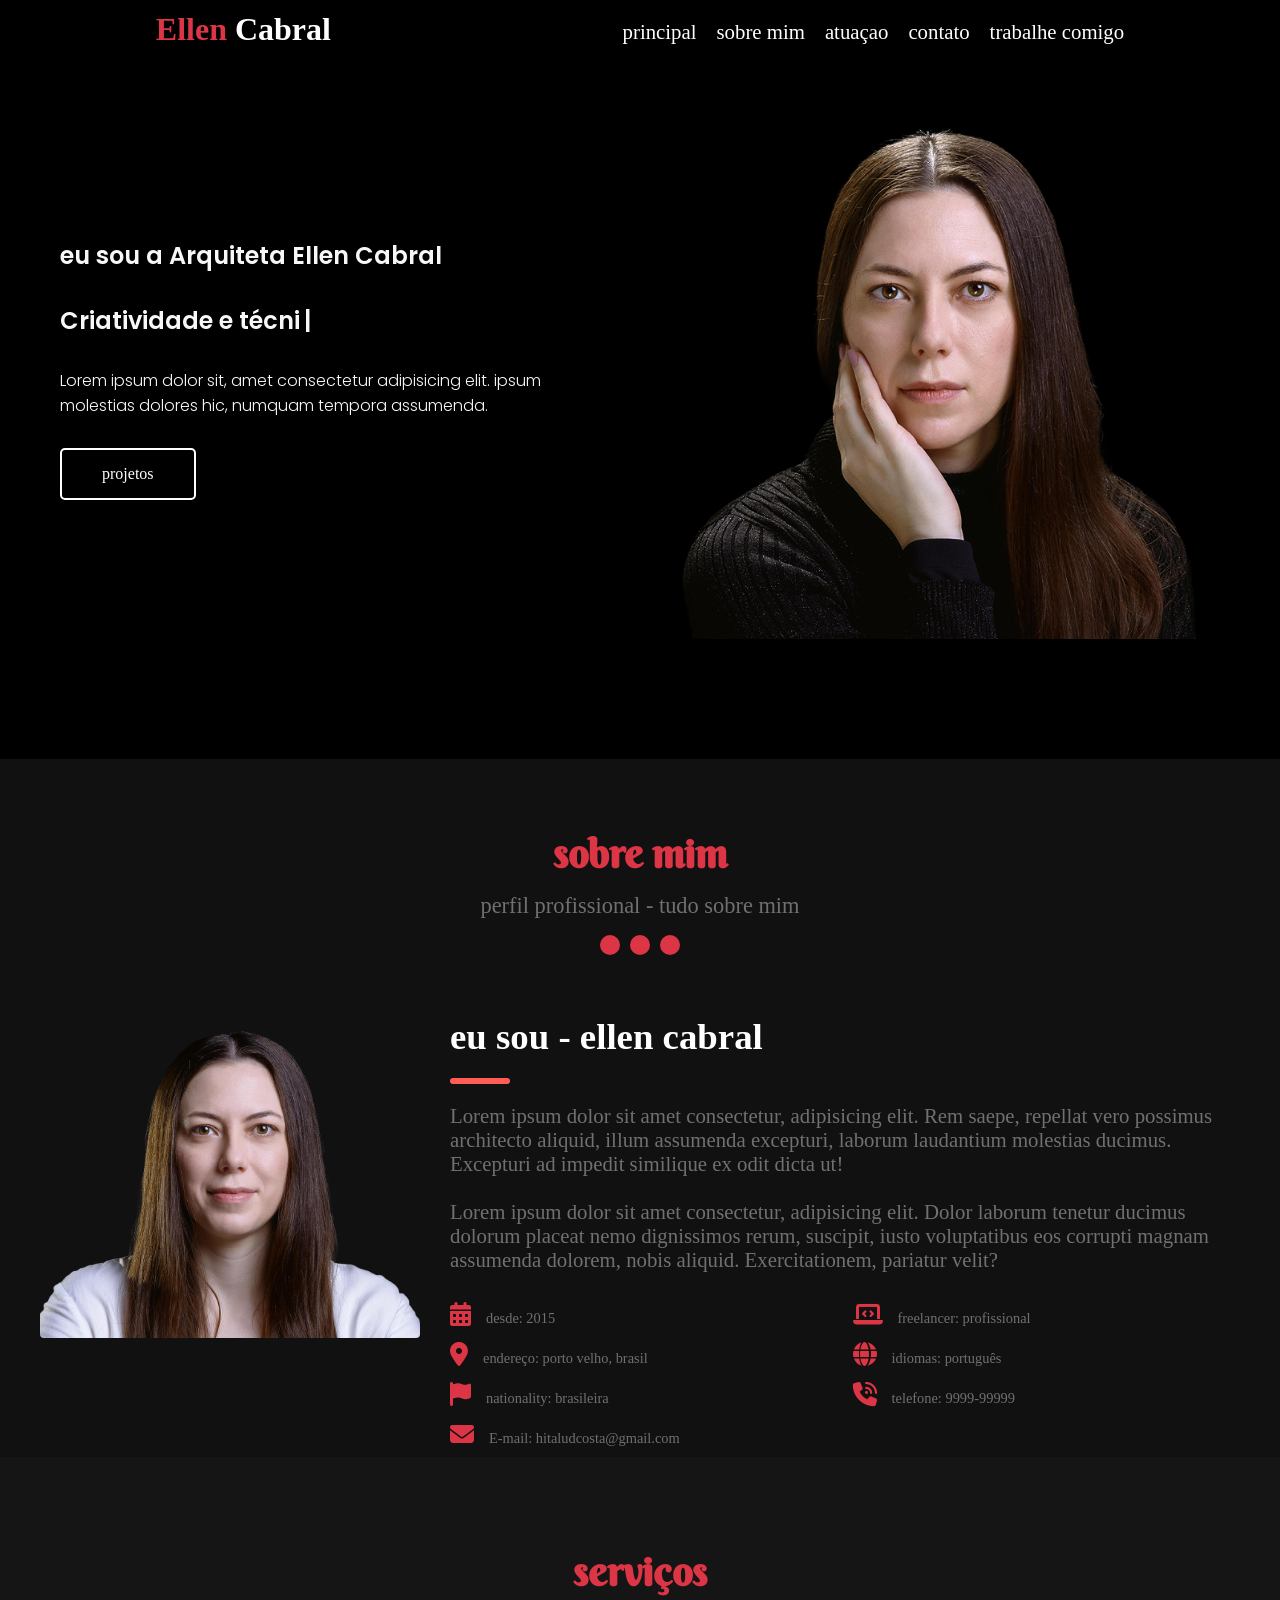
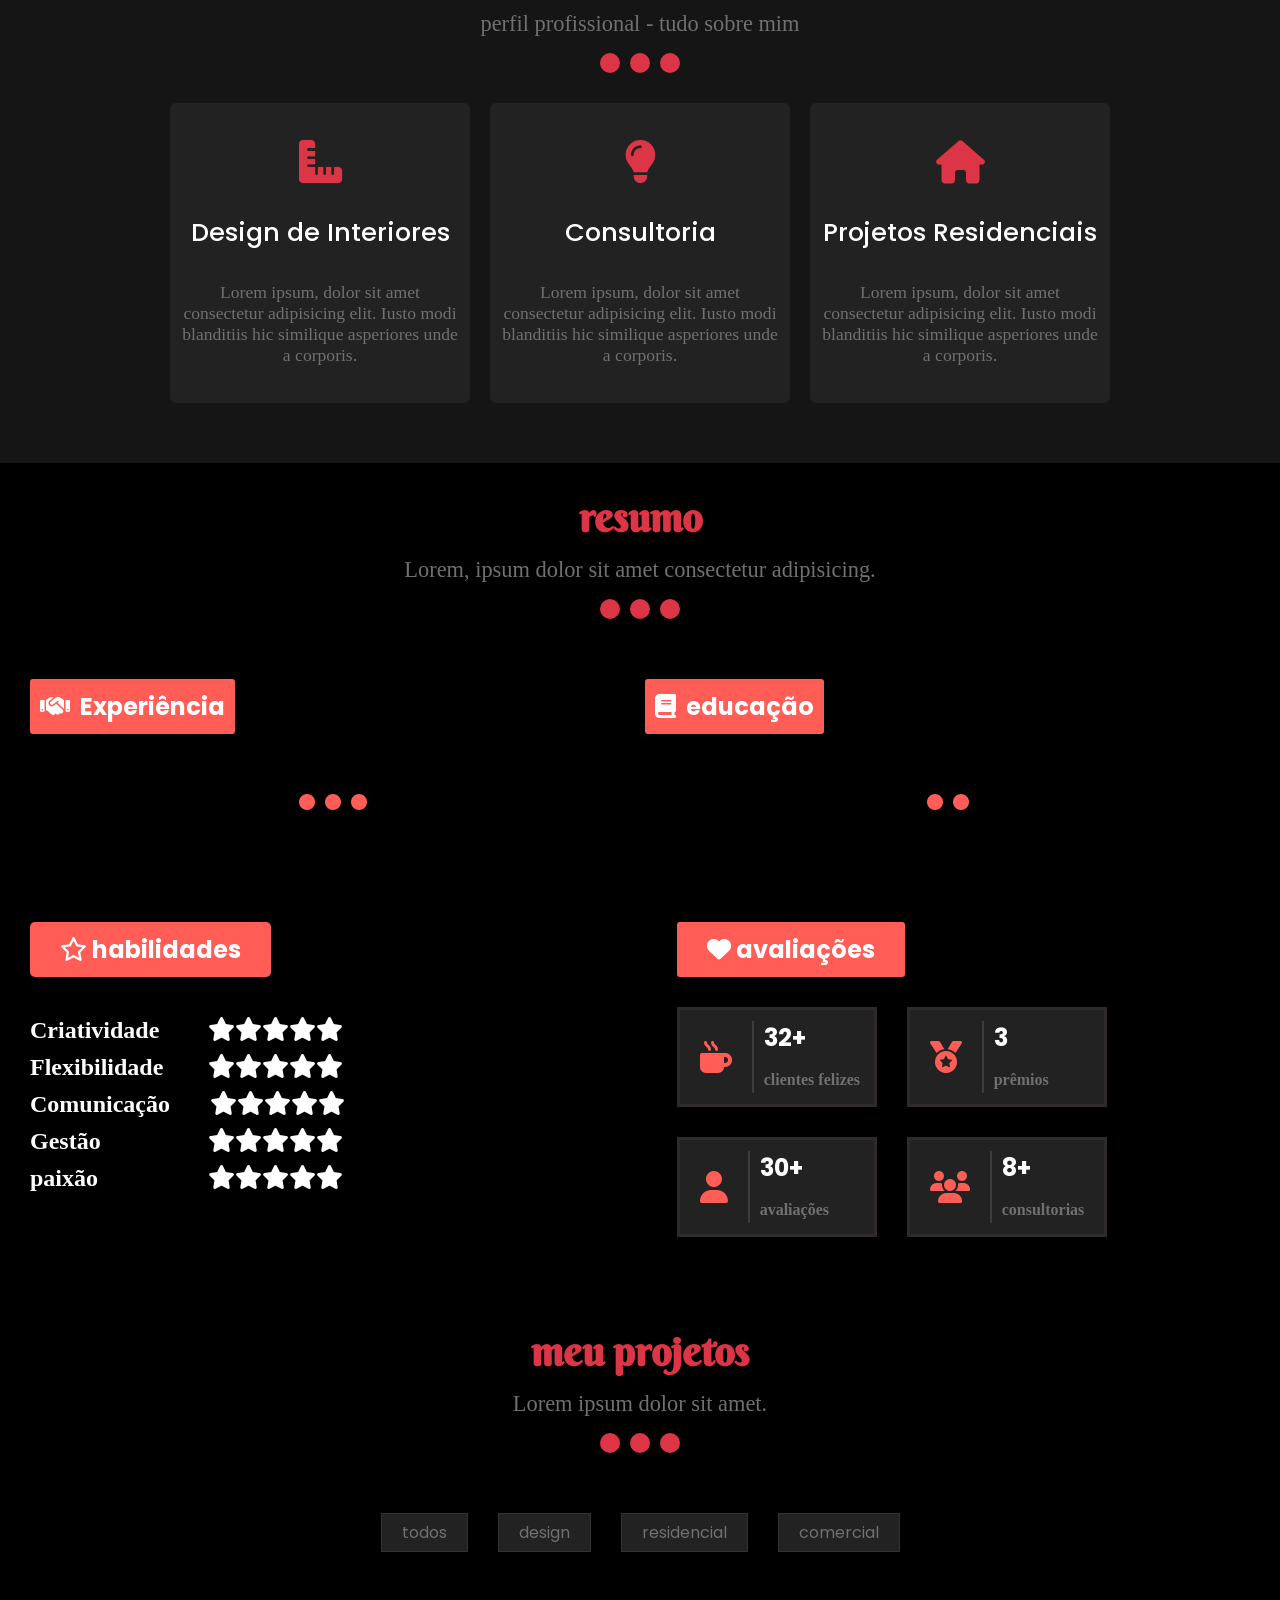
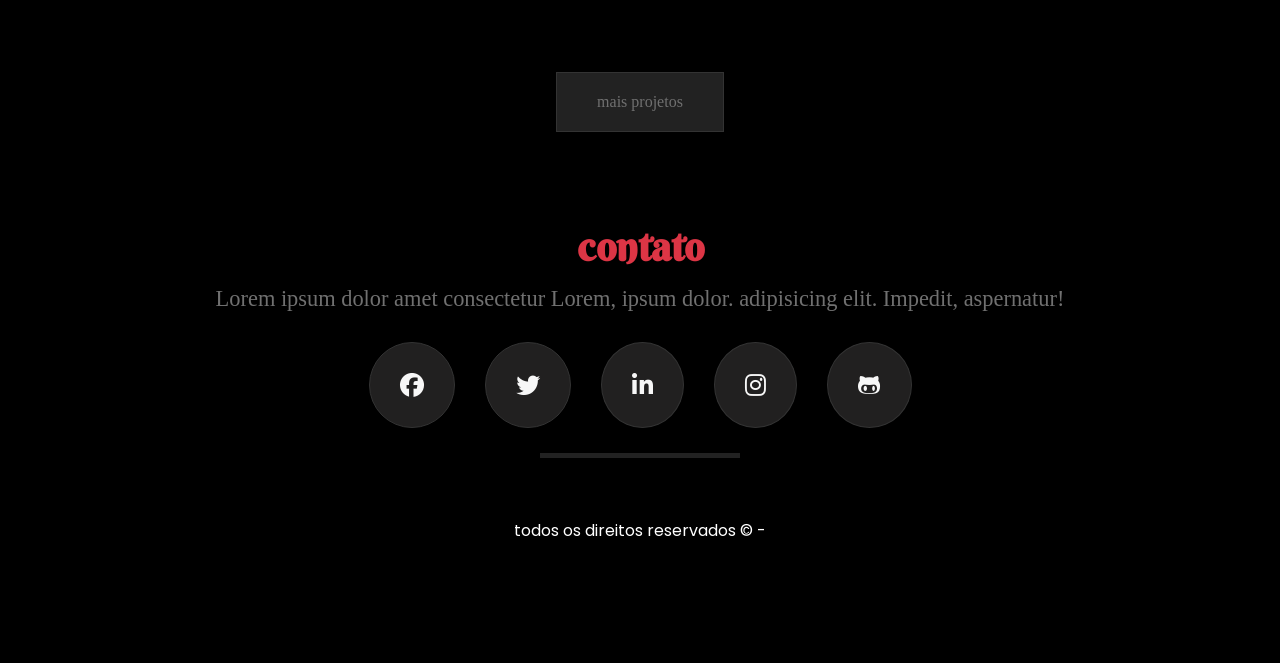
<file: portfolio/project-1/index.html>
<!DOCTYPE html>
<html lang="pt-br">
<head>
    <meta charset="UTF-8">
    <meta name="viewport" content="width=device-width, initial-scale=1.0">
    <link rel="stylesheet" href="https://cdnjs.cloudflare.com/ajax/libs/font-awesome/6.6.0/css/all.min.css" integrity="sha512-Kc323vGBEqzTmouAECnVceyQqyqdsSiqLQISBL29aUW4U/M7pSPA/gEUZQqv1cwx4OnYxTxve5UMg5GT6L4JJg==" crossorigin="anonymous" referrerpolicy="no-referrer" />
    <title>projeto 21</title>
    <link rel="stylesheet" href="./css/style.css">
</head>
<body>
    
    <header>
        <h1>ellen <span>cabral</span></h1>
        <nav>
            <ul aria-label="navegacao primaria" class="navegacao-primaria">
                <li><a href="#home">principal</a></li>
                <li><a href="#about">sobre mim</a></li>
                <li><a href="#atuacao">atuaçao</a></li>
                <li><a href="#contato">contato</a></li>
                <li><a href="#trabalhe">trabalhe comigo</a></li>
                
            </ul>

            <i class="fa-solid fa-bars"></i>
        </nav>
        
    </header>
    <section aria-label="secao entrar em contato" class="section-div">
        <div>
            <h2>eu sou a Arquiteta Ellen Cabral</h2>
            <h2 class="digitando">Criatividade e técnica a serviço da arquitetura...</h2>
            <p>Lorem ipsum dolor sit, amet consectetur adipisicing elit. 
               ipsum molestias dolores hic, numquam tempora assumenda.</p>
               <a href="#projetos">projetos</a>
        </div>
        <img src="./img/principal.png" alt="ilustrativa imagem de uma equipe juridica">
    </section>


    <main>
        <article aria-label="seção principal" class="sobre">
            <div class="sobre_titulo">

                <h1>sobre mim</h1>
                <p>perfil profissional - tudo sobre mim</p>
                <div aria-label="seção de inlustrações de botões">
                    <span></span>
                    <span></span>
                    <span></span>
                </div>
            </div>

            <img src="./img/principal2.png" alt="imagem de socio">

            <div class="sobre_conteudo">
                
                <div class="sobre_texto">
                    <h1>eu sou - ellen cabral</h1>
                    <p>Lorem ipsum dolor sit amet consectetur, adipisicing elit.
                       Rem saepe, repellat vero possimus architecto aliquid, 
                       illum assumenda excepturi, laborum laudantium molestias
                       ducimus. Excepturi ad impedit similique ex odit dicta ut!<br>
                    <br>
                    Lorem ipsum dolor sit amet consectetur,
                     adipisicing elit. Dolor laborum tenetur
                      ducimus dolorum placeat nemo dignissimos
                       rerum, suscipit, iusto voluptatibus 
                       eos corrupti magnam assumenda dolorem,
                     nobis aliquid. Exercitationem, pariatur velit?</p>
                </div>
                <div class="sobre_info">
                    <p><i class="fa-solid fa-calendar-days"></i>desde: 2015</p>
                    <p><i class="fa-sharp fa-solid fa-laptop-code"></i>freelancer: profissional</p>
                    <p><i class="fa-solid fa-location-dot"></i>endereço: porto velho, brasil</p>
                    <p><i class="fa-sharp fa-solid fa-globe"></i>idiomas: português</p>
                    <p><i class="fa-solid fa-flag"></i>nationality: brasileira</p>
                    <p><i class="fa-solid fa-phone-volume"></i>telefone: 9999-99999</p>
                    <p><i class="fa-solid fa-envelope"></i>E-mail: hitaludcosta@gmail.com</p>
                </div>
            </div>
        </article>
    </main>

    <section class="services">
        <div class="sobre_titulo">
            <h1>serviços</h1>
            <p>perfil profissional - tudo sobre mim</p>
            <div aria-label="seção apenas ilustrativa de botoes">
                <span></span>
                <span></span>
                <span></span>
            </div>
        </div>

        <div class="my_services">
            <ul aria-label="navegação secundaria">
                <li>
                    <i class="fa-solid fa-ruler-combined"></i>
                    <h3>Design de Interiores</h3>
                    <p>Lorem ipsum, dolor sit amet consectetur
                       adipisicing elit. Iusto modi blanditiis
                       hic similique asperiores unde a corporis.</p>
                </li>

                <li>
                    <i class="fa-sharp fa-solid fa-lightbulb"></i>
                    <h3>Consultoria</h3>
                    <p>Lorem ipsum, dolor sit amet consectetur
                       adipisicing elit. Iusto modi blanditiis
                       hic similique asperiores unde a corporis.
                    </p>
                </li>

                <li>
                    <i class="fa-sharp fa-solid fa-house"></i>
                    <h3>Projetos Residenciais</h3>
                    <p>Lorem ipsum, dolor sit amet consectetur
                       adipisicing elit. Iusto modi blanditiis
                       hic similique asperiores unde a corporis.
                    </p>
                </li>

                <!-- <li>
                    <i class="fa-sharp fa-solid fa-layer-group"></i>
                    <h3>backend</h3>
                    <p>Lorem ipsum, dolor sit amet consectetur
                       adipisicing elit. Iusto modi blanditiis
                       hic similique asperiores unde a corporis.
                    </p>
                </li>

                <li>
                    <i class="fa-sharp fa-solid fa-palette"></i>
                    <h3>full stack</h3>
                    <p>Lorem ipsum, dolor sit amet consectetur
                       adipisicing elit. Iusto modi blanditiis
                       hic similique asperiores unde a corporis.
                    </p>
                </li>

                <li>
                    <i class="fa-sharp fa-solid fa-medal"></i>
                    <h3>blockchain</h3>
                    <p>Lorem ipsum, dolor sit amet consectetur
                       adipisicing elit. Iusto modi blanditiis
                       hic similique asperiores unde a corporis.
                    </p>
                </li> -->
            </ul>
        </div>
    </section>

    <div class="my_resume">
        <div class="sobre_titulo">
            <h1>resumo</h1>
            <p>Lorem, ipsum dolor sit amet consectetur adipisicing.</p>
            <div aria-label="seção apenas ilustrativa de botoes">
                <span></span>
                <span></span>
                <span></span>
            </div>
        </div>

        <div class="resume_generico">
            <h2 class="experience"><i class="fa-solid fa-handshake"></i>Experiência</h2>
            <div class="experience_content">
                <div>
                    <span>2016-2019</span>
                    <h3>Projetos Residenciais</h3>
                    <p>Lorem ipsum dolor sit amet consectetur adipisicing.</p>
                </div>
                <div>
                    <span>2019-2020</span>
                    <h3>Design de Interiores</h3>
                    <p>Lorem ipsum dolor sit amet consectetur adipisicing.</p>
                </div>
                <div>
                    <span>2020-atual</span>
                    <h3>consultoria</h3>
                    <p>Lorem ipsum dolor sit amet consectetur adipisicing.</p>
                </div>

                <ul>
                    <li><i class="fa-sharp fa-solid fa-circle"></i></li>
                    <li><i class="fa-sharp fa-solid fa-circle"></i></li>
                    <li><i class="fa-sharp fa-solid fa-circle"></i></li>
                </ul>
            </div>
            <h2 class="education"><i class="fa-solid fa-book"></i>educação</h2>
            <div class="education_content">
                <div>
                    <span>2010-2015</span>
                    <h3>bacharelado</h3>
                    <p>Lorem ipsum dolor sit amet, 
                    consectetur adipisicing elit. Magni, voluptate.</p>

                </div>

                <div>
                    <span>2015-2016</span>
                    <h3>estágio</h3>
                    <p>Lorem ipsum dolor sit amet 
                       consectetur adipisicing elit. Enim, nemo.</p>
                </div>

                <ul>
                    <li><i class="fa-sharp fa-solid fa-circle"></i></li>
                    <li><i class="fa-sharp fa-solid fa-circle"></i></li>
                </ul>
            </div>
        </div>
        <div class="cursos">
            <div class="my_skill">
                <h2><i class="fa-sharp fa-regular fa-star"></i> habilidades</h2>
                <div class="skill_content">
                    <h3>Criatividade</h3>
                    <ul>
                        <li><i class="fa-sharp fa-solid fa-star"></i></li>
                        <li><i class="fa-sharp fa-solid fa-star"></i></li>
                        <li><i class="fa-sharp fa-solid fa-star"></i></li>
                        <li><i class="fa-sharp fa-solid fa-star"></i></li>
                        <li><i class="fa-sharp fa-solid fa-star"></i></li>
                    </ul>
                </div>
                <div class="skill_content">
                    <h3>Flexibilidade</h3>
                    <ul>
                        <li><i class="fa-sharp fa-solid fa-star"></i></li>
                        <li><i class="fa-sharp fa-solid fa-star"></i></li>
                        <li><i class="fa-sharp fa-solid fa-star"></i></li>
                        <li><i class="fa-sharp fa-solid fa-star"></i></li>
                        <li><i class="fa-sharp fa-solid fa-star"></i></li>
                    </ul>
                </div>
                <div class="skill_content">
                    <h3>Comunicação</h3>
                    <ul>
                        <li><i class="fa-sharp fa-solid fa-star"></i></li>
                        <li><i class="fa-sharp fa-solid fa-star"></i></li>
                        <li><i class="fa-sharp fa-solid fa-star"></i></li>
                        <li><i class="fa-sharp fa-solid fa-star"></i></li>
                        <li><i class="fa-sharp fa-solid fa-star"></i></li>
                    </ul>
                </div>
                <div class="skill_content">
                    <h3>Gestão</h3>
                    <ul>
                        <li><i class="fa-sharp fa-solid fa-star"></i></li>
                        <li><i class="fa-sharp fa-solid fa-star"></i></li>
                        <li><i class="fa-sharp fa-solid fa-star"></i></li>
                        <li><i class="fa-sharp fa-solid fa-star"></i></li>
                        <li><i class="fa-sharp fa-solid fa-star"></i></li>
                    </ul>
                </div>
                <div class="skill_content">
                    <h3>paixão</h3>
                    <ul>
                        <li><i class="fa-sharp fa-solid fa-star"></i></li>
                        <li><i class="fa-sharp fa-solid fa-star"></i></li>
                        <li><i class="fa-sharp fa-solid fa-star"></i></li>
                        <li><i class="fa-sharp fa-solid fa-star"></i></li>
                        <li><i class="fa-sharp fa-solid fa-star"></i></li>
                    </ul>
                </div>
            </div>
            <div class="funfacts">
                <h2><i class="fa-solid fa-heart"></i> avaliações</h2>
                <ul>
                    <li>
                        <i class="fa-solid fa-mug-hot"></i>
                        <span>32+</span>
                        <p>clientes felizes</p>
                    </li>

                    <li>
                        <i class="fa-solid fa-medal"></i>
                        <span>3</span>
                        <p>prêmios</p>
                    </li>

                    <li>
                        <i class="fa-solid fa-user"></i>
                        <span>30+</span>
                        <p>avaliações</p>
                    </li>

                    <li>
                        <i class="fa-solid fa-users"></i>
                        <span>8+</span>
                        <p>consultorias</p>
                    </li>
                </ul>
            </div>
        </div>
    </div>

    <section id="projetos" class="projects">
        <div class="sobre_titulo">
            <h1>meu projetos</h1>
            <p>Lorem ipsum dolor sit amet.</p>
            <div aria-label="seção apenas de inlustrações de botão">
                <span></span>
                <span></span>
                <span></span>
            </div>
        </div>
        <div class="projects_models">
            <ul aria-label="navegação entre modelos especificos de projetos">
                <li class="all">todos</li>
                <li class="design">design</li>
                <li class="graphic">residencial</li>
                <li class="website">comercial</li>
            </ul>
        </div>
        <div class="projects_armazenamento">
            <ul aria-label="navegação de projetos">
                <li id="design"><img src="./img/interior.jpg" alt="imagem da route 66"></li>
                <li id="design"><img src="./img/interior2.jpg" alt="imagem da route 66"></li>
                <li id="graphic"><img src="./img/casa2.jpg" alt="imagem da route 66"></li>
                <li id="graphic"><img src="./img/casa1.jpg" alt="imagem da route 66"></li>
                <li id="website"><img src="./img/predio.jpg" alt="imagem da route 66"></li>
                <li id="website"><img src="./img/predio.jpg" alt="imagem da route 66"></li>
                <li id="website"><img src="./img/predio.jpg" alt="imagem da route 66"></li>
                <li id="website"><img src="./img/predio.jpg" alt="imagem da route 66"></li>
            </ul>
        </div>
        <a href="#">mais projetos</a>
    </section>

    <footer>
        <div class="sobre_titulo">
            <h1>contato</h1>
            <p>Lorem ipsum dolor
                 amet consectetur Lorem, ipsum dolor.
                 adipisicing elit. Impedit, aspernatur!</p>
        </div>

        <nav aria-label="links para acessar minhas redes sociais">
            <ul class="footer_sociais">
                <li><i class="fa-brands fa-facebook"><a href="#"></a></i></li>
                <li><i class="fa-brands fa-twitter"><a href="#"></a></i></li>
                <li><i class="fa-brands fa-linkedin-in"><a href="#"></a></i></li>
                <li><i class="fa-brands fa-instagram"><a href="#"></a></i></li>
                <li><i class="fa-brands fa-github-alt"><a href="#"></a></i></li>
                
            </ul>
        </nav>
        <p class="footer_comercial">todos os direitos reservados &copy; - </p>
    </footer>
    

    <script src="./js/project-slide.js"></script>
    <script src="./js/resume-slide.js"></script>
    <script src="./js/menu.js"></script>
    <script src="./js/text.js"></script>
</body>
</html>
</file>
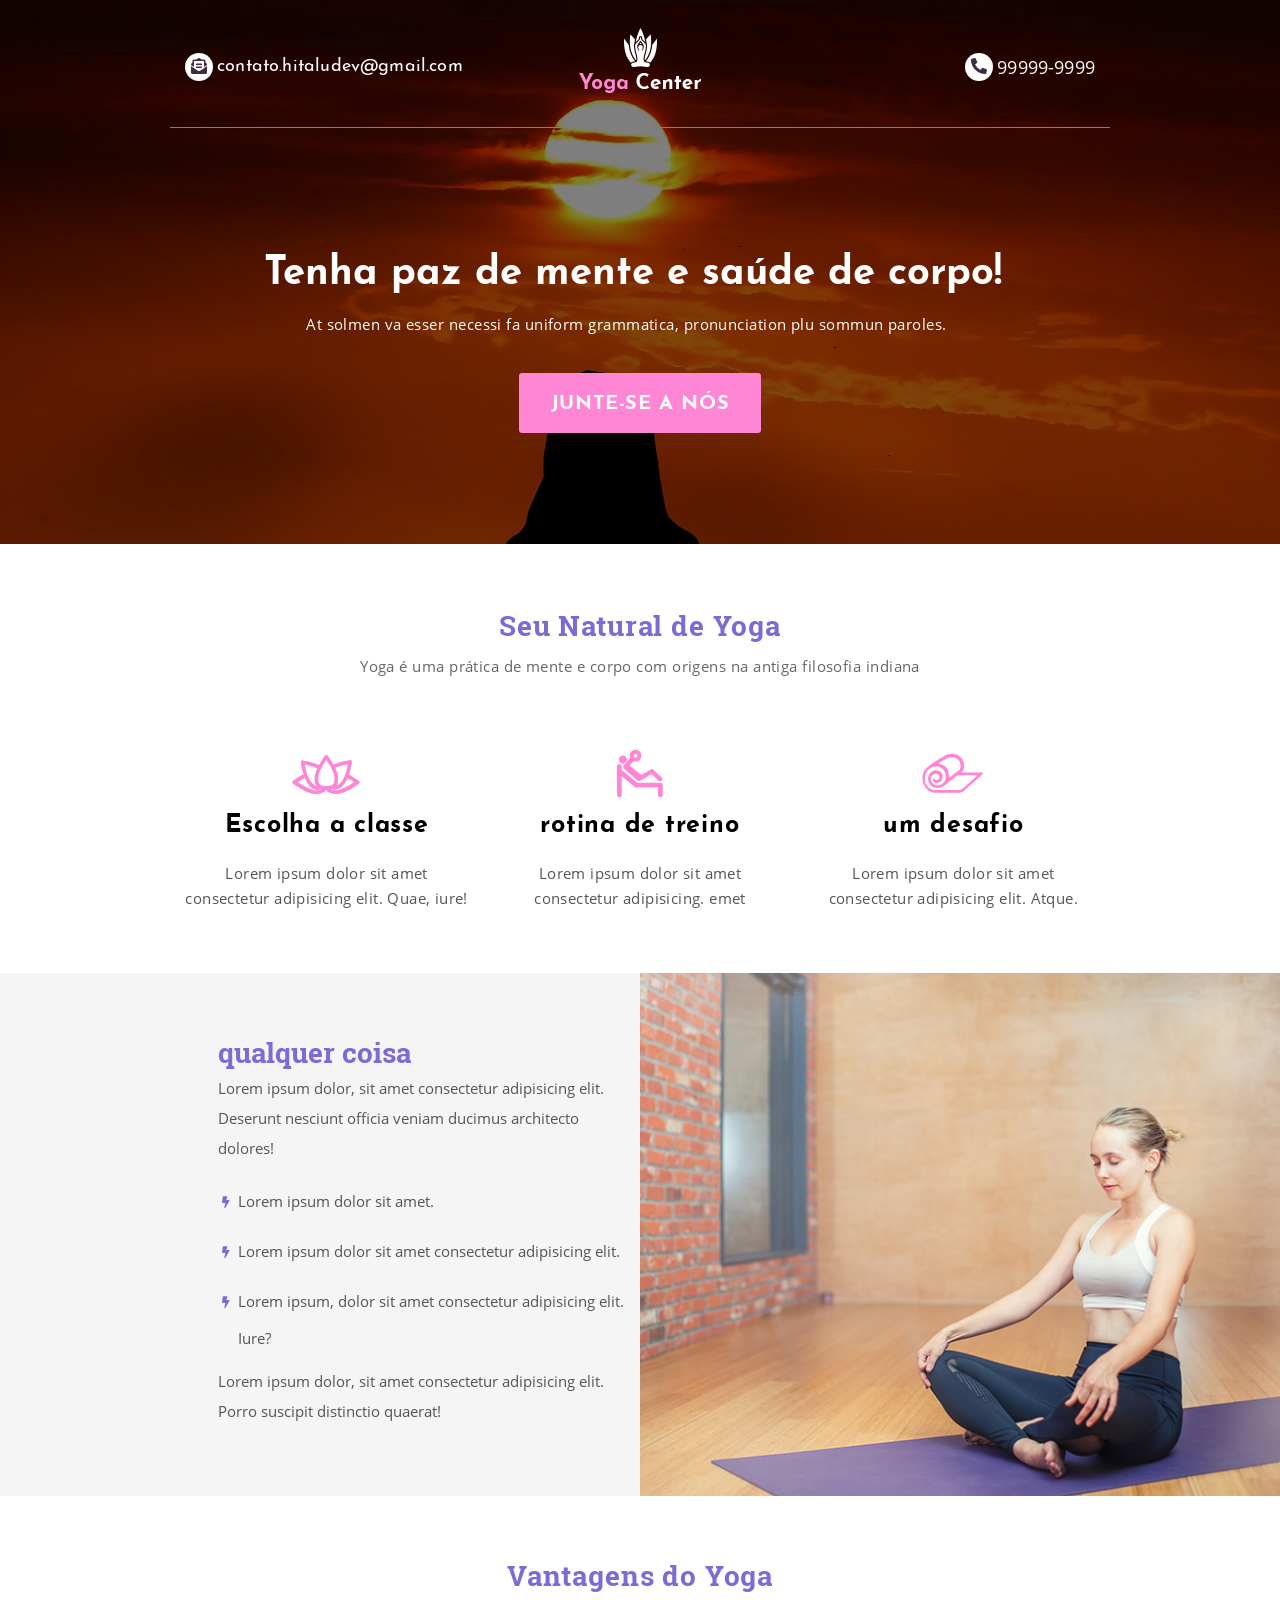
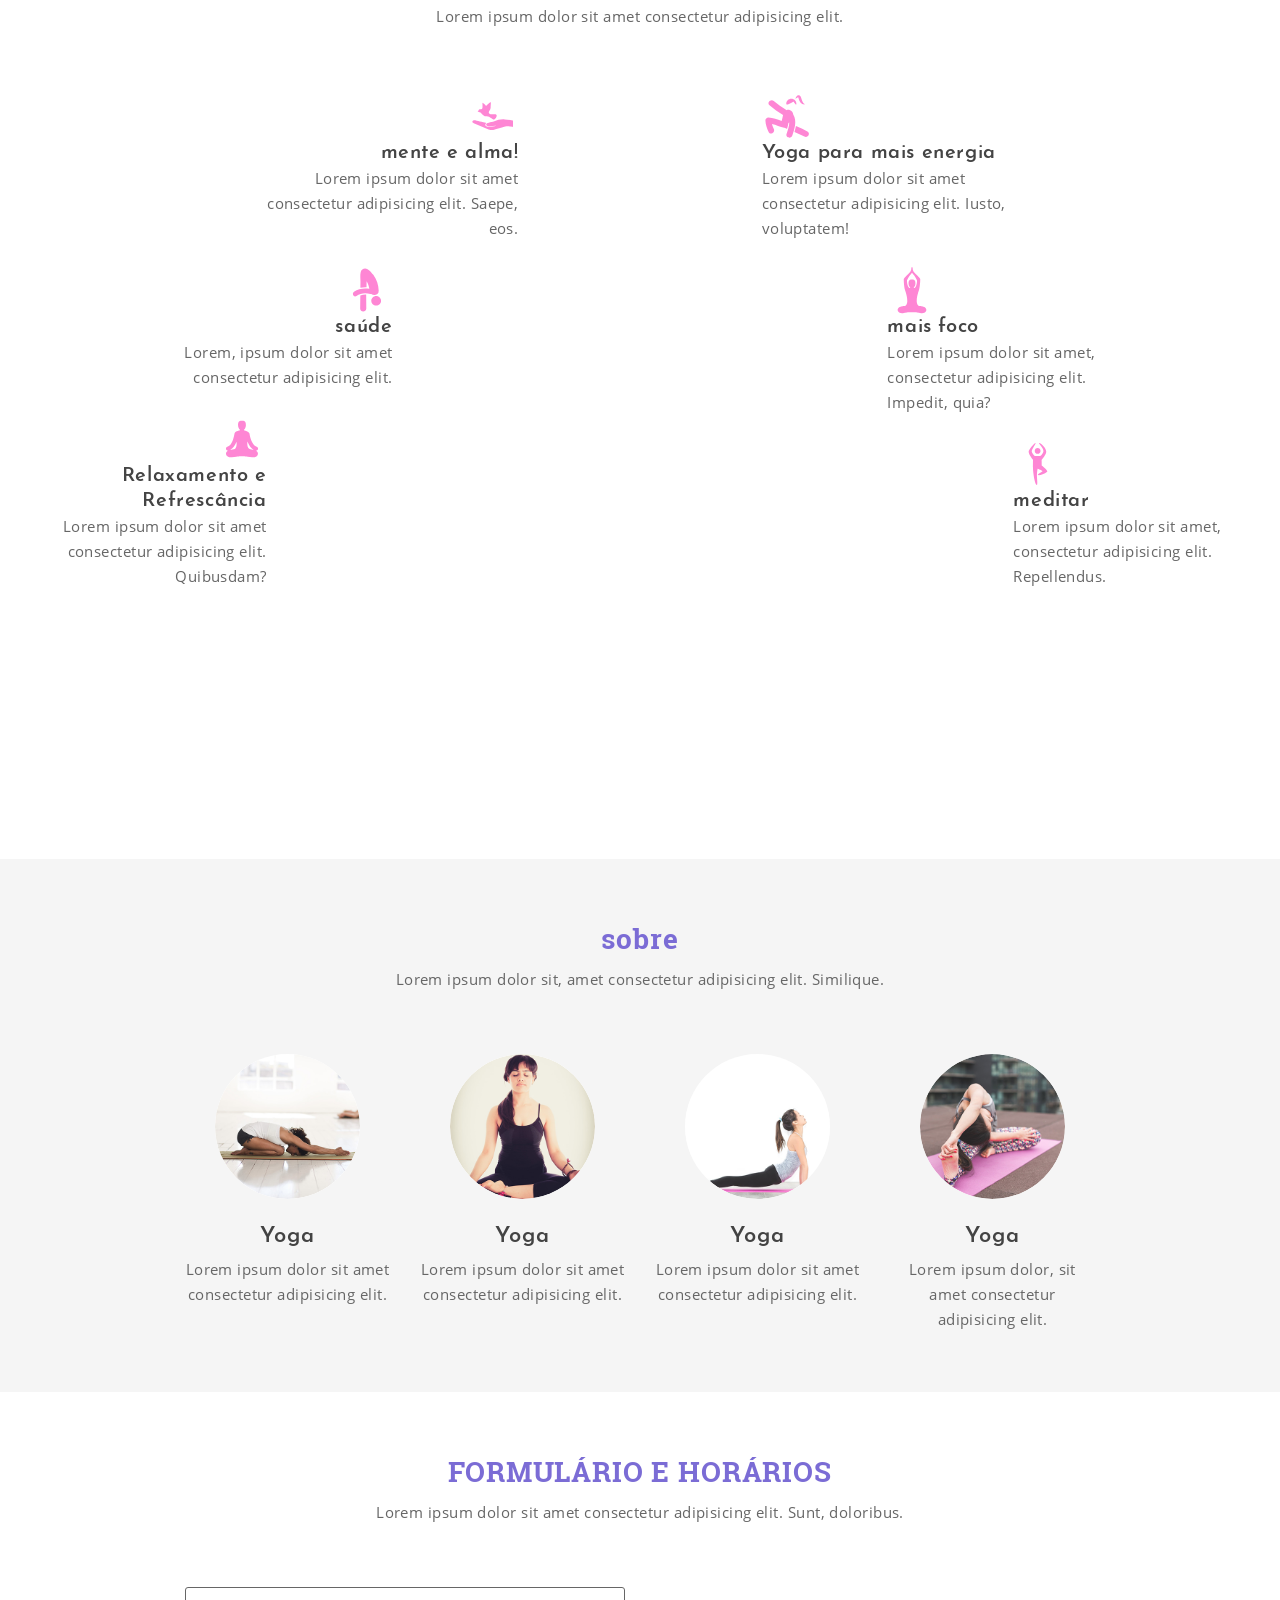
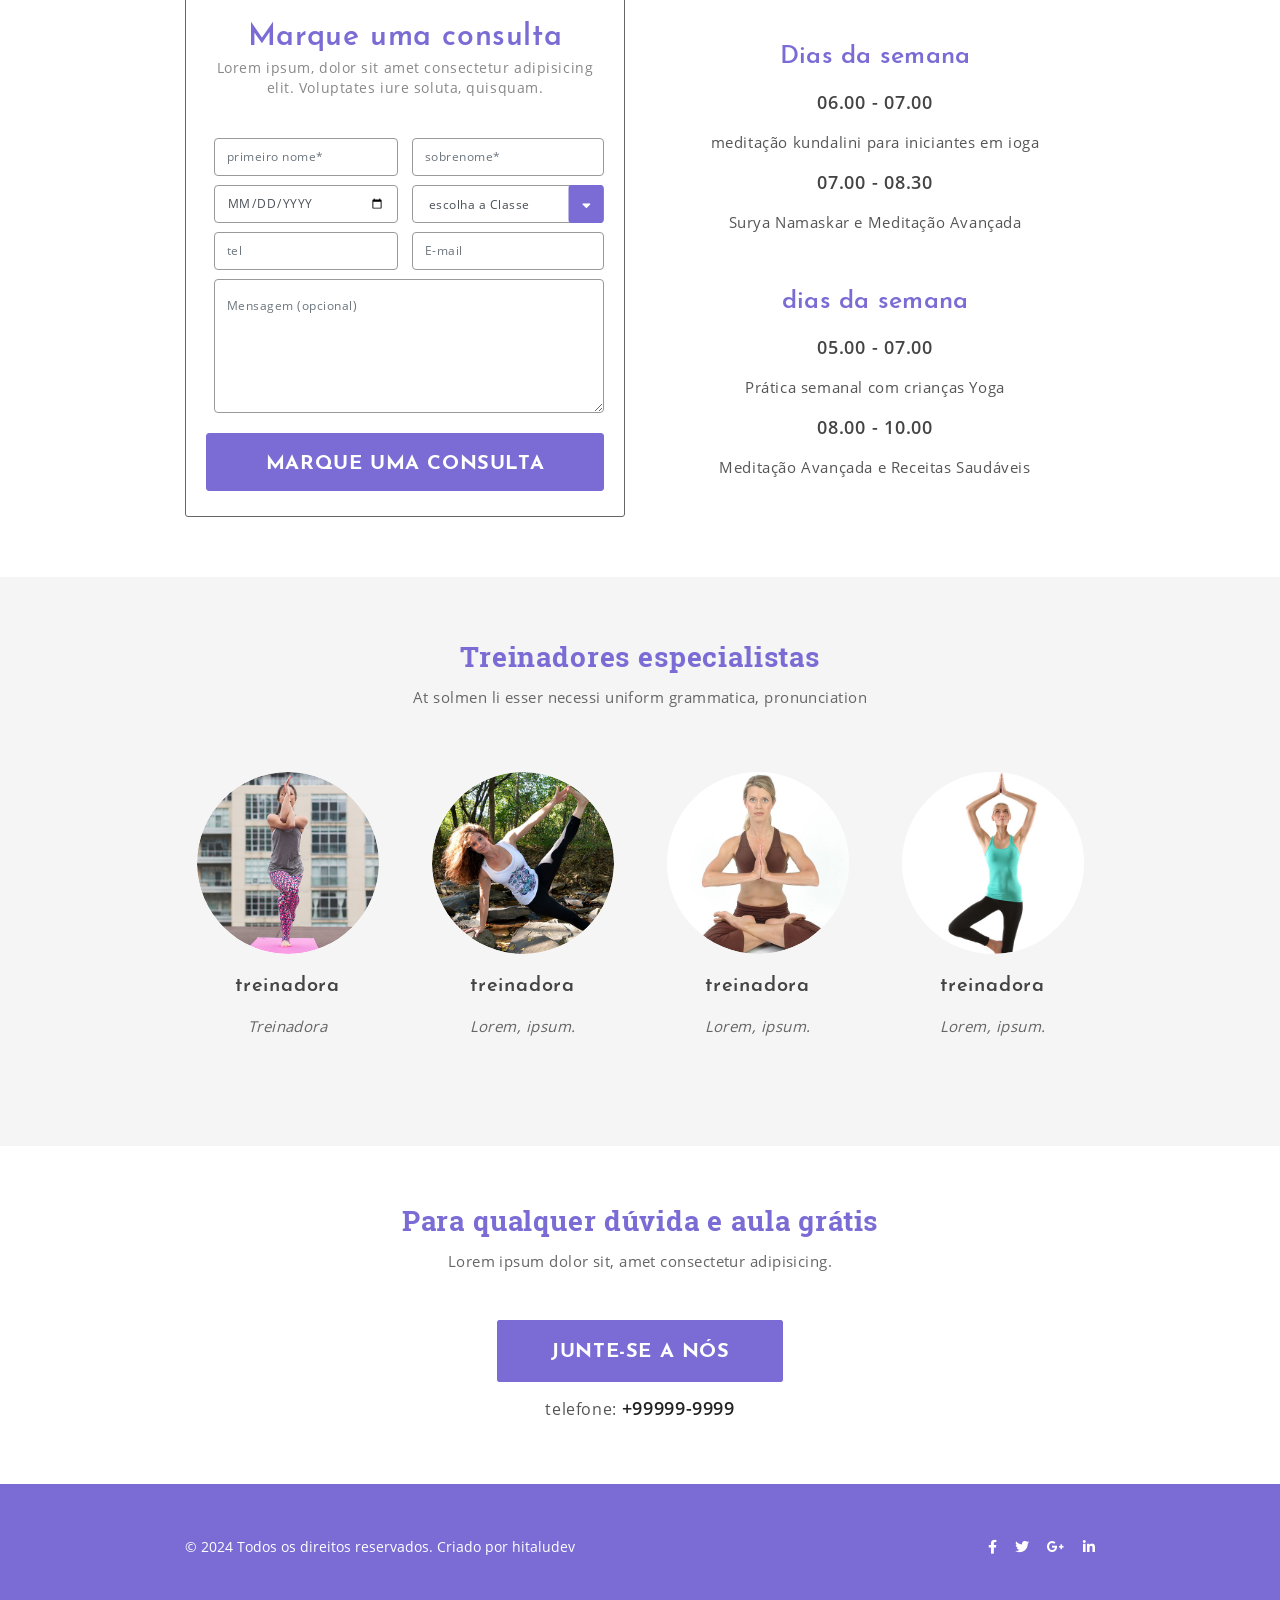
<file: portfolio/yoga/index.html>
<!doctype html>
<html lang="pt-br">
  <head>
    <!-- Required meta tags -->
    <meta charset="utf-8">
    <meta name="viewport" content="width=device-width, initial-scale=1, shrink-to-fit=no">
    <meta name="description" content="Free Template">

    <!-- Bootstrap CSS -->
    <link rel="stylesheet" type="text/css" href="bootstrap/css/bootstrap.min.css">
    <link rel="stylesheet" type="text/css" href="bootstrap/css/bootstrap-grid.css">

    <!--Stylesheet-->
    <link rel="stylesheet" type="text/css" href="css/normailze.css">
    <link rel="stylesheet" type="text/css" href="css/style.css">
    <link rel="stylesheet" type="text/css" href="css/responsive.css">

    <!--Font-->
    <link rel="stylesheet" type="text/css" href="font/web-font.css">
    <link href="https://cdnjs.cloudflare.com/ajax/libs/font-awesome/5.10.2/css/all.min.css" rel="stylesheet">

    <title>Yoga</title>
  </head>
  <body>
    <div class="main-container yoga-template">
      <!--Banner section-->
      <div class="banner">
        <div class="banner-overlay"></div>
        <div class="inside-container top-bar">
          <div class="row">
            <div class="col-md-4 top-bar-left order-2 order-md-12">
              <i class="fas fa-envelope-open-text"></i> 
              <a href="#">contato.hitaludev@gmail.com</a>
            </div>    
            <div class="col-md-4 logo order-1 order-md-12">
              <img class="logo-img" src="img/logo1.png" alt="">
            </div> 
            <div class="col-md-4 top-bar-right order-3 order-md-12">
              <i class="fas fa-phone-alt"></i> 
              <a href="#">99999-9999</a>
            </div>       
          </div>      
        </div>
        <div class="inside-container banner-content">
          <div class="row">
            <div class="col-12 content-col">
              <h1 class="site-title">Tenha paz de mente e saúde de corpo!</h1>
              <p class="site-title-desc">At solmen va esser necessi fa uniform grammatica, pronunciation plu sommun paroles.</p>
              <a class="banner-btn" href="#">Junte-se a nós</a>
            </div>
          </div>
        </div>
      </div>
      <!--Service-->
      <div class="inside-container service-section">
        <div class="row sections-detail">
          <div class="col-12">
            <h2 class="section-title">Seu Natural de Yoga</h2>
            <p class="section-title-desc">Yoga é uma prática de mente e corpo com origens na antiga filosofia indiana</p>
          </div>
        </div>
        <div class="row service-detail">
         
            <div class="col-lg-4">
              <svg version="1.1" class="service-detail-img" id="Layer_1" xmlns="http://www.w3.org/2000/svg" xmlns:xlink="http://www.w3.org/1999/xlink" x="0px" y="0px"
                         viewBox="0 0 90 65" style="enable-background:new 0 0 90 65;" xml:space="preserve">
                      <g id="Icon_3_">
                        <g>
                          <path style="fill-rule:evenodd;clip-rule:evenodd;fill:#FE86D4;" d="M76.92,39.764c-0.337,0-4.672-3.362-9.909-6.196
                            c2.071-6.184,2.881-12.203,2.881-12.646c0.37-0.369,0-1.108-0.37-1.478c-0.37-0.369-0.74-0.369-1.479-0.369
                            c-0.348,0.347-9.207,1.352-16.416,4.544c-2.682-4.936-5.582-8.782-5.778-8.978c-0.74-0.739-2.219-0.739-2.959,0
                            c-0.2,0.396-3.17,4.323-5.881,9.295c-7.187-3.195-15.964-4.492-16.312-4.492c-0.37-0.369-1.11,0-1.479,0.37
                            c-0.37,0.369-0.37,0.739-0.37,1.478c0,0.428,0.747,6.037,2.659,11.977c-5.763,2.889-10.076,6.495-10.427,6.495
                            c-0.37,0.369-0.74,0.739-0.74,1.478c0,0.739,0.37,1.108,0.74,1.478c0.74,0.369,13.686,10.344,22.933,10.344
                            c4.701,0,7.979-1.411,9.798-4.064h0.47c1.964,2.653,5.001,4.064,9.706,4.064c9.247,0,22.563-9.975,22.933-10.344
                            c0.37-0.37,0.74-0.739,0.74-1.478C77.66,40.503,77.29,40.134,76.92,39.764z M65.823,23.139c-0.74,4.803-2.959,14.408-7.398,18.842
                            c-1.539,1.537-2.815,2.346-3.921,2.741c1.036-1.685,1.701-3.949,1.701-7.175c0-3.318-1.295-7.16-2.967-10.74
                            C57.512,24.765,62.846,23.801,65.823,23.139z M35.344,27.24c-1.59,3.44-2.811,7.094-2.811,10.307c0,3.506,0.762,5.919,1.968,7.633
                            c-1.165-0.355-2.519-1.164-4.187-2.83c-4.439-4.064-6.658-14.039-7.398-18.842C25.879,24.166,30.887,25.411,35.344,27.24z
                             M34.379,49.37c-5.915,0-14.422-5.542-18.491-8.128c1.805-1.201,4.346-2.649,7.021-4.138c1.254,3.019,2.833,5.856,4.816,7.832
                            C30.314,47.522,33.273,49,35.862,49c0.877,0,1.953-0.299,2.926-0.761c0.196,0.063,0.388,0.126,0.588,0.177
                            C38.307,48.974,36.743,49.37,34.379,49.37z M44.37,44.937c-4.809,0-8.138-0.37-8.138-7.758c0-5.911,5.548-14.408,8.138-18.472
                            c2.589,4.064,8.138,12.561,8.138,18.472C52.507,44.567,49.178,44.937,44.37,44.937z M53.617,49.37
                            c-2.193,0-3.628-0.34-4.642-0.835c0.503-0.118,0.995-0.266,1.465-0.443c0.84,0.322,1.705,0.54,2.437,0.54
                            c2.589,0,5.179-1.109,8.138-4.064c1.861-1.858,3.362-4.474,4.579-7.285c2.719,1.426,5.075,2.808,6.518,3.96
                            C68.412,43.828,59.535,49.37,53.617,49.37z"/>
                        </g>
                      </g>
                      </svg>
              <a href="#"><h3 class="service-title">Escolha a classe</h3></a>
              <p class="service-desc">Lorem ipsum dolor sit amet consectetur adipisicing elit. Quae, iure!</p>
          </div>
          <div class="col-lg-4">
            <svg version="1.1" class="service-detail-img" id="Layer_1" xmlns="http://www.w3.org/2000/svg" xmlns:xlink="http://www.w3.org/1999/xlink" x="0px" y="0px"
               viewBox="0 0 90 65" style="enable-background:new 0 0 90 65;" xml:space="preserve">
            <g id="Icon_4_">
              <g>
                <path style="fill-rule:evenodd;clip-rule:evenodd;fill:#FE86D4;" d="M65.393,41.745c-0.073,0-23.313,0-23.313,0L26.667,28.974
                  v-3.708c0-1.309-1.066-2.351-2.351-2.351c-1.309,0-2.351,1.066-2.351,2.351V53.79c0,1.309,1.066,2.351,2.351,2.351
                  c1.309,0,2.351-1.066,2.351-2.351V35.081l13.062,10.833c0.412,0.339,0.945,0.557,1.502,0.557h21.786v7.319
                  c0,1.309,1.066,2.351,2.351,2.351c1.309,0,2.351-1.066,2.351-2.351v-9.694C67.743,42.812,66.677,41.745,65.393,41.745z
                   M27.83,22.527c2.229,0.049,4.12-1.696,4.168-3.926c0.048-2.23-1.745-4.071-3.999-4.12c-2.254-0.048-4.12,1.697-4.168,3.926
                  C23.783,20.637,25.577,22.479,27.83,22.527z M28.994,23.981c-0.194,0.218-0.339,0.46-0.436,0.727
                  c-0.388,0.751-0.557,2.06,0.582,3.078L42.08,39.128c0.436,0.364,2.181,1.139,3.999,0.145c2.666-1.478,10.469-6.301,10.469-6.301
                  l7.125,6.786c0.872,0.824,2.254,0.8,3.078-0.073c0.824-0.872,0.8-2.254-0.073-3.078l-8.336-7.925
                  c-0.703-0.679-1.769-0.8-2.617-0.291l-9.306,5.574c-0.048-0.048-0.097-0.097-0.17-0.145L34.664,24.66l3.902-4.435
                  c0.63,0.242,1.309,0.364,2.011,0.364c3.247,0,5.865-2.617,5.865-5.865c0-3.248-2.617-5.865-5.865-5.865
                  c-3.247,0-5.865,2.617-5.865,5.865c0,0.8,0.17,1.551,0.46,2.254L28.994,23.981z M40.577,12.882c1.018,0,1.842,0.824,1.842,1.842
                  s-0.824,1.842-1.842,1.842c-1.018,0-1.842-0.824-1.842-1.842S39.584,12.882,40.577,12.882z"/>
              </g>
            </g>
            </svg>
            <a href="#"><h3 class="service-title">rotina de treino</h3></a>
            <p class="service-desc">Lorem ipsum dolor sit amet consectetur adipisicing. emet</p>
          </div>
          <div class="col-lg-4">
            <svg version="1.1" class="service-detail-img" id="Layer_1" xmlns="http://www.w3.org/2000/svg" xmlns:xlink="http://www.w3.org/1999/xlink" x="0px" y="0px"
               viewBox="0 0 90 65" style="enable-background:new 0 0 90 65;" xml:space="preserve">
            <g id="Icon_5_">
              <g>
                <path style="fill-rule:evenodd;clip-rule:evenodd;fill:#FE86D4;" d="M73.807,31.482H53.889c-0.69,0,0-0.638,0-0.638l-0.007-0.002
                  c0.315-0.291,0.561-0.559,0.741-0.764c3.18-4.2,0.47-10.455,0.054-11.352c-1.486-2.617-3.294-4.055-5.108-4.788
                  c-0.141-0.052-0.278-0.1-0.442-0.171c-0.818-0.302-1.771-0.591-2.825-0.808c-4.616-0.69-8.99,1.472-9.028,1.491
                  c-3.991,2.281-14.17,8.277-18.715,12.622c-0.222,0.208-0.44,0.424-0.651,0.652c-0.167,0.177-0.32,0.348-0.464,0.517
                  c-0.038,0.047-0.079,0.088-0.115,0.135c-0.135,0.165-0.261,0.328-0.373,0.485l0.031-0.013c-0.89,1.219-1.619,2.665-2.067,4.415
                  c-1.441,4.545,0.106,14.695,8.643,17.896c0.378,0.125,2.029,0.61,4.509,0.61h23.381c0.81-0.031,2.752-0.297,4.618-1.962
                  c0-0.002,0-0.002,0.003-0.004l17.4-15.578l0.498-0.446C76.441,31.566,73.807,31.482,73.807,31.482z M37.499,18.076
                  c0.056-0.033,8.455-4.878,12.948,0.829c0.593,0.821,1.215,1.823,1.695,2.909c0.046,0.157,1.35,4.826-0.808,7.232
                  c-0.021,0.021-0.037,0.046-0.058,0.065c-0.048,0.052-0.109,0.096-0.159,0.144c-0.189,0.177-0.389,0.354-0.613,0.523l-9.391,7.026
                  c0.226-4.088-1.45-8.173-2.297-9.533c-2.171-3.144-5.231-4.185-7.106-4.532c-0.584-0.102-1.678-0.122-1.678-0.122L37.499,18.076z
                   M67.862,35.813l-12.23,11.127c-1.897,1.723-3.909,2.027-4.804,2.07H27.525c-1.828,0-3.754-0.677-3.928-0.738
                  c-0.569-0.276-1.169-0.601-1.775-0.99c-6.676-4.279-4.672-12.448-4.347-13.615c0.007-0.019,0.011-0.037,0.018-0.057
                  c0.015-0.057,0.028-0.095,0.028-0.095l-0.002-0.001c1.435-4.548,4.818-7.862,11.184-8.055c0.795,0.015,3.099,0.203,5.148,1.757
                  c0.505,0.412,1.008,0.895,1.502,1.48c0.977,1.263,3.243,4.942,2.211,9.195c-0.831,2.789-2.038,3.994-3.701,5.115
                  c-1.665,1.123-4.966,2.156-8.067,0.258c-1.807-1.238-3.184-3.361-2.927-6.18c0.259-2.817,3.158-4.856,5.74-4.252
                  c2.584,0.603,4.106,4.481,1.32,6.034c-1.312,0.558-2.105,0.227-2.625-0.485l-0.001,0.004c0,0-0.747-0.696-1.695-0.266
                  c-0.938,0.428-0.637,1.764-0.633,1.787c1.023,1.506,2.989,2.632,5.936,1.591c0.679-0.239,1.232-0.614,1.691-1.066h0.007
                  c0,0,0.045-0.046,0.108-0.113c0.1-0.104,0.194-0.215,0.285-0.328c1.014-1.251,3.395-5.016-0.393-9.268
                  c-2.209-1.772-9.049-3.675-11.907,3.96c-0.106,0.252-0.201,0.511-0.283,0.784c-0.013,0.039-0.028,0.069-0.041,0.108
                  c0.003,0.002,0.003,0,0.005,0.002c-0.502,1.729-0.5,3.84,0.533,6.193c2.296,5.23,8.926,6.636,13.748,4.051
                  c0.874-0.468,1.665-1.047,2.368-1.713l-0.004,0.006l11.654-9.152c0,0,0.815-0.736,2.065-0.736h17.09
                  C69.5,34.224,68.059,35.629,67.862,35.813z"/>
              </g>
            </g>
            </svg>
            <a href="#"><h3 class="service-title">um desafio</h3></a>
            <p class="service-desc">Lorem ipsum dolor sit amet consectetur adipisicing elit. Atque.</p>
          </div>
        </div>
      </div>
      <!--Class Yoga Center-->
      <div class="best-class-club">
        <div class="row best-class-sections-detail">
          <div class="col-lg-6 best-class-club-desc">
            <div class="row">
              <div class="col-lg-4">
                
              </div>
              <div class="col-lg-8 detail-col-club">
                <h2 class="club-section-title">qualquer coisa</h2>
                <p>Lorem ipsum dolor, sit amet consectetur adipisicing elit. Deserunt nesciunt officia veniam ducimus architecto dolores!</p>
                <ul>
                  <li>Lorem ipsum dolor sit amet.</li>
                  <li>Lorem ipsum dolor sit amet consectetur adipisicing elit.</li>
                  <li>Lorem ipsum, dolor sit amet consectetur adipisicing elit. Iure?</li>
                </ul>
                <p>Lorem ipsum dolor, sit amet consectetur adipisicing elit. Porro suscipit distinctio quaerat!</p>
                
              </div>
            </div>
          </div>
          <div class="col-lg-6 best-class-club-img">

          </div>
        </div>
      </div>
      <!--Advantages-->
      <div class="advantages-section">
        <div class="row sections-detail">
          <div class="col-12">
            <h2 class="section-title">Vantagens do Yoga</h2>
            <p class="section-title-desc">Lorem ipsum dolor sit amet consectetur adipisicing elit.</p>
          </div>
        </div>
        <div class="row advantages-detail">
          <div class="col-lg-5">
            <div class="row">
              <div class="col-12">
                <div class="advantages-detail-soul">
                  <div class="advantages-detail-img">
                    <svg version="1.1" id="Layer_1" xmlns="http://www.w3.org/2000/svg" xmlns:xlink="http://www.w3.org/1999/xlink" x="0px" y="0px"
                         viewBox="0 0 50 50" style="enable-background:new 0 0 50 50;" xml:space="preserve">
                      <g id="Icon_6_">
                        <g>
                          <path style="fill-rule:evenodd;clip-rule:evenodd;fill:#FE86D4;" d="M10.065,20.685c0.763-0.161,2.295,0.756,2.514,0.936
                            c0.482,0.418,0.889,0.856,1.283,1.281c1.154,1.243,2.244,2.418,4.699,2.332c1.912-0.067,3.115,0.813,4.508,1.832
                            c0.672,0.492,1.367,1,2.202,1.453c0.004,0.002,0.009,0.005,0.015,0.007c0.192,0.091,0.519,0.156,0.985-0.056c0,0,0,0,0,0
                            c1.165-0.531,2.756-2.672,2.374-4.111c-0.16-0.603-0.717-1.289-2.461-1.133c-2.627,0.232-4.318-0.027-5.027-0.771
                            c-0.317-0.332-0.433-0.762-0.356-1.314c0.073-0.523,0.403-1.073,0.751-1.656c0.527-0.88,1.124-1.878,1.095-3.142
                            c-0.015-0.692,0.221-4.335,0.26-4.64c0.016-0.065,0.01-0.137-0.021-0.202c-0.071-0.152-0.252-0.218-0.405-0.148
                            c-0.002,0-0.003,0.001-0.004,0.002c-1.044,0.491-3.016,2.296-4.194,3.374c-0.061,0.056-0.119,0.109-0.175,0.159
                            c-1.307-2.138-3.138-2.965-3.219-3c-0.096-0.043-0.208-0.033-0.296,0.027c-0.088,0.059-0.138,0.159-0.134,0.265
                            c0.001,0.032,0.122,3.206-0.003,4.688c-0.049,0.583-0.207,0.854-0.603,1.035c-0.406,0.185-1.078,0.28-1.962,0.365
                            c-0.279,0.027-0.503,0.081-0.687,0.164c-0.488,0.222-0.599,0.611-0.697,0.954c-0.079,0.275-0.468,0.535-0.731,0.783
                            c-0.123,0.116-0.128,0.309-0.012,0.432C9.845,20.683,9.96,20.712,10.065,20.685z M44.635,29.528
                            c-2.723-0.527-5.31-0.896-7.91-1.13c-0.517-0.046-1.04-0.07-1.556-0.07c-3.377,0-6.135,0.971-8.802,1.911
                            c-0.752,0.265-1.849,0.529-3.012,0.81c-1.697,0.409-3.451,0.832-4.278,1.298c-0.749,0.422-1.031,0.938-0.839,1.533
                            c0.281,0.868,1.443,1.255,3.767,1.255c1.553,0,3.472-0.172,5.504-0.354c0.326-0.029,0.658-0.059,0.993-0.089
                            c-2.778,0.746-5.148,1.124-7.056,1.124c-2.191,0-3.621-0.508-4.025-1.431c-0.286-0.652-0.015-1.472,0.761-2.309l0.115-0.124
                            l-0.165-0.041c-0.085-0.021-8.558-2.108-10.182-2.464c-0.358-0.078-0.722-0.118-1.081-0.118c-1.291,0-2.34,0.512-2.494,1.217
                            c-0.075,0.341,0.01,1.008,1.423,1.656l12.385,5.204c0.413,0.152,0.838,0.329,1.288,0.516c1.375,0.571,2.797,1.161,4.118,1.161
                            c0.55,0,1.076-0.057,1.608-0.175c0.959-0.212,3.38-0.927,5.943-1.685c2.495-0.737,5.076-1.5,6.108-1.732
                            c0.81-0.182,1.645-0.27,2.553-0.27c1.565,0,3.1,0.263,4.666,0.555l0.533,0.1v-6.277L44.635,29.528z"/>
                        </g>
                      </g>
                    </svg>
                  </div>
                  <a href="#"><h3 class="advantages-detail-title"> mente e alma!</h3></a>
                  <p class="advantages-detail-desc">Lorem ipsum dolor sit amet consectetur adipisicing elit. Saepe, eos.</p>
                </div> 
              </div>              
            </div>
            <div class="row">
              <div class="col-12">
                <div class="advantages-detail-health">
                  <div class="advantages-detail-img">                   
                    <svg version="1.1" id="Layer_1" xmlns="http://www.w3.org/2000/svg" xmlns:xlink="http://www.w3.org/1999/xlink" x="0px" y="0px"
                       viewBox="0 0 50 50" style="enable-background:new 0 0 50 50;" xml:space="preserve">
                      <g id="Icon_10_">
                        <g>
                          <path style="fill-rule:evenodd;clip-rule:evenodd;fill:#FE86D4;" d="M36.703,25.762c-0.205-5.767-1.926-11.358-5.408-16.024
                            c-0.313-0.418-0.669-0.788-1.057-1.105c-1.189-1.821-2.692-3.417-4.646-4.455c-2.905-1.543-6.139-0.19-6.907,2.991
                            c-0.719,2.98-0.175,6.641-0.212,9.67c-0.022,1.991-0.046,3.983-0.068,5.973c1.925-0.476,3.968-0.685,6.127-0.603
                            c0.023-2.014,0.046-4.026,0.07-6.038c1.445,2.369,2.392,4.908,2.754,7.659c-5.369-0.938-10.769-0.285-15.362,2.998
                            c-2.535,1.81-0.095,6.018,2.469,4.186c4.285-3.062,9.034-3.285,14.026-1.978c0.262,0.069,0.506,0.085,0.741,0.079
                            C31.93,31.166,36.857,30.069,36.703,25.762z M18.317,30.524c-0.05,4.334-0.1,8.671-0.15,13.005c-0.044,3.909,6.076,3.906,6.12,0
                            l-0.109-14.065C22.052,29.396,20.116,29.751,18.317,30.524z M34.182,30.904c-2.706,0-4.896,2.172-4.896,4.847
                            c0,2.678,2.192,4.849,4.896,4.849c2.702,0,4.893-2.171,4.893-4.849C39.075,33.075,36.884,30.904,34.182,30.904z"/>
                        </g>
                      </g>
                    </svg>
                  </div>
                  <a href="#"><h3 class="advantages-detail-title">saúde</h3></a>
                  <p class="advantages-detail-desc">Lorem, ipsum dolor sit amet consectetur adipisicing elit.</p>
                </div>
              </div>              
            </div>
            <div class="row">
              <div class="col-12">
                <div class="advantages-detail-relax">
                  <div class="advantages-detail-img">                    
                    <svg version="1.1" id="Layer_1" xmlns="http://www.w3.org/2000/svg" xmlns:xlink="http://www.w3.org/1999/xlink" x="0px" y="0px"
                       viewBox="0 0 50 50" style="enable-background:new 0 0 50 50;" xml:space="preserve">
                      <g id="Icon_8_">
                        <g>
                          <path style="fill-rule:evenodd;clip-rule:evenodd;fill:#FE86D4;" d="M40.96,35.306c0.33-1.05-0.254-2.169-1.303-2.499
                            c-4.685-1.473-6.675-9.866-7.141-12.961c-0.068-0.438-0.295-0.864-0.295-0.864c-0.86-1.638-4.117-2.402-4.484-2.446
                            c-0.658-0.079-0.742-0.583-0.77-0.754c1.15-0.8,1.927-2.732,1.927-4.477c0-2.577-0.272-4.666-3.782-4.666
                            c-0.047,0-0.227,0-0.274,0c-3.51,0-3.781,2.089-3.781,4.666c0,1.745,0.777,3.677,1.927,4.477c-0.028,0.171-0.137,0.683-0.77,0.754
                            c-0.395,0.044-4.133,0.927-4.636,2.833c0,0-0.062,0.272-0.099,0.485c-0.005,0.028-0.392,2.907-1.551,6.034
                            c-0.989,2.667-2.76,6.032-5.584,6.92c-1.05,0.33-1.633,1.449-1.303,2.499c0.265,0.844,1.04,1.386,1.878,1.395
                            c-1.679,0.966-1.925,2.313-1.925,3.011c0,0.277,0.143,1.179,0.799,2.01c0.588,0.747,1.761,1.637,4.005,1.637
                            c0.337,0,0.693-0.02,1.059-0.059c1.493-0.161,2.999-0.402,4.454-0.635c0.528-0.085,1.056-0.169,1.585-0.25
                            c0.704-0.108,1.974-0.18,3.772-0.213h0.617c1.799,0.033,3.068,0.105,3.772,0.213c0.529,0.081,1.057,0.165,1.585,0.25
                            c1.456,0.233,2.961,0.474,4.454,0.635c0.366,0.039,0.722,0.059,1.059,0.059c2.244,0,3.417-0.89,4.005-1.637
                            c0.655-0.831,0.799-1.733,0.799-2.01c0-0.698-0.246-2.045-1.925-3.011c0.009,0,0.019,0.001,0.028,0.001
                            C39.907,36.702,40.693,36.158,40.96,35.306z M17.684,35.054c-1.01,0.315-1.243,0.348-2.107,0.47
                            c-0.281,0.039-0.627,0.089-1.085,0.16c-0.449,0.048-0.86,0.112-1.239,0.189c2.598-1.436,4.694-4.174,6.247-8.17
                            c0.087,0.779,0.14,1.636,0.14,2.579C19.64,33.358,18.082,34.93,17.684,35.054z M35.459,35.684
                            c-0.458-0.071-0.803-0.125-1.085-0.16c-2.722-0.335-4.063-2.166-4.063-5.242c0-0.984,0.058-1.875,0.151-2.679
                            c1.563,4.065,3.681,6.843,6.314,8.286C36.376,35.805,35.939,35.735,35.459,35.684z"/>
                        </g>
                      </g>
                    </svg>
                  </div>
                  <a href="#"><h3 class="advantages-detail-title">Relaxamento e Refrescância</h3></a>
                  <p class="advantages-detail-desc">Lorem ipsum dolor sit amet consectetur adipisicing elit. Quibusdam?</p>
                </div>
              </div>              
            </div>
          </div>
          <div class="col-lg-2">
            <!--Middle-->
          </div>
          <div class="col-lg-5">
            <div class="row">
              <div class="col-12">
                <div class="advantages-detail-energy">
                  <div class="advantages-detail-img">   
                    <svg version="1.1" id="Layer_1" xmlns="http://www.w3.org/2000/svg" xmlns:xlink="http://www.w3.org/1999/xlink" x="0px" y="0px"
                       viewBox="0 0 50 50" style="enable-background:new 0 0 50 50;" xml:space="preserve">
                      <g id="Icon_9_">
                        <g>
                          <path style="fill-rule:evenodd;clip-rule:evenodd;fill:#FE86D4;" d="M31.54,10.4c0,0,2.875,5.005,2.875,2.237
                            c0-2.766-2.274-5.009-5.075-5.009c-2.802,0-5.075,2.242-5.075,5.009C24.264,15.405,31.54,10.4,31.54,10.4z M35.164,6.723
                            c0.274-0.151,0.542-0.294,0.783-0.395c0.234-0.101,0.473-0.147,0.498-0.092c0.014,0.022-0.059,0.054-0.128,0.049
                            c-0.069-0.004-0.097-0.017-0.089,0.017c0,0.024,0.036,0.113,0.047,0.159l0.039,0.099c-0.008-0.008,0.017,0.052,0.023,0.074
                            l0.062,0.19l0.541,1.695c0.407,1.186,0.967,2.517,2.048,3.582c0.538,0.522,1.209,0.944,1.924,1.146
                            c0.715,0.203,1.446,0.206,2.109,0.013c-0.586-0.367-1.088-0.724-1.475-1.134c-0.391-0.404-0.679-0.83-0.917-1.292
                            c-0.476-0.919-0.774-1.984-1.168-3.149c-0.202-0.582-0.417-1.193-0.736-1.827l-0.127-0.239L38.52,5.48l-0.066-0.109
                            c-0.136-0.231-0.271-0.403-0.48-0.613c-0.204-0.198-0.487-0.41-0.85-0.526c-0.362-0.118-0.762-0.109-1.058-0.027
                            c-0.305,0.078-0.527,0.212-0.712,0.341c-0.184,0.132-0.338,0.266-0.465,0.407c-0.263,0.279-0.458,0.562-0.635,0.844
                            c-0.175,0.285-0.33,0.565-0.473,0.852c-0.073,0.143-0.147,0.282-0.23,0.414c-0.077,0.143-0.157,0.27-0.283,0.389
                            c0.363,0.033,0.71-0.14,1.018-0.273C34.6,7.037,34.885,6.872,35.164,6.723z M45.422,40.497c-3.76-1.96-7.587-3.782-11.503-5.393
                            c-0.36,1.982-0.899,3.936-1.473,5.805c3.377,1.422,6.681,3.004,9.944,4.707C45.813,47.399,48.847,42.282,45.422,40.497z
                             M31.374,23.708c-0.051-0.086-0.103-0.165-0.158-0.242c-0.185-2.065-1.336-3.865-3.631-4.488c-0.953-0.259-2.051-0.188-3.062,0.15
                            c-0.058-0.042-0.113-0.083-0.175-0.121c-4.407-2.739-8.633-5.692-12.604-9.023c-2.932-2.459-7.201,1.714-4.246,4.192
                            c4.28,3.589,8.815,6.822,13.558,9.784c-0.367,1.998-0.844,3.974-1.383,5.933c-4.369-1.349-8.615-3.173-13.255-3.334
                            c-1.593-0.055-3.061,1.39-3.003,2.966c0.149,4.054,1.444,7.748,3.213,11.375c1.679,3.445,6.856,0.436,5.186-2.991
                            c-0.78-1.603-1.446-3.241-1.878-4.94c4.152,0.929,8.139,2.93,12.301,3.709c0.044,0.008,0.085,0.012,0.128,0.017
                            c1.168,0.459,2.496,0.986,2.751,1.071c0.579-1.9,1.075-3.821,1.321-5.735c0.261-0.249,0.547-0.449,0.842-0.61
                            c-0.14,3.929-1.562,7.923-2.75,11.599c-1.179,3.654,4.618,5.204,5.792,1.576C32.444,38.019,35.155,30.163,31.374,23.708z"/>
                        </g>
                      </g>
                    </svg>
                  </div>
                  <a href="#"><h3 class="advantages-detail-title">Yoga para mais energia</h3></a>
                  <p class="advantages-detail-desc">Lorem ipsum dolor sit amet consectetur adipisicing elit. Iusto, voluptatem!</p>
                </div>
              </div>              
            </div>
            <div class="row">
              <div class="col-12">
                <div class="advantages-detail-mind">
                  <div class="advantages-detail-img">
                    <svg version="1.1" id="Layer_1" xmlns="http://www.w3.org/2000/svg" xmlns:xlink="http://www.w3.org/1999/xlink" x="0px" y="0px"
                       viewBox="0 0 50 50" style="enable-background:new 0 0 50 50;" xml:space="preserve">
                      <g id="Icon_7_">
                        <g>
                          <path style="fill-rule:evenodd;clip-rule:evenodd;fill:#FE86D4;" d="M34.354,41.248c-0.414-0.064-0.727-0.108-0.981-0.144
                            c-0.781-0.111-0.991-0.141-1.905-0.425c-0.36-0.112-1.768-1.532-1.768-4.31c0-3.58,0.85-6.741,1.216-7.934
                            c0.01-0.031,0.033-0.121,0.066-0.243c0.06-0.224,0.504-1.577,0.504-1.577c0.24-0.688,0.489-1.4,0.651-2.131l0.009-0.037
                            c0.244-1.058,1.045-4.928,1.102-10.28c0-0.54-0.449-1.01-0.718-1.291c-0.049-0.052-0.093-0.097-0.125-0.135
                            c-0.258-0.3-0.598-0.671-0.992-1.1c-0.259-0.283-0.545-0.594-0.853-0.935c-0.492-0.544-1.042-1.043-1.573-1.524
                            c-0.653-0.592-1.329-1.204-1.884-1.894c-0.83-1.031-1.596-2.835-1.458-4.29c0.021-0.219-0.03-0.409-0.144-0.534
                            C25.373,2.324,25.175,2.281,25,2.35c-0.175-0.069-0.374-0.026-0.5,0.114c-0.114,0.125-0.165,0.314-0.144,0.534
                            c0.139,1.454-0.628,3.259-1.458,4.29c-0.555,0.69-1.231,1.302-1.884,1.894c-0.531,0.482-1.081,0.98-1.573,1.524
                            c-0.308,0.341-0.594,0.653-0.853,0.935c-0.394,0.429-0.734,0.8-0.992,1.1c-0.032,0.038-0.076,0.083-0.125,0.135
                            c-0.268,0.281-0.718,0.75-0.718,1.293c0.057,5.349,0.858,9.219,1.102,10.277l0.009,0.037c0.162,0.731,0.411,1.443,0.651,2.131
                            c0,0,0.443,1.353,0.504,1.577c0.033,0.122,0.057,0.212,0.067,0.243c0.365,1.193,1.215,4.354,1.215,7.934
                            c0,2.779-1.408,4.199-1.768,4.31c-0.914,0.284-1.123,0.314-1.905,0.425c-0.254,0.036-0.567,0.08-0.981,0.144
                            c-4.487,0.477-4.971,2.703-4.971,3.639c0,0.251,0.13,1.065,0.722,1.816c0.532,0.674,1.592,1.479,3.621,1.479
                            c0.304,0,0.626-0.018,0.957-0.054c1.35-0.145,2.711-0.363,4.027-0.573c0.478-0.076,0.955-0.153,1.433-0.226
                            c0.637-0.098,1.784-0.162,3.41-0.192c0.076-0.002,0.129-0.003,0.155-0.003c0.026,0.001,0.079,0.002,0.155,0.003
                            c1.626,0.03,2.774,0.094,3.411,0.192c0.478,0.073,0.955,0.15,1.433,0.226c1.316,0.21,2.677,0.428,4.027,0.573
                            c0.331,0.036,0.653,0.054,0.957,0.054c2.029,0,3.089-0.804,3.621-1.479c0.592-0.751,0.722-1.565,0.722-1.816
                            C39.325,43.951,38.841,41.725,34.354,41.248z M27.372,23.023c-0.067,0-0.13-0.014-0.194-0.045
                            c-0.209-0.083-0.476-0.482-0.501-0.637c1.04-0.723,1.742-2.096,1.742-3.672c0-2.328-0.246-4.215-3.419-4.215
                            c-3.173,0-3.419,1.887-3.419,4.215c0,1.576,0.702,2.949,1.742,3.672c-0.024,0.154-0.298,0.534-0.501,0.637
                            c-0.064,0.03-0.127,0.045-0.194,0.045c-0.668,0-1.505-1.462-1.725-2.044c-0.375-0.989-0.842-2.689-0.943-5.169l-0.004-0.095
                            c-0.026-0.523,0.762-1.859,0.866-2.087c0.143-0.315,2.003-3.148,2.556-3.82C23.572,9.57,24.563,8.255,25,7.675
                            c0.437,0.58,1.427,1.895,1.623,2.133c0.553,0.672,2.412,3.505,2.556,3.82c0.104,0.228,0.892,1.565,0.866,2.087l-0.004,0.095
                            c-0.101,2.48-0.568,4.18-0.943,5.169C28.878,21.56,28.041,23.023,27.372,23.023z"/>
                        </g>
                      </g>
                    </svg>
                  </div>
                  <a href="#"><h3 class="advantages-detail-title">mais foco</h3></a>
                  <p class="advantages-detail-desc">Lorem ipsum dolor sit amet, consectetur adipisicing elit. Impedit, quia?</p>
                </div>
              </div>              
            </div>
            <div class="row">
              <div class="col-12">
                <div class="advantages-detail-meditat">
                  <div class="advantages-detail-img">
                    <svg version="1.1" id="Layer_1" xmlns="http://www.w3.org/2000/svg" xmlns:xlink="http://www.w3.org/1999/xlink" x="0px" y="0px"
                       viewBox="0 0 50 50" style="enable-background:new 0 0 50 50;" xml:space="preserve">
                      <g id="Icon_11_">
                        <g>
                          <path style="fill-rule:evenodd;clip-rule:evenodd;fill:#FE86D4;" d="M21.717,11.88c0,1.642,1.301,2.972,2.906,2.972
                            c1.606,0,2.905-1.33,2.905-2.972c0-1.641-1.299-2.972-2.905-2.972C23.018,8.908,21.717,10.238,21.717,11.88z M28.703,26.392
                            c0-2.925,0.039-2.994-0.102-5.561c0,0,4.642-5.178,4.642-8.127c0-4.093-6.436-9.518-7.234-8.62
                            c-0.545,0.61,4.426,4.961,4.426,8.094c0,1.567-2.251,4.199-2.863,4.635c-0.374,0.267-1.589,0.22-3.056,0.24
                            c-0.926,0.015-2.745-0.017-3.037-0.315c-0.765-0.782-2.742-3.078-2.742-4.234c0-2.437,4.477-8.152,3.781-8.595
                            c-0.631-0.405-6.877,6.54-6.877,8.705c0,3.321,4.361,8.213,4.361,8.213s-0.035,6.707-0.035,7.408
                            c0,6.019,2.053,17.872,3.833,17.872c1.096,0,0.139-6.3,0.139-9.286c0-3.547,0.684-7.094,0.684-7.094s5.461,1.948,4.879,2.561
                            c-1.366,1.437-5.077,2.833-4.597,3.569c0.607,0.925,6.045-0.522,9.277-3.134C35.535,31.631,28.703,26.392,28.703,26.392z"/>
                        </g>
                      </g>
                    </svg>
                  </div>
                  <a href="#"><h3 class="advantages-detail-title">meditar</h3></a>
                  <p class="advantages-detail-desc">Lorem ipsum dolor sit amet, consectetur adipisicing elit. Repellendus.</p>
                </div>
              </div>              
            </div>
          </div>
        </div>
      </div>
      <!--Yoga Place-->
      <div class="yogaPlace-section">
        <div class="row sections-detail">
          <div class="col-12">
            <h2 class="section-title">sobre</h2>
            <p class="section-title-desc">Lorem ipsum dolor sit, amet consectetur adipisicing elit. Similique.</p>
          </div>
        </div>
        <div class="inside-container ">
          <div class="row yogaPlace-col">
            <div class="col-lg-3">
              <div class="yogaPlace-img">
                <img src="img/kundalini-yoga.jpg" class="yogaPlace-in-img" alt="">
              </div>              
              <a href="#"><h3 class="yogaPlace-title">Yoga</h3></a>
              <p class="yogaPlace-desc">Lorem ipsum dolor sit amet consectetur adipisicing elit.</p>
            </div>
            <div class="col-lg-3">
              <div class="yogaPlace-img">
                <img src="img/basic-yoga.jpg" class="yogaPlace-in-img" alt="">
              </div>
              <a href="#"><h3 class="yogaPlace-title">Yoga</h3></a>
              <p class="yogaPlace-desc">Lorem ipsum dolor sit amet consectetur adipisicing elit.</p>
            </div>
            <div class="col-lg-3">
              <div class="yogaPlace-img">
                <img src="img/iyengar-yoga.jpg" class="yogaPlace-in-img" alt="">
              </div>
              <a href="#"><h3 class="yogaPlace-title">Yoga</h3></a>
              <p class="yogaPlace-desc">Lorem ipsum dolor sit amet consectetur adipisicing elit.</p>
            </div>
            <div class="col-lg-3">
              <div class="yogaPlace-img">
                <img src="img/advanced-yoga-poses.jpg" class="yogaPlace-in-img" alt="">
              </div>
              <a href="#"><h3 class="yogaPlace-title">Yoga</h3></a>
              <p class="yogaPlace-desc">Lorem ipsum dolor, sit amet consectetur adipisicing elit.</p>
            </div>
          </div>
        </div>
      </div>
      <!--Contact us-->
      <div class="inside-container contact-section">
        <div class="row sections-detail">
          <div class="col-12">
            <h2 class="section-title">FORMULÁRIO E HORÁRIOS</h2>
            <p class="section-title-desc">Lorem ipsum dolor sit amet consectetur adipisicing elit. Sunt, doloribus.</p>
          </div>
        </div>
        <div class="row">
          <div class="col-lg-6">
            <div class="appointment">
              <h2 class="appointment-title">Marque uma consulta</h2>
              <p class="appointment-desc">Lorem ipsum, dolor sit amet consectetur adipisicing elit. Voluptates iure soluta, quisquam.</p>
               <form action="#" class="appointment-form">
                  <div class="row">
                    <div class="col-lg-6 appointment-form-col-left">                              
                      <input type="text" class="form-control appointment-form-input" placeholder="primeiro nome*" required="">
                    </div>
                    <div class="col-lg-6 appointment-form-col-right">                              
                      <input type="text" class="form-control appointment-form-input" placeholder="sobrenome*" required="">
                    </div>
                    <div class="col-lg-6 appointment-form-col-left">
                      <input type="date" class="form-control appointment-form-input data-input" required="">
                    </div>
                    <div class="col-lg-6 box-select appointment-form-col-right">
                      <select name="gender" class="form-control appointment-form-input" >
                        <option value="choose-class">escolha a Classe</option>
                        <option value="class-1">Classe 1</option>
                        <option value="class-2">Classe 2</option>
                        <option value="class-3">Classe 3</option>
                      </select>
                     </div>
                    <div class="col-lg-6 appointment-form-col-left">
                      <input type="tel" class="form-control appointment-form-input" placeholder="tel" required="" value="" size="10" maxlength="10">
                    </div>
                    <div class="col-lg-6 appointment-form-col-right">
                      <input type="email" class="form-control appointment-form-input" placeholder="E-mail" required="">
                    </div>
                    <div class="col-12 appointment-form-col-left">
                      <textarea class="form-control appointment-form-text" id="exampleFormControlTextarea1" rows="3" placeholder="Mensagem (opcional)"></textarea>
                    </div>
                    <div class="col-12 appointment-form-col-right">
                      <button type="submit"  class="appointment-form-btn"  value="">Marque uma consulta</button>                              
                    </div>
                  </div>
               </form>
            </div> 
          </div>
          <div class="col-lg-6 open-time">
            <div class="weekdays">
              <h3 class="open-time-title">Dias da semana</h3>
              <p class="open-time-clock">06.00 - 07.00</p>
              <p class="open-time-course">meditação kundalini para iniciantes em ioga</p>
              <p class="open-time-clock">07.00 - 08.30</p>
              <p class="open-time-course">Surya Namaskar e Meditação Avançada</p>
            </div>
            <div class="weekends">
              <h3 class="open-time-title">dias da semana</h3>
              <p class="open-time-clock">05.00 - 07.00</p>
              <p class="open-time-course">Prática semanal com crianças Yoga</p>
              <p class="open-time-clock">08.00  - 10.00 </p>
              <p class="open-time-course">Meditação Avançada e Receitas Saudáveis</p>
            </div>
          </div>
        </div>
      </div>
      <!--Trainers-->
       <div class="trainer-section">
        <div class="row sections-detail">
          <div class="col-12">
            <h2 class="section-title">Treinadores especialistas</h2>
            <p class="section-title-desc">At solmen li esser necessi uniform grammatica, pronunciation</p>
          </div>
        </div>
        <div class="inside-container">
          <div class="row trainer-col">
            <div class="col-lg-3">
              <div class="trainer-img">
                <img src="img/fig-nelson.jpg" class="trainer-in-img" alt="">
              </div>              
              <a href="#"><h3 class="trainer-title">treinadora</h3></a>
              <p class="trainer-desc">Treinadora</p>
            </div>
            <div class="col-lg-3">
              <div class="trainer-img">
                <img src="img/jason-response.jpg" class="trainer-in-img" alt="">
              </div>
              <a href="#"><h3 class="trainer-title">treinadora</h3></a>
              <p class="trainer-desc">Lorem, ipsum.</p>
            </div>
            <div class="col-lg-3">
              <div class="trainer-img">
                <img src="img/eric-widget.jpg" class="trainer-in-img" alt="">
              </div>
              <a href="#"><h3 class="trainer-title">treinadora</h3></a>
              <p class="trainer-desc">Lorem, ipsum.</p>
            </div>
            <div class="col-lg-3">
              <div class="trainer-img">
                <img src="img/lance-begrol.jpg" class="trainer-in-img" alt="">
              </div>
              <a href="#"><h3 class="trainer-title">treinadora</h3></a>
              <p class="trainer-desc">Lorem, ipsum.</p>
            </div>
          </div>
        </div>
      </div>
      <!---->
      <div class="inside-container join-us-section">
        <div class="row sections-detail">
          <div class="col-12">
            <h2 class="section-title">Para qualquer dúvida e aula grátis</h2>
            <p class="section-title-desc">Lorem ipsum dolor sit, amet consectetur adipisicing.</p>
          </div>
        </div>
        <div class="row">
          <div class="col-12">
            <a href="#" class="join-us-btn">Junte-se a nós</a>
            <p class="join-us-call">telefone: <a href="#" class="join-us-phone-nr">+99999-9999</a></p>
          </div>
        </div>
      </div>
      <!--Copyright-->
      <footer class="footer">
        <div class="copyright">
          <div class="inside-container">
            <div class="row">
              <div class="col-md-6 order-2 order-md-12">
                <p>&copy; 2024 Todos os direitos reservados. Criado por <a href="#" class="created-by">hitaludev</a></p>
              </div>
              <div class="col-md-6 social order-1 order-md-12">                
                <a href="#"><i class="fab fa-facebook-f"></i></a>
                <a href="#"><i class="fab fa-twitter"></i></a>
                <a href="#"><i class="fab fa-google-plus-g"></i></a>
                <a href="#"><i class="fab fa-linkedin-in"></i></a>
              </div>
            </div>
          </div>
        </div>
      </footer>
    </div>    
    <!-- Optional JavaScript -->
    <!-- jQuery first, then Popper.js, then Bootstrap JS -->
    <script src="https://code.jquery.com/jquery-3.3.1.slim.min.js" integrity="sha384-q8i/X+965DzO0rT7abK41JStQIAqVgRVzpbzo5smXKp4YfRvH+8abtTE1Pi6jizo" crossorigin="anonymous"></script>
    <script src="https://cdnjs.cloudflare.com/ajax/libs/popper.js/1.14.7/umd/popper.min.js" integrity="sha384-UO2eT0CpHqdSJQ6hJty5KVphtPhzWj9WO1clHTMGa3JDZwrnQq4sF86dIHNDz0W1" crossorigin="anonymous"></script>
    <script src="bootstrap/js/bootstrap.min.js"></script>
  </body>
</html>
</file>
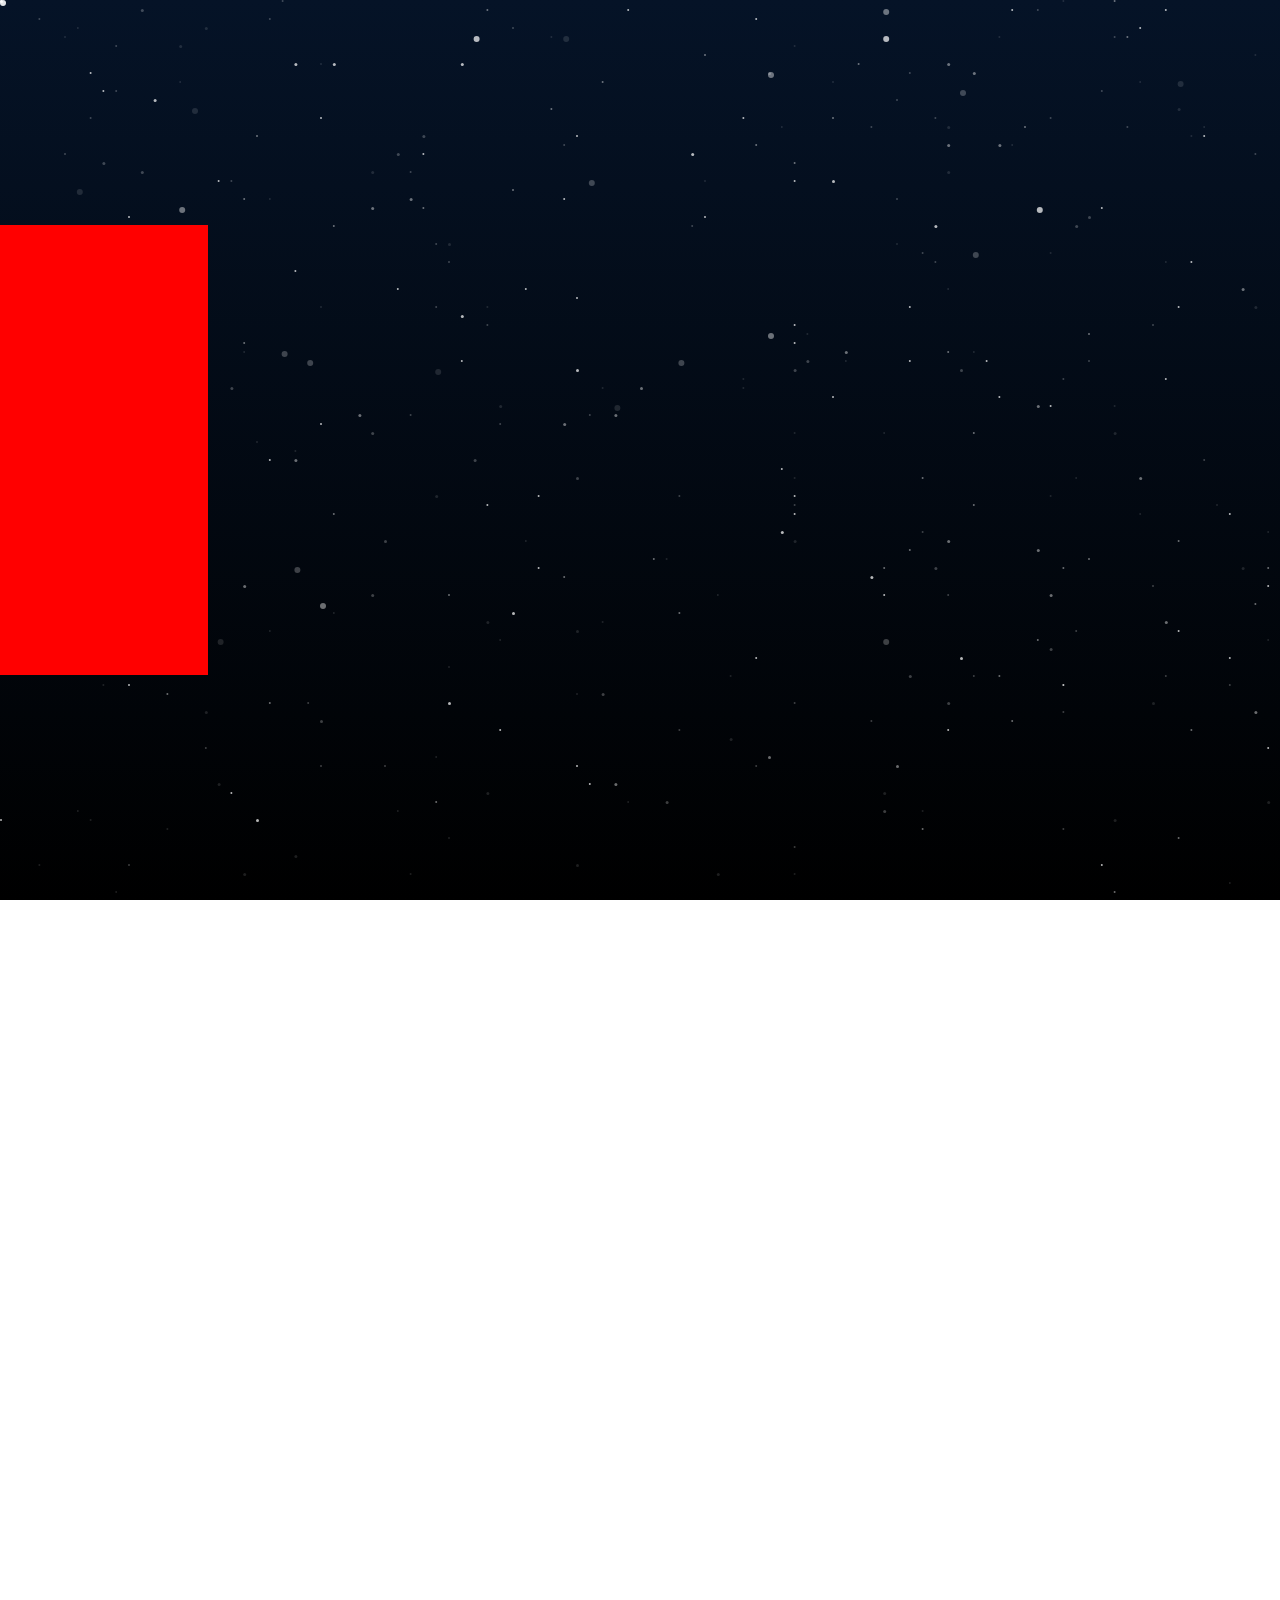
<file: star.html>
<!DOCTYPE html>
<html lang="pt-br">

<head>
    <meta charset="UTF-8">
    <meta name="viewport" content="width=device-width, initial-scale=1.0">
    <title>ceú estrelado</title>

    <style>
      
        body {
            height: 200vh;
        }

        .container {
            background-image: linear-gradient(#051327, #000);
            inset: 0;
            position: fixed;
        }

        .space {
            --size: 1px;
            --space-layer:
                4vw 50vh 0 #fff,
                18vw 88vh 0 #fff,
                73vw 14vh 0 #fff;

            width: var(--size);
            height: var(--size);
            background: white;
            box-shadow: var(--space-layer);
            border-radius: 30px;
            position: absolute;
            top: 0;
            left: 0;
            opacity: 0.89;
        }

        .space {
            animation: move var(--duration) linear infinite;
        }

        @keyframes move {
            from {
                transform: translateY(0);
            }

            to {
                transform: translateY(-200vh);
            }
        }

        .box {
            width: 400px;
            height: 400px;
            background-color: red;
            position: absolute;
            top: 50%;
            height: 50%;
            transform: translate(-50%, -50%);
        }
    </style>
</head>

<body>
    <div class="container">
        <div class="space space-1"></div>
        <div class="space space-2"></div>
        <div class="space space-3"></div>
    </div>

    <div class="box"></div>

    <script>
        const COLORS = ["#fff2", "#fff4", "#fff7", "#fffc"];

        const generateSpaceLayer = (size, selector, totalStars, duration) => {
            const layer = [];
            for (let i = 0; i < totalStars; i++) {
                const color = COLORS[~~(Math.random() * COLORS.length)];
                const x = Math.floor(Math.random() * 100);
                const y = Math.floor(Math.random() * 100);
                layer.push(`${x}vw ${y}vh 0 ${color}, ${x}vw ${y + 100}vh 0 ${color}`);
            }
            const container = document.querySelector(selector);
            container.style.setProperty("--size", size);
            container.style.setProperty("--duration", duration);
            container.style.setProperty("--space-layer", layer.join(","));
        }

        generateSpaceLayer("2px", ".space-1", 250, "25s");
        generateSpaceLayer("3px", ".space-2", 100, "20s");
        generateSpaceLayer("6px", ".space-3", 25, "15s");
    </script>
</body>

</html>
</file>
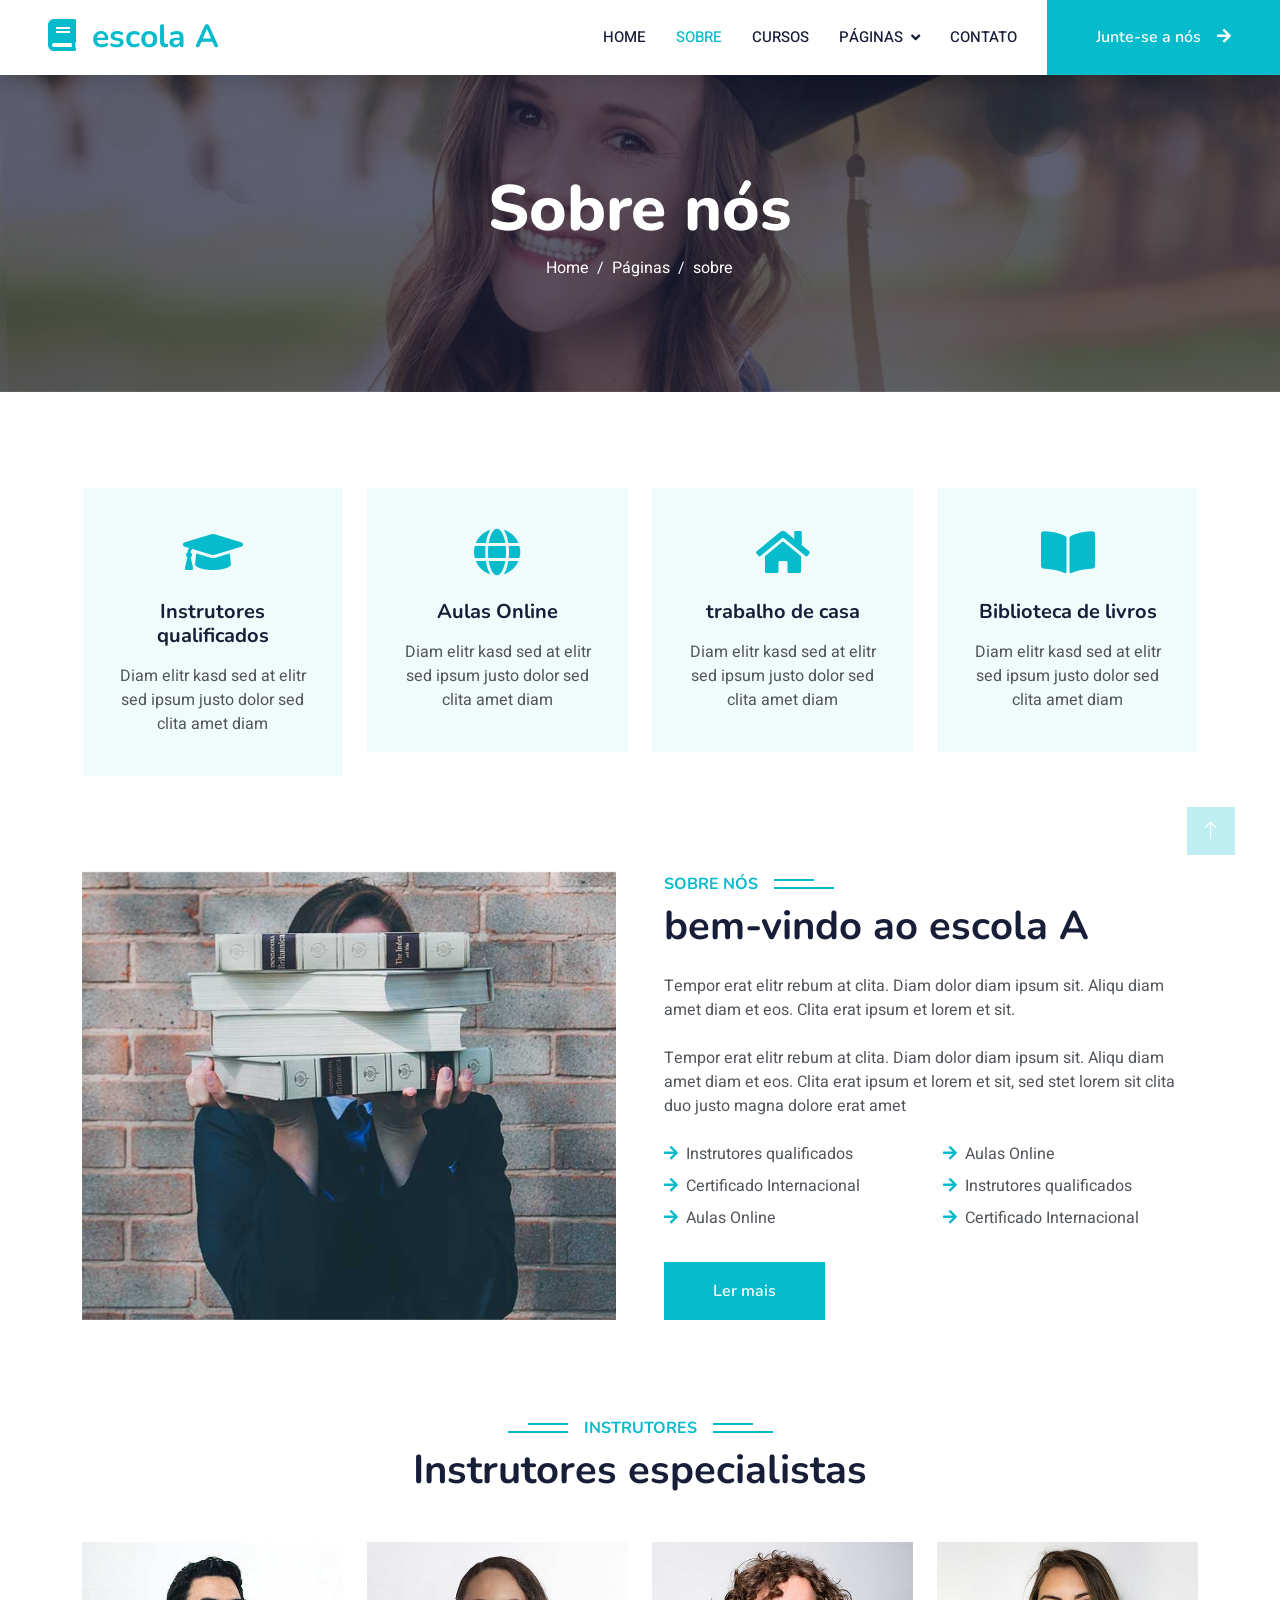
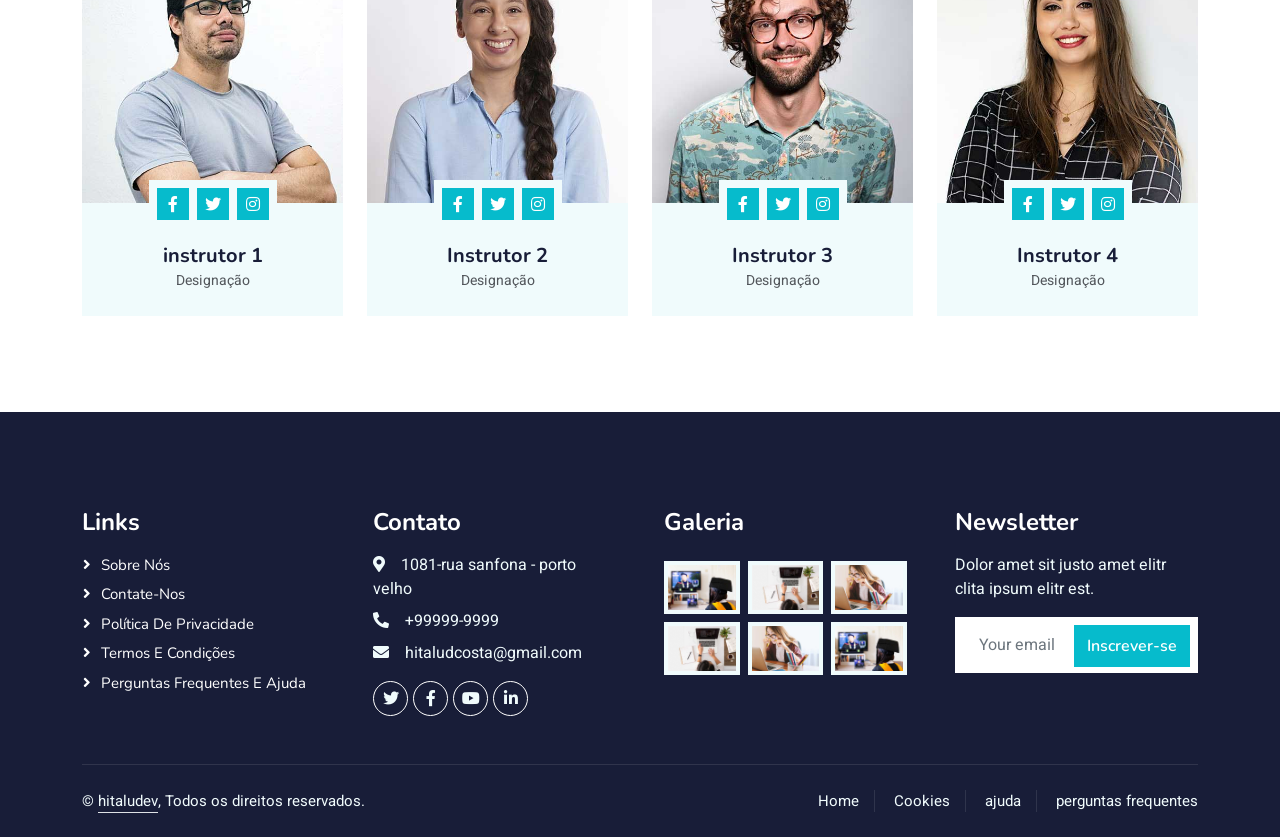
<file: portfolio/escola/about.html>
<!DOCTYPE html>
<html lang="pt-br">

<head>
    <meta charset="utf-8">
    <title>escola A</title>
    <meta content="width=device-width, initial-scale=1.0" name="viewport">
    <meta content="" name="keywords">
    <meta content="" name="description">

    <!-- Favicon -->
    <link href="img/favicon.ico" rel="icon">

    <!-- Google Web Fonts -->
    <link rel="preconnect" href="https://fonts.googleapis.com">
    <link rel="preconnect" href="https://fonts.gstatic.com" crossorigin>
    <link href="https://fonts.googleapis.com/css2?family=Heebo:wght@400;500;600&family=Nunito:wght@600;700;800&display=swap" rel="stylesheet">

    <!-- Icon Font Stylesheet -->
    <link href="https://cdnjs.cloudflare.com/ajax/libs/font-awesome/5.10.0/css/all.min.css" rel="stylesheet">
    <link href="https://cdn.jsdelivr.net/npm/bootstrap-icons@1.4.1/font/bootstrap-icons.css" rel="stylesheet">

    <!-- Libraries Stylesheet -->
    <link href="lib/animate/animate.min.css" rel="stylesheet">
    <link href="lib/owlcarousel/assets/owl.carousel.min.css" rel="stylesheet">

    <!-- Customized Bootstrap Stylesheet -->
    <link href="css/bootstrap.min.css" rel="stylesheet">

    <!-- Template Stylesheet -->
    <link href="css/style.css" rel="stylesheet">
</head>

<body>
    <!-- Spinner Start -->
    <div id="spinner" class="show bg-white position-fixed translate-middle w-100 vh-100 top-50 start-50 d-flex align-items-center justify-content-center">
        <div class="spinner-border text-primary" style="width: 3rem; height: 3rem;" role="status">
            <span class="sr-only">Carregando...</span>
        </div>
    </div>
    <!-- Spinner End -->


    <!-- Navbar Start -->
    <nav class="navbar navbar-expand-lg bg-white navbar-light shadow sticky-top p-0">
        <a href="index.html" class="navbar-brand d-flex align-items-center px-4 px-lg-5">
            <h2 class="m-0 text-primary"><i class="fa fa-book me-3"></i>escola A</h2>
        </a>
        <button type="button" class="navbar-toggler me-4" data-bs-toggle="collapse" data-bs-target="#navbarCollapse">
            <span class="navbar-toggler-icon"></span>
        </button>
        <div class="collapse navbar-collapse" id="navbarCollapse">
            <div class="navbar-nav ms-auto p-4 p-lg-0">
                <a href="index.html" class="nav-item nav-link">Home</a>
                <a href="about.html" class="nav-item nav-link active">sobre</a>
                <a href="courses.html" class="nav-item nav-link">Cursos</a>
                <div class="nav-item dropdown">
                    <a href="#" class="nav-link dropdown-toggle" data-bs-toggle="dropdown">Páginas</a>
                    <div class="dropdown-menu fade-down m-0">
                        <a href="team.html" class="dropdown-item">nosso time</a>
                        <a href="testimonial.html" class="dropdown-item">Depoimento</a>
                        <a href="404.html" class="dropdown-item">404 Página</a>
                    </div>
                </div>
                <a href="contact.html" class="nav-item nav-link">Contato</a>
            </div>
            <a href="" class="btn btn-primary py-4 px-lg-5 d-none d-lg-block">Junte-se a nós<i class="fa fa-arrow-right ms-3"></i></a>
        </div>
    </nav>
    <!-- Navbar End -->


    <!-- Header Start -->
    <div class="container-fluid bg-primary py-5 mb-5 page-header">
        <div class="container py-5">
            <div class="row justify-content-center">
                <div class="col-lg-10 text-center">
                    <h1 class="display-3 text-white animated slideInDown">Sobre nós</h1>
                    <nav aria-label="breadcrumb">
                        <ol class="breadcrumb justify-content-center">
                            <li class="breadcrumb-item"><a class="text-white" href="#">Home</a></li>
                            <li class="breadcrumb-item"><a class="text-white" href="#">Páginas</a></li>
                            <li class="breadcrumb-item text-white active" aria-current="page">sobre</li>
                        </ol>
                    </nav>
                </div>
            </div>
        </div>
    </div>
    <!-- Header End -->


    <!-- Service Start -->
    <div class="container-xxl py-5">
        <div class="container">
            <div class="row g-4">
                <div class="col-lg-3 col-sm-6 wow fadeInUp" data-wow-delay="0.1s">
                    <div class="service-item text-center pt-3">
                        <div class="p-4">
                            <i class="fa fa-3x fa-graduation-cap text-primary mb-4"></i>
                            <h5 class="mb-3">Instrutores qualificados</h5>
                            <p>Diam elitr kasd sed at elitr sed ipsum justo dolor sed clita amet diam</p>
                        </div>
                    </div>
                </div>
                <div class="col-lg-3 col-sm-6 wow fadeInUp" data-wow-delay="0.3s">
                    <div class="service-item text-center pt-3">
                        <div class="p-4">
                            <i class="fa fa-3x fa-globe text-primary mb-4"></i>
                            <h5 class="mb-3">Aulas Online</h5>
                            <p>Diam elitr kasd sed at elitr sed ipsum justo dolor sed clita amet diam</p>
                        </div>
                    </div>
                </div>
                <div class="col-lg-3 col-sm-6 wow fadeInUp" data-wow-delay="0.5s">
                    <div class="service-item text-center pt-3">
                        <div class="p-4">
                            <i class="fa fa-3x fa-home text-primary mb-4"></i>
                            <h5 class="mb-3">trabalho de casa</h5>
                            <p>Diam elitr kasd sed at elitr sed ipsum justo dolor sed clita amet diam</p>
                        </div>
                    </div>
                </div>
                <div class="col-lg-3 col-sm-6 wow fadeInUp" data-wow-delay="0.7s">
                    <div class="service-item text-center pt-3">
                        <div class="p-4">
                            <i class="fa fa-3x fa-book-open text-primary mb-4"></i>
                            <h5 class="mb-3">Biblioteca de livros</h5>
                            <p>Diam elitr kasd sed at elitr sed ipsum justo dolor sed clita amet diam</p>
                        </div>
                    </div>
                </div>
            </div>
        </div>
    </div>
    <!-- Service End -->


    <!-- About Start -->
    <div class="container-xxl py-5">
        <div class="container">
            <div class="row g-5">
                <div class="col-lg-6 wow fadeInUp" data-wow-delay="0.1s" style="min-height: 400px;">
                    <div class="position-relative h-100">
                        <img class="img-fluid position-absolute w-100 h-100" src="img/about.jpg" alt="" style="object-fit: cover;">
                    </div>
                </div>
                <div class="col-lg-6 wow fadeInUp" data-wow-delay="0.3s">
                    <h6 class="section-title bg-white text-start text-primary pe-3">Sobre nós</h6>
                    <h1 class="mb-4">bem-vindo ao escola A</h1>
                    <p class="mb-4">Tempor erat elitr rebum at clita. Diam dolor diam ipsum sit. Aliqu diam amet diam et eos. Clita erat ipsum et lorem et sit.</p>
                    <p class="mb-4">Tempor erat elitr rebum at clita. Diam dolor diam ipsum sit. Aliqu diam amet diam et eos. Clita erat ipsum et lorem et sit, sed stet lorem sit clita duo justo magna dolore erat amet</p>
                    <div class="row gy-2 gx-4 mb-4">
                        <div class="col-sm-6">
                            <p class="mb-0"><i class="fa fa-arrow-right text-primary me-2"></i>Instrutores qualificados</p>
                        </div>
                        <div class="col-sm-6">
                            <p class="mb-0"><i class="fa fa-arrow-right text-primary me-2"></i>Aulas Online</p>
                        </div>
                        <div class="col-sm-6">
                            <p class="mb-0"><i class="fa fa-arrow-right text-primary me-2"></i>Certificado Internacional</p>
                        </div>
                        <div class="col-sm-6">
                            <p class="mb-0"><i class="fa fa-arrow-right text-primary me-2"></i>Instrutores qualificados</p>
                        </div>
                        <div class="col-sm-6">
                            <p class="mb-0"><i class="fa fa-arrow-right text-primary me-2"></i>Aulas Online</p>
                        </div>
                        <div class="col-sm-6">
                            <p class="mb-0"><i class="fa fa-arrow-right text-primary me-2"></i>Certificado Internacional</p>
                        </div>
                    </div>
                    <a class="btn btn-primary py-3 px-5 mt-2" href="">Ler mais</a>
                </div>
            </div>
        </div>
    </div>
    <!-- About End -->


    <!-- Team Start -->
    <div class="container-xxl py-5">
        <div class="container">
            <div class="text-center wow fadeInUp" data-wow-delay="0.1s">
                <h6 class="section-title bg-white text-center text-primary px-3">Instrutores</h6>
                <h1 class="mb-5">Instrutores especialistas</h1>
            </div>
            <div class="row g-4">
                <div class="col-lg-3 col-md-6 wow fadeInUp" data-wow-delay="0.1s">
                    <div class="team-item bg-light">
                        <div class="overflow-hidden">
                            <img class="img-fluid" src="img/team-1.jpg" alt="">
                        </div>
                        <div class="position-relative d-flex justify-content-center" style="margin-top: -23px;">
                            <div class="bg-light d-flex justify-content-center pt-2 px-1">
                                <a class="btn btn-sm-square btn-primary mx-1" href=""><i class="fab fa-facebook-f"></i></a>
                                <a class="btn btn-sm-square btn-primary mx-1" href=""><i class="fab fa-twitter"></i></a>
                                <a class="btn btn-sm-square btn-primary mx-1" href=""><i class="fab fa-instagram"></i></a>
                            </div>
                        </div>
                        <div class="text-center p-4">
                            <h5 class="mb-0">instrutor 1</h5>
                            <small>Designação</small>
                        </div>
                    </div>
                </div>
                <div class="col-lg-3 col-md-6 wow fadeInUp" data-wow-delay="0.3s">
                    <div class="team-item bg-light">
                        <div class="overflow-hidden">
                            <img class="img-fluid" src="img/team-2.jpg" alt="">
                        </div>
                        <div class="position-relative d-flex justify-content-center" style="margin-top: -23px;">
                            <div class="bg-light d-flex justify-content-center pt-2 px-1">
                                <a class="btn btn-sm-square btn-primary mx-1" href=""><i class="fab fa-facebook-f"></i></a>
                                <a class="btn btn-sm-square btn-primary mx-1" href=""><i class="fab fa-twitter"></i></a>
                                <a class="btn btn-sm-square btn-primary mx-1" href=""><i class="fab fa-instagram"></i></a>
                            </div>
                        </div>
                        <div class="text-center p-4">
                            <h5 class="mb-0">Instrutor 2</h5>
                            <small>Designação</small>
                        </div>
                    </div>
                </div>
                <div class="col-lg-3 col-md-6 wow fadeInUp" data-wow-delay="0.5s">
                    <div class="team-item bg-light">
                        <div class="overflow-hidden">
                            <img class="img-fluid" src="img/team-3.jpg" alt="">
                        </div>
                        <div class="position-relative d-flex justify-content-center" style="margin-top: -23px;">
                            <div class="bg-light d-flex justify-content-center pt-2 px-1">
                                <a class="btn btn-sm-square btn-primary mx-1" href=""><i class="fab fa-facebook-f"></i></a>
                                <a class="btn btn-sm-square btn-primary mx-1" href=""><i class="fab fa-twitter"></i></a>
                                <a class="btn btn-sm-square btn-primary mx-1" href=""><i class="fab fa-instagram"></i></a>
                            </div>
                        </div>
                        <div class="text-center p-4">
                            <h5 class="mb-0">Instrutor 3</h5>
                            <small>Designação</small>
                        </div>
                    </div>
                </div>
                <div class="col-lg-3 col-md-6 wow fadeInUp" data-wow-delay="0.7s">
                    <div class="team-item bg-light">
                        <div class="overflow-hidden">
                            <img class="img-fluid" src="img/team-4.jpg" alt="">
                        </div>
                        <div class="position-relative d-flex justify-content-center" style="margin-top: -23px;">
                            <div class="bg-light d-flex justify-content-center pt-2 px-1">
                                <a class="btn btn-sm-square btn-primary mx-1" href=""><i class="fab fa-facebook-f"></i></a>
                                <a class="btn btn-sm-square btn-primary mx-1" href=""><i class="fab fa-twitter"></i></a>
                                <a class="btn btn-sm-square btn-primary mx-1" href=""><i class="fab fa-instagram"></i></a>
                            </div>
                        </div>
                        <div class="text-center p-4">
                            <h5 class="mb-0">Instrutor 4</h5>
                            <small>Designação</small>
                        </div>
                    </div>
                </div>
            </div>
        </div>
    </div>
    <!-- Team End -->
        

    <!-- Footer Start -->
    <div class="container-fluid bg-dark text-light footer pt-5 mt-5 wow fadeIn" data-wow-delay="0.1s">
        <div class="container py-5">
            <div class="row g-5">
                <div class="col-lg-3 col-md-6">
                    <h4 class="text-white mb-3">Links</h4>
                    <a class="btn btn-link" href="">Sobre nós</a>
                    <a class="btn btn-link" href="">Contate-nos</a>
                    <a class="btn btn-link" href="">política de Privacidade</a>
                    <a class="btn btn-link" href="">Termos e Condições</a>
                    <a class="btn btn-link" href="">Perguntas frequentes e ajuda</a>
                </div>
                <div class="col-lg-3 col-md-6">
                    <h4 class="text-white mb-3">Contato</h4>
                    <p class="mb-2"><i class="fa fa-map-marker-alt me-3"></i>1081-rua sanfona - porto velho</p>
                    <p class="mb-2"><i class="fa fa-phone-alt me-3"></i>+99999-9999</p>
                    <p class="mb-2"><i class="fa fa-envelope me-3"></i>hitaludcosta@gmail.com</p>
                    <div class="d-flex pt-2">
                        <a class="btn btn-outline-light btn-social" href=""><i class="fab fa-twitter"></i></a>
                        <a class="btn btn-outline-light btn-social" href=""><i class="fab fa-facebook-f"></i></a>
                        <a class="btn btn-outline-light btn-social" href=""><i class="fab fa-youtube"></i></a>
                        <a class="btn btn-outline-light btn-social" href=""><i class="fab fa-linkedin-in"></i></a>
                    </div>
                </div>
                <div class="col-lg-3 col-md-6">
                    <h4 class="text-white mb-3">Galeria</h4>
                    <div class="row g-2 pt-2">
                        <div class="col-4">
                            <img class="img-fluid bg-light p-1" src="img/course-1.jpg" alt="">
                        </div>
                        <div class="col-4">
                            <img class="img-fluid bg-light p-1" src="img/course-2.jpg" alt="">
                        </div>
                        <div class="col-4">
                            <img class="img-fluid bg-light p-1" src="img/course-3.jpg" alt="">
                        </div>
                        <div class="col-4">
                            <img class="img-fluid bg-light p-1" src="img/course-2.jpg" alt="">
                        </div>
                        <div class="col-4">
                            <img class="img-fluid bg-light p-1" src="img/course-3.jpg" alt="">
                        </div>
                        <div class="col-4">
                            <img class="img-fluid bg-light p-1" src="img/course-1.jpg" alt="">
                        </div>
                    </div>
                </div>
                <div class="col-lg-3 col-md-6">
                    <h4 class="text-white mb-3">Newsletter</h4>
                    <p>Dolor amet sit justo amet elitr clita ipsum elitr est.</p>
                    <div class="position-relative mx-auto" style="max-width: 400px;">
                        <input class="form-control border-0 w-100 py-3 ps-4 pe-5" type="text" placeholder="Your email">
                        <button type="button" class="btn btn-primary py-2 position-absolute top-0 end-0 mt-2 me-2">Inscrever-se</button>
                    </div>
                </div>
            </div>
        </div>
        <div class="container">
            <div class="copyright">
                <div class="row">
                    <div class="col-md-6 text-center text-md-start mb-3 mb-md-0">
                        &copy; <a class="border-bottom" href="#">hitaludev</a>, Todos os direitos reservados.

                    </div>
                    <div class="col-md-6 text-center text-md-end">
                        <div class="footer-menu">
                            <a href="">Home</a>
                            <a href="">Cookies</a>
                            <a href="">ajuda</a>
                            <a href="">perguntas frequentes</a>
                        </div>
                    </div>
                </div>
            </div>
        </div>
    </div>
    <!-- Footer End -->


    <!-- Back to Top -->
    <a href="#" class="btn btn-lg btn-primary btn-lg-square back-to-top"><i class="bi bi-arrow-up"></i></a>


    <!-- JavaScript Libraries -->
    <script src="https://code.jquery.com/jquery-3.4.1.min.js"></script>
    <script src="https://cdn.jsdelivr.net/npm/bootstrap@5.0.0/dist/js/bootstrap.bundle.min.js"></script>
    <script src="lib/wow/wow.min.js"></script>
    <script src="lib/easing/easing.min.js"></script>
    <script src="lib/waypoints/waypoints.min.js"></script>
    <script src="lib/owlcarousel/owl.carousel.min.js"></script>

    <!-- Template Javascript -->
    <script src="js/main.js"></script>
</body>

</html>
</file>
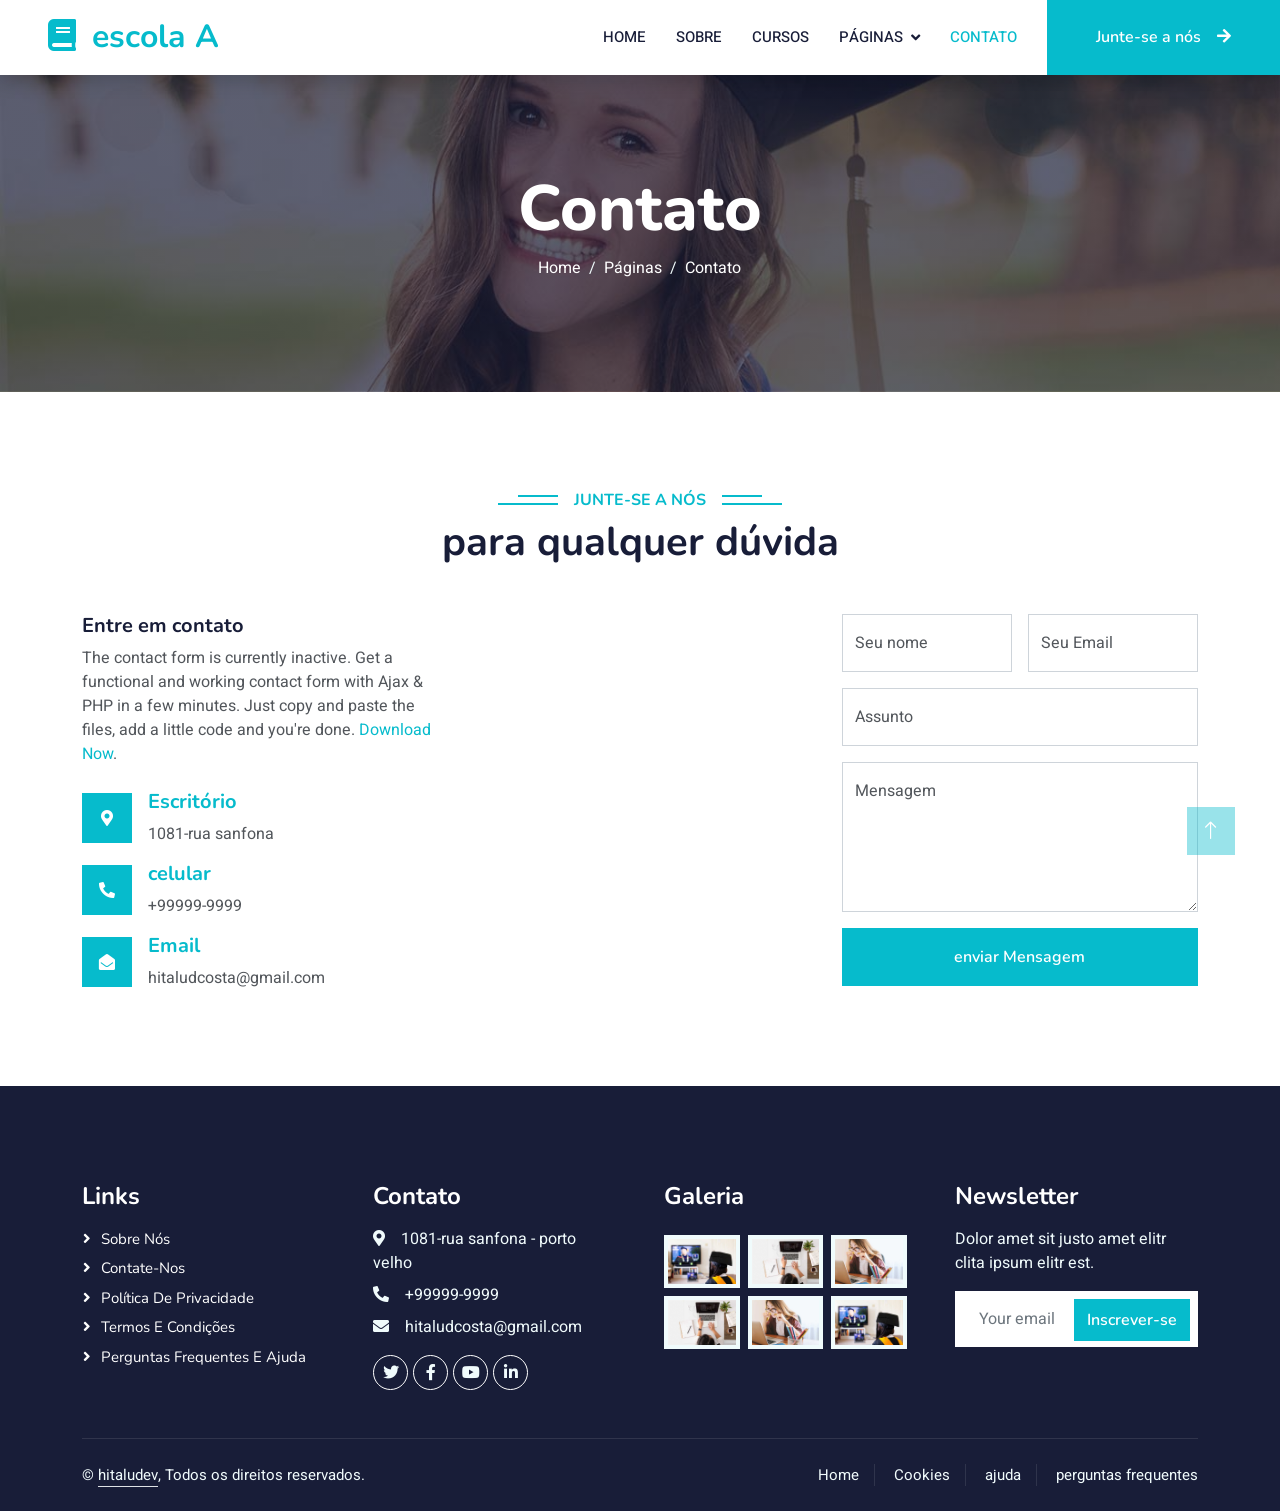
<file: portfolio/escola/contact.html>
<!DOCTYPE html>
<html lang="pt-br">

<head>
    <meta charset="utf-8">
    <title>escola A</title>
    <meta content="width=device-width, initial-scale=1.0" name="viewport">
    <meta content="" name="keywords">
    <meta content="" name="description">

    <!-- Favicon -->
    <link href="img/favicon.ico" rel="icon">

    <!-- Google Web Fonts -->
    <link rel="preconnect" href="https://fonts.googleapis.com">
    <link rel="preconnect" href="https://fonts.gstatic.com" crossorigin>
    <link href="https://fonts.googleapis.com/css2?family=Heebo:wght@400;500;600&family=Nunito:wght@600;700;800&display=swap" rel="stylesheet">

    <!-- Icon Font Stylesheet -->
    <link href="https://cdnjs.cloudflare.com/ajax/libs/font-awesome/5.10.0/css/all.min.css" rel="stylesheet">
    <link href="https://cdn.jsdelivr.net/npm/bootstrap-icons@1.4.1/font/bootstrap-icons.css" rel="stylesheet">

    <!-- Libraries Stylesheet -->
    <link href="lib/animate/animate.min.css" rel="stylesheet">
    <link href="lib/owlcarousel/assets/owl.carousel.min.css" rel="stylesheet">

    <!-- Customized Bootstrap Stylesheet -->
    <link href="css/bootstrap.min.css" rel="stylesheet">

    <!-- Template Stylesheet -->
    <link href="css/style.css" rel="stylesheet">
</head>

<body>
    <!-- Spinner Start -->
    <div id="spinner" class="show bg-white position-fixed translate-middle w-100 vh-100 top-50 start-50 d-flex align-items-center justify-content-center">
        <div class="spinner-border text-primary" style="width: 3rem; height: 3rem;" role="status">
            <span class="sr-only">Carregando...</span>
        </div>
    </div>
    <!-- Spinner End -->


    <!-- Navbar Start -->
    <nav class="navbar navbar-expand-lg bg-white navbar-light shadow sticky-top p-0">
        <a href="index.html" class="navbar-brand d-flex align-items-center px-4 px-lg-5">
            <h2 class="m-0 text-primary"><i class="fa fa-book me-3"></i>escola A</h2>
        </a>
        <button type="button" class="navbar-toggler me-4" data-bs-toggle="collapse" data-bs-target="#navbarCollapse">
            <span class="navbar-toggler-icon"></span>
        </button>
        <div class="collapse navbar-collapse" id="navbarCollapse">
            <div class="navbar-nav ms-auto p-4 p-lg-0">
                <a href="index.html" class="nav-item nav-link">Home</a>
                <a href="about.html" class="nav-item nav-link">Sobre</a>
                <a href="courses.html" class="nav-item nav-link">Cursos</a>
                <div class="nav-item dropdown">
                    <a href="#" class="nav-link dropdown-toggle" data-bs-toggle="dropdown">Páginas</a>
                    <div class="dropdown-menu fade-down m-0">
                        <a href="team.html" class="dropdown-item">nosso time</a>
                        <a href="testimonial.html" class="dropdown-item">Depoimento</a>
                        <a href="404.html" class="dropdown-item">404 Página</a>
                    </div>
                </div>
                <a href="contact.html" class="nav-item nav-link active">Contato</a>
            </div>
            <a href="" class="btn btn-primary py-4 px-lg-5 d-none d-lg-block">Junte-se a nós<i class="fa fa-arrow-right ms-3"></i></a>
        </div>
    </nav>
    <!-- Navbar End -->


    <!-- Header Start -->
    <div class="container-fluid bg-primary py-5 mb-5 page-header">
        <div class="container py-5">
            <div class="row justify-content-center">
                <div class="col-lg-10 text-center">
                    <h1 class="display-3 text-white animated slideInDown">Contato</h1>
                    <nav aria-label="breadcrumb">
                        <ol class="breadcrumb justify-content-center">
                            <li class="breadcrumb-item"><a class="text-white" href="#">Home</a></li>
                            <li class="breadcrumb-item"><a class="text-white" href="#">Páginas</a></li>
                            <li class="breadcrumb-item text-white active" aria-current="page">Contato</li>
                        </ol>
                    </nav>
                </div>
            </div>
        </div>
    </div>
    <!-- Header End -->


    <!-- Contact Start -->
    <div class="container-xxl py-5">
        <div class="container">
            <div class="text-center wow fadeInUp" data-wow-delay="0.1s">
                <h6 class="section-title bg-white text-center text-primary px-3">Junte-se a nós</h6>
                <h1 class="mb-5">para qualquer dúvida</h1>
            </div>
            <div class="row g-4">
                <div class="col-lg-4 col-md-6 wow fadeInUp" data-wow-delay="0.1s">
                    <h5>Entre em contato</h5>
                    <p class="mb-4">The contact form is currently inactive. Get a functional and working contact form with Ajax & PHP in a few minutes. Just copy and paste the files, add a little code and you're done. <a href="https://htmlcodex.com/contact-form">Download Now</a>.</p>
                    <div class="d-flex align-items-center mb-3">
                        <div class="d-flex align-items-center justify-content-center flex-shrink-0 bg-primary" style="width: 50px; height: 50px;">
                            <i class="fa fa-map-marker-alt text-white"></i>
                        </div>
                        <div class="ms-3">
                            <h5 class="text-primary">Escritório</h5>
                            <p class="mb-0">1081-rua sanfona</p>
                        </div>
                    </div>
                    <div class="d-flex align-items-center mb-3">
                        <div class="d-flex align-items-center justify-content-center flex-shrink-0 bg-primary" style="width: 50px; height: 50px;">
                            <i class="fa fa-phone-alt text-white"></i>
                        </div>
                        <div class="ms-3">
                            <h5 class="text-primary">celular</h5>
                            <p class="mb-0">+99999-9999</p>
                        </div>
                    </div>
                    <div class="d-flex align-items-center">
                        <div class="d-flex align-items-center justify-content-center flex-shrink-0 bg-primary" style="width: 50px; height: 50px;">
                            <i class="fa fa-envelope-open text-white"></i>
                        </div>
                        <div class="ms-3">
                            <h5 class="text-primary">Email</h5>
                            <p class="mb-0">hitaludcosta@gmail.com</p>
                        </div>
                    </div>
                </div>
                <div class="col-lg-4 col-md-6 wow fadeInUp" data-wow-delay="0.3s">
                    <iframe class="position-relative rounded w-100 h-100"
                        src="https://www.google.com/maps/embed?pb=!1m18!1m12!1m3!1d3001156.4288297426!2d-78.01371936852176!3d42.72876761954724!2m3!1f0!2f0!3f0!3m2!1i1024!2i768!4f13.1!3m3!1m2!1s0x4ccc4bf0f123a5a9%3A0xddcfc6c1de189567!2sNew%20York%2C%20USA!5e0!3m2!1sen!2sbd!4v1603794290143!5m2!1sen!2sbd"
                        frameborder="0" style="min-height: 300px; border:0;" allowfullscreen="" aria-hidden="false"
                        tabindex="0"></iframe>
                </div>
                <div class="col-lg-4 col-md-12 wow fadeInUp" data-wow-delay="0.5s">
                    <form>
                        <div class="row g-3">
                            <div class="col-md-6">
                                <div class="form-floating">
                                    <input type="text" class="form-control" id="name" placeholder="Your Name">
                                    <label for="name">Seu nome</label>
                                </div>
                            </div>
                            <div class="col-md-6">
                                <div class="form-floating">
                                    <input type="email" class="form-control" id="email" placeholder="Your Email">
                                    <label for="email">Seu Email</label>
                                </div>
                            </div>
                            <div class="col-12">
                                <div class="form-floating">
                                    <input type="text" class="form-control" id="subject" placeholder="Subject">
                                    <label for="subject">Assunto</label>
                                </div>
                            </div>
                            <div class="col-12">
                                <div class="form-floating">
                                    <textarea class="form-control" placeholder="Leave a message here" id="message" style="height: 150px"></textarea>
                                    <label for="message">Mensagem</label>
                                </div>
                            </div>
                            <div class="col-12">
                                <button class="btn btn-primary w-100 py-3" type="submit">enviar Mensagem</button>
                            </div>
                        </div>
                    </form>
                </div>
            </div>
        </div>
    </div>
    <!-- Contact End -->


    <!-- Footer Start -->
    <div class="container-fluid bg-dark text-light footer pt-5 mt-5 wow fadeIn" data-wow-delay="0.1s">
        <div class="container py-5">
            <div class="row g-5">
                <div class="col-lg-3 col-md-6">
                    <h4 class="text-white mb-3">Links</h4>
                    <a class="btn btn-link" href="">Sobre nós</a>
                    <a class="btn btn-link" href="">Contate-nos</a>
                    <a class="btn btn-link" href="">política de Privacidade</a>
                    <a class="btn btn-link" href="">Termos e Condições</a>
                    <a class="btn btn-link" href="">Perguntas frequentes e ajuda</a>
                </div>
                <div class="col-lg-3 col-md-6">
                    <h4 class="text-white mb-3">Contato</h4>
                    <p class="mb-2"><i class="fa fa-map-marker-alt me-3"></i>1081-rua sanfona - porto velho</p>
                    <p class="mb-2"><i class="fa fa-phone-alt me-3"></i>+99999-9999</p>
                    <p class="mb-2"><i class="fa fa-envelope me-3"></i>hitaludcosta@gmail.com</p>
                    <div class="d-flex pt-2">
                        <a class="btn btn-outline-light btn-social" href=""><i class="fab fa-twitter"></i></a>
                        <a class="btn btn-outline-light btn-social" href=""><i class="fab fa-facebook-f"></i></a>
                        <a class="btn btn-outline-light btn-social" href=""><i class="fab fa-youtube"></i></a>
                        <a class="btn btn-outline-light btn-social" href=""><i class="fab fa-linkedin-in"></i></a>
                    </div>
                </div>
                <div class="col-lg-3 col-md-6">
                    <h4 class="text-white mb-3">Galeria</h4>
                    <div class="row g-2 pt-2">
                        <div class="col-4">
                            <img class="img-fluid bg-light p-1" src="img/course-1.jpg" alt="">
                        </div>
                        <div class="col-4">
                            <img class="img-fluid bg-light p-1" src="img/course-2.jpg" alt="">
                        </div>
                        <div class="col-4">
                            <img class="img-fluid bg-light p-1" src="img/course-3.jpg" alt="">
                        </div>
                        <div class="col-4">
                            <img class="img-fluid bg-light p-1" src="img/course-2.jpg" alt="">
                        </div>
                        <div class="col-4">
                            <img class="img-fluid bg-light p-1" src="img/course-3.jpg" alt="">
                        </div>
                        <div class="col-4">
                            <img class="img-fluid bg-light p-1" src="img/course-1.jpg" alt="">
                        </div>
                    </div>
                </div>
                <div class="col-lg-3 col-md-6">
                    <h4 class="text-white mb-3">Newsletter</h4>
                    <p>Dolor amet sit justo amet elitr clita ipsum elitr est.</p>
                    <div class="position-relative mx-auto" style="max-width: 400px;">
                        <input class="form-control border-0 w-100 py-3 ps-4 pe-5" type="text" placeholder="Your email">
                        <button type="button" class="btn btn-primary py-2 position-absolute top-0 end-0 mt-2 me-2">Inscrever-se</button>
                    </div>
                </div>
            </div>
        </div>
        <div class="container">
            <div class="copyright">
                <div class="row">
                    <div class="col-md-6 text-center text-md-start mb-3 mb-md-0">
                        &copy; <a class="border-bottom" href="#">hitaludev</a>, Todos os direitos reservados.

                       
                    </div>
                    <div class="col-md-6 text-center text-md-end">
                        <div class="footer-menu">
                            <a href="">Home</a>
                            <a href="">Cookies</a>
                            <a href="">ajuda</a>
                            <a href="">perguntas frequentes</a>
                        </div>
                    </div>
                </div>
            </div>
        </div>
    </div>
    <!-- Footer End -->


    <!-- Back to Top -->
    <a href="#" class="btn btn-lg btn-primary btn-lg-square back-to-top"><i class="bi bi-arrow-up"></i></a>


    <!-- JavaScript Libraries -->
    <script src="https://code.jquery.com/jquery-3.4.1.min.js"></script>
    <script src="https://cdn.jsdelivr.net/npm/bootstrap@5.0.0/dist/js/bootstrap.bundle.min.js"></script>
    <script src="lib/wow/wow.min.js"></script>
    <script src="lib/easing/easing.min.js"></script>
    <script src="lib/waypoints/waypoints.min.js"></script>
    <script src="lib/owlcarousel/owl.carousel.min.js"></script>

    <!-- Template Javascript -->
    <script src="js/main.js"></script>
</body>

</html>
</file>
<file: css/style.css>
*{
    margin: 0;
    padding: 0;
    box-sizing: border-box;
    text-transform: capitalize;
    font-family: 'Oswald', sans-serif;

}

@import url('https://fonts.googleapis.com/css2?family=Oswald:wght@400;500&family=Roboto+Condensed:wght@700&family=Roboto+Mono:wght@100;200&display=swap');
@import url('https://fonts.googleapis.com/css2?family=Oswald:wght@400;500&family=Roboto&family=Roboto+Condensed:wght@700&family=Roboto+Mono:wght@100;200&display=swap');

:root{
    --color-main: #2e2e2c;
    --color-white: #ebebeb;
    --color-green: #09d947;
    --color-black: #000;
    

}




.hidden{
    opacity: 0;
    filter: blur(15px);
    transition: all 1s;
    transform: translateX(-100%);
}

.show {
    transition: all 1s;
    transform: translateX(0);
    filter: blur(0);
    opacity: 1;
}

.head-fixed {
    position: fixed !important;
    background-color: var(--color-black) !important; 
}

html {
    scroll-behavior: smooth;
}

body {
    height: 100%;
    /* min-height: 100vh; */
    background-image: linear-gradient(#051327, #000);
    scroll-behavior: smooth;
    
}

#btn-mobile {
    display: none;
}

a{
    text-decoration: none;
}

li{
    list-style-type: none;
}

div.line1{
    width: 100%;
    max-width: 1300px;
    margin: 15px auto;  
    border: 2px solid var(--color-green);
}

.container1{
    width: 100%;
    max-width: 1400px;
    margin: 0 auto;
}

.container2{
    width: 100%;
    max-width: 1300px;
    margin: 0 auto;
} 
 

 

span{
	color: var(--color-green);
    text-transform: uppercase;
}

/*  */

.whatSapp-icon{
    position: fixed;
    bottom: 20px;
    right: 20px;
    z-index: 99999;
    width: 100px;
    height: 100px;
    text-shadow: 9px 9px var(--color-black);
}

.whatSapp-icon a{
    color: var(--color-white);
    cursor: pointer;
    
}

i.fa-whatsapp{
    font-size:5rem;
    transition:all 1s ease-in-out;

}

i.fa-whatsapp:hover{
    text-shadow: none;
    color: var(--color-green);
}

header.head-body{
    width: 100%;
    max-height: 80px;
    height: 100vh;
}

div.head-flex{
    width: 100%;
    display: flex;
    justify-content: space-between;
    align-items: center;
   
}

div.logo{
    padding: 10px;
    display: flex;
    align-items: center;
    justify-content: center;
}

div.logo{
    display: flex;
    align-items: center;
}

div.logo h1{
    color: var(--color-white);
}

div.logo img{
    width: 50px;
    height: auto;
}

nav.menu-desktop{
    display: flex;
    align-items: center;
}

nav.menu-desktop ul#menu{
    display: flex;
    gap: 2rem;
}

nav.menu-desktop ul#menu li a{
   color: var(--color-white);
   font-size: 1.4rem;
   font-weight: 600;
   transition:all 1s ease-in-out;
}

nav.menu-desktop ul#menu li a:hover{
    color: var(--color-green);
}


div.btn-what a{
    color: var(--color-white);
    font-weight: 600;
    font-size: 1.5rem;
    padding: 10px;
    transition:all 1s ease-in-out;
}

div.btn-what a:hover{
    color: var(--color-green);
    
}

/*aqui termina a section header*/




/* aqui começa o meu banner*/

section.sec-banner{
    width: 100%;
    height: 90vh;
    
}

.sec-banner > .container2{
    display: flex;
    width: 100%;
    height: 100%;
}

div.left-banner{
    width: 50%;
    height: 100%;
    display: flex;
    align-items: center;
    justify-content: center;
}

div.left-banner > .line-box{
    width: 70%;
    height: 70%;
    max-width: 350px;
    max-height: 400px;
    border: 3px solid var(--color-green);
    display: flex;
    justify-content: center;
    align-items: center;
    /* background-color: var(--color-main); */
    opacity: 7;
}

div.left-banner > .line-box > .text-box{
    width: 80%;
    max-width: 350px;
    height: 80%;
    min-width: 300px;
    background-color: var(--color-black);
    display: flex;
    align-items: center;
    justify-content: space-around;
    flex-direction: column;
    text-align: center;
    border-radius: 20px;
    border: 3px solid var(--color-green);
    font-family: 'Roboto Condensed', sans-serif;
    box-shadow: 5px 2.5px 2.5px 5px black;
}

/* div.left-banner > .line-box > .text-box > h2{
    color: var(--color-white);
    font-weight: 900;
} */

div.left-banner > .line-box > .text-box > .p-list p{
    font-size: 18px;
    font-weight:600;
    color: var(--color-white);
    
}

/* .p-icon-check{
    display: flex;
    align-items: center;
} */

/* div.icon-check{
    margin-left: 10px;
    width: 30px;
    height: 30px;
    background-image: url('../img/check.svg');
    background-position: center;
    background-repeat: no-repeat;
    background-size: contain;
} */

div.p-principal {
    font-style: sans-serif;
    color: #09d947;
    text-transform: lowercase;
    font-weight: 500;
    text-align: left;
    
}

div.left-banner > .line-box > .text-box a{
    font-size: 20px;
    font-weight: 600;
    padding: 10px;
    color: var(--color-black);
    background-color: var(--color-green);
    border-radius: 7px;
    border: none;
    transition:all 1s ease-in-out;
    
}

div.left-banner > .line-box > .text-box a:hover{
    color: var(--color-white);
    background-color: var(--color-main);
}

div.right-banner{
    width: 50%;
    height: 100%;
    z-index: 9999;  
}

div.astro-img{
    width: 100%;
    min-width: 300px;
    height: 95%;
    background-image: url('../img/astro.svg');
    background-position: center;
    background-repeat: no-repeat;
    background-size: contain;
    z-index: 9999;
    
}

div.credito-set{
    width: 100%;
    height: 5%;
    display: flex;
    justify-content: center;
}

div.credito-set a{
    color: var(--color-green);
    text-align: center;
    opacity: 0.5;
  
}
/* aqui termina o meu banner

--------------------------------------
--------------------------------------
--------------------------------------
--------------------------------------

aqui começa meu sec-portfolio*/


section.sec-portfolio {
    width: 100%;
    height: 100vh;
    display: flex;
    justify-content: center;
    align-items: center;
    
}

div.h2-portfolio {
    text-align: center;
    margin: 10px 0;
}

div.portfolio-flex{
    width: 100%;
    height: 90vh;
    overflow: hidden;
    display: flex;
    justify-content: center;
    align-items: center;
    margin: 0 auto;
}

.swiper {
    width: 360px;
    height: 480px;
  }

  .swiper-slide {
    display: flex;
    align-items: center;
    justify-content: center;
    border-radius: 18px;
    font-size: 22px;
    font-weight: bold;
    color: #fff;
    border: 2px solid var(--color-green);
    cursor: grab;
  }

 

  .swiper-slide:nth-child(1n) {
    background-image: url(../img/clinica.png);
    background-position: center;
    background-repeat: no-repeat;
    background-size: 100% 100%;
  }

  .swiper-slide:nth-child(2n) {
    background-image: url(../img/loja.png);
    background-position: center;
    background-repeat: no-repeat;
    background-size: 100% 100%;
  }

  .swiper-slide:nth-child(3n) {
    background-image: url(../img/cabral.png);
    background-position: center;
    background-repeat: no-repeat;
    background-size: 100% 100%;

  }

  .swiper-slide:nth-child(4n) {
    background-image: url(../img/yoga.png);
    background-position: center;
    background-repeat: no-repeat;
    background-size: 100% 100%;
  }

  .swiper-slide:nth-child(5n) {
    background-image: url(../img/escola.png);
    background-position: center;
    background-repeat: no-repeat;
    background-size: 100% 100%;
  }

  .swiper-slide:nth-child(6n) {
    background-image: url(../img/pizzaria.png);
    background-position: center;
    background-repeat: no-repeat;
    background-size: 100% 100%;
  }


  /* .swiper-slide:nth-child(8n) {
    background-color: rgb(0, 68, 255);
  }

  .swiper-slide:nth-child(9n) {
    background-color: rgb(218, 12, 218);
  }

  .swiper-slide:nth-child(10n) {
    background-color: rgb(54, 94, 77);
  } */

  /* @media (max-width: 760px) {
    .swiper {
        width: 100%;
        height: 100vh;
      }
    .swiper-button-next {
      right: 20px;
      transform: rotate(90deg);
    }

    .swiper-button-prev {
      left: 20px;
      transform: rotate(90deg);
    }
  }
    */
  
  /* This is from w3schools */
  /* 
  https://www.w3schools.com/howto/howto_css_hide_scrollbars.asp */
  /* Hide scrollbar for Chrome, Safari and Opera */
  .gallery-wrapper::-webkit-scrollbar {
    display: none;
  }  
  
  /* Hide scrollbar for IE, Edge and Firefox */
  .gallery-wrapper {
    -ms-overflow-style: none; /* IE and Edge */
    scrollbar-width: none;  /* Firefox */
  } 

 .gallery img {
    border: 2px solid var(--color-main);
    border-radius: 10px;
    transition: all 400ms ease-in-out;
}

.gallery img:hover {
    border: 2px solid var(--color-green);
}   

/*aqui termina meu sec-portfolio*/

/* aqui começa minha section serviços --- */

section.servicos{
    width: 100%;
    height: 100vh;
}

.servico-flex{
    display: flex;
    justify-content: center;
    align-items: center;
    flex-direction: column;

  
}

.titulo{
    width: 100%;
    height: 8vh;
    text-align: center;
}

.titulo h2{
    color: var(--color-white);;
}

.box-wrapper{
    width: 100%;
    height: 100%;
    display: flex;
    flex-direction: column;
    align-items: center;
    justify-content: space-around;
}

.box{
    width: 90%;
    max-width: 1300px;
    height: 30vh;
    text-align: center;
    padding: 10px;
    margin-top: 2px;
    background-color: var(--color-main);
}

.box h3{
    color: var(--color-white);
    font-size: 19px;
}

.box p{
    color: var(--color-white);
    font-size: 16px;
    padding: 14px;
    font-weight: 550;
    letter-spacing: 1px;
}

/* aqui termina meu section serviços =-----*/

/* aqui começa meu section sobre*/

section.sobre{
    width: 100%;
    height: 80vh;
    /* gap: 1.2rem; */
}

div.titulo-sobre{
    width: 100%;
    display: flex;
    justify-content: center;
    align-items: center;
}

div.titulo-sobre h2{
    padding: 10px;
}

div.sobre-wrapper{
    display: flex;
    justify-content: space-around;
    align-items: center;
}

div.img-sobre{
    width: 25%;
    min-width: 280px;
    height: 70vh;
    max-height:300px;
    background-image: url('../img/hitalu.jpg');
    background-position: center;
    background-repeat: no-repeat;
    background-size: cover;
    border-radius: 20%;
    /* border: 2px solid var(--color-green); */
    box-shadow: 10px 10px var(--color-black);
}

div.sobre-mim{
    display: flex;
    align-items: center;
    flex-direction: column;
    text-align: center;
}

div.sobre-mim h2{
    color: var(--color-green);
}

div.sobre-mim p{
    margin-top: 15px;
    color: var(--color-white);
    /* color: var(--color-white); */
    font-size: 1rem;
    text-align: center;
    padding: 8px;
    font-weight: 500;
    letter-spacing: 1px;
    line-height: 1.4;
}

div.icon-sobre{
    margin-top: 200px;
}

div.icon-sobre i.fa{
    padding: 6px;
    color: var(--color-white);
    font-size: 30px;
    transition:all 1s ease-in-out;
}

div.icon-sobre i.fa:hover{
    color: var(--color-green);
}

div.cat {
    width: 50%;
    min-width: 145x;
    height: 16vh;
    background-image: url('../img/cat-rodando.svg');
    background-position: center;
    background-repeat: no-repeat;
    background-size: contain;
    z-index: -1;
    position: fixed;
    bottom: -100px;
    right: 100px;
}

/*aqui começa meu footer*/


div.foot-flex{
    width: 100%;
    height: 15vh;
    display: flex;
    align-items: center;
    margin: 8px 0;
}

.rede-social,
.creditos,
.foot-p{
    display: flex;
    align-items: center;
    flex-direction: column;

}

.rede-social{
    width: 33.3%;
    display: flex;
    justify-content: space-between;
}

.rede-social h2{
    color: var(--color-green);
}

.icon-social a i.fa{
    font-size: 1.6rem;
    padding: 5px;
    color: var(--color-white);
    transition:all 1s ease-in-out;
}

.icon-social a i.fa:hover,
i.fa-font-awesome:hover{
    color: var(--color-green);
}


.creditos{
    width: 33.3%;
}

.creditos h2{
    color: var(--color-green);
}

i.fa-font-awesome{
    font-size: 1.6rem;
    padding: 5px;
    color: var(--color-white);
}

.foot-p{   
    width: 33.3%;
}

/*aqui termina meu footer*/



/***---  aqui começa a media queries--****/




@media screen and (min-width: 2100px){
    
    section.sec-banner{
        width: 100%;
        height: 80vh;
        max-height: 800px;    
    }

   
    div.portfolio-flex{
        width: 100%;
        height: 700px;
       
    }
    
    .box{
        width: 90%;
        max-width: 1300px;
        height: 30vh;
        max-height: 200px;
    }
    
  
    
    .box p{
        color: var(--color-white);
        font-size: 19px;
        padding: 14px;
        font-weight: 750;
        letter-spacing: 1.8px;
    }

    section.servicos{
        width: 100%;
        height: 70vh;
        max-height: 800px;
    }
    
    .servico-flex{
        display: flex;
        justify-content: center;
        align-items: center;
        flex-direction: column;
      
    
      
    }

    section.sobre{
        width: 100%;
        height: 80vh;
        max-height: 600px;
        /* gap: 1.2rem; */
    }
    
    div.titulo-sobre{
        width: 100%;
        display: flex;
        justify-content: center;
        align-items: center;
    }
    

}

@media screen and (max-width: 1080px){
    div.head-flex {
        display: flex;
        justify-content: space-between;
        align-items: center;
    }

    nav.menu-desktop{
        display: none;
    }
    
    section.sec-banner {
        height: 40vh;
    }

    section.sec-portfolio{
        height: 80vh;
        margin-top: 100px;
        margin-bottom: 60px;
    
    }

    div.portfolio-flex {
        height: 60vh;
    }

    section.servicos {
        height: 75vh;
    }

    div.box {
        height: 25vh;
        max-height: 200px;
        margin-top: 5px;
    }

    section.sobre {
        height: 40vh;
    } 


    div.sobre-flex {
        gap: 1.2rem;
    }
    

    div.img-sobre{
        width: 35%;
        min-width: 200px;
        height: 70vh;
        max-height:200px;
        background-position: center;
        background-repeat: no-repeat;
        background-size: cover;
        border-radius: 50%;
        border: 2px solid var(--color-green);
        
    } 

    
}

@media screen and (max-width: 764px){ 
    /* #btn-mobile {
        display: block;
        position: absolute;
        right: 0;
     }  */
    
    /* aqui começa section portifólio */
    
    div.slider {
        background-image: var(--img-1-clinicamobile);
        background-size: auto;
        
      } 
    
    div.box{
        width: 100%;
     
    }
    
    
    div.box h3{ 
        font-size: 20px;
    }
    
    div.box p{
        font-size: .9rem;

        
    }

    /* sobre*/

    section.sobre{
        width: 100%;
        display: flex;
        justify-content: center;
        align-items: center;
    }

    /* div.sobre-flex {
        width: 100%;
        height: 100vh;
    } */
    
    
    div.sobre-wrapper{ 
        flex-direction: column;
    }
    
    div.sobre-mim{
        margin-top: 10px;
    }   

    div.sobre-mim p {
        
        
    }

}

@media screen and (max-width: 650px){
    
    /* section.sec-portfolio {
        background-color: green;
        display: flex;
        justify-content: center;
        align-items: center;
        
    } */


    div.logo img{
        display: none;
    }

    section.sec-banner{
        width: 100%;
        height: 80vh;
        
    }
    
    div.left-banner{
        width: 100%;
        height: 60vh;
        max-height: 260px;
    }
    
    div.left-banner > .line-box{
        border: none;
    }
    
    div.left-banner > .line-box > .text-box{
        width: 100%;
        height: 50vh;
        position: absolute;
        top: 50%;
        left: 50%;
        z-index: 99999;
        background-color: rgba(0, 0, 0, .5);
        transform: translate(-50%, -50%);
        
    }
    
   
    div.right-banner{
        width: 50%;
        height: 100%;
        z-index: 99;   
    }
    
    div.astro-img{
        width: 100%;
        min-width: 150px;
        height: 95%;
        
    }
  
    section.sec-portfolio{
        height: 95vh;
    
    }
     
    div.portfolio-flex{
        height: 90vh;
    } 

    section.servicos {
        height: 90vh;
    }

    div.box {
        height: 25vh;
        max-height: 200px;
        margin-top: 5px;
    }


    div.credito-set{
        width: 100%;
        height: 5%;
        display: flex;
        justify-content: center;
    }
    
    div.credito-set a{
        color: var(--color-green);
        text-align: center;
        opacity: 0.1;
        font-size: small;
    }
    
  
    .swiper {
        width: 90vw;
        height: 80vh;
    } 

    .swiper-slide {
        background-size: auto;
      }


    section.sobre {
        height: 100vh;
    }
    
    .whatSapp-icon{
        position: fixed;
        bottom: 50px;
        right: 40px;
        width: 30px;
        height: 30px;
    }
     
    div.foot-flex{
        display: flex;
        flex-direction: column;
        height: 25vh;
    }

    i.fa-whatsapp{
        font-size:4rem;
    
    }
    .rede-social,
    .creditos,
    .foot-p{
        margin: 10px;

    }

    .rede-social{
        width: 100%;
        
    }

    .creditos{
        width: 100%;
    }

    .foot-p{
        
        width: 100%;
    }

}
</file>
<file: css/stars.css>
.container {
    /* background-image: linear-gradient(#051327, #000); */
    inset: 0;
    position: relative;
  }
  
.space {
    --size: .7px;
    --space-layer: 
      2vw 5vh 0 #fff,
      6vw 8vh 0 #fff,
      3vw 4vh 0 #fff;
    
    width: var(--size);
    height: var(--size);
    background: white;
    box-shadow: var(--space-layer);
    border-radius: 20px;
    top: 0;
    left: 0;
    opacity: 0.6;
  }
  
.space {
     animation: move var(--duration) linear infinite;
  }
  
@keyframes move {
    from { transform: translateY(0); }
    to { transform: translateY(-300vh); }
  }
</file>
<file: css/anima-letra.css>
/* From Uiverse.io by jeremyssocial */ 
@keyframes blinkCursor {
    50% {
      border-right-color: transparent;
    }
  }
  
  @keyframes typeAndDelete {
    0%,
    10% {
      width: 0;
    }
    45%,
    55% {
      width: 13em;
    } /* adjust width based on content */
    90%,
    100% {
      width: 0;
    }
  }
  
 
  
  .text {
    display: inline-block;
    white-space: nowrap;
    overflow: hidden;
    border-right: 0.2em solid green; /* Cursor */
    animation: typeAndDelete 6s steps(11) infinite,
      blinkCursor 0.5s step-end infinite alternate;
    margin-top: 1.5em;
  }
</file>
<file: portfolio/clinica/css/templatemo-medic-care.css>
/*

TemplateMo 566 Medic Care

https://templatemo.com/tm-566-medic-care

*/

/*---------------------------------------
  CUSTOM PROPERTIES ( VARIABLES )             
-----------------------------------------*/
:root {
  --white-color:                  #FFFFFF;
  --primary-color:                #247cff;
  --section-bg-color:             #F9F9F9;
  --dark-color:                   #000000;
  --title-color:                  #565758;
  --p-color:                      #717275;
  --border-color:                 #eaeaea;

  --body-font-family:             'Open Sans', sans-serif;

  --h1-font-size:                 48px;
  --h2-font-size:                 36px;
  --h3-font-size:                 32px;
  --h4-font-size:                 28px;
  --h5-font-size:                 24px;
  --h6-font-size:                 22px;
  --p-font-size:                  18px;
  --menu-font-size:               16px;

  --font-weight-light:            300;
  --font-weight-normal:           400;
  --font-weight-semibold:         600;
  --font-weight-bold:             700;
}

body {
    background: var(--white-color);
    font-family: var(--body-font-family);    
    position: relative;
    padding-top: 94px;
}

/*---------------------------------------
  TYPOGRAPHY               
-----------------------------------------*/

h2,
h3,
h4,
h5,
h6 {
  color: var(--dark-color);
  line-height: inherit;
}

h1,
h2,
h3,
h4,
h5,
h6 {
  font-weight: var(--font-weight-semibold);
}

h1,
h2 {
  font-weight: var(--font-weight-bold);
}

h1 {
  font-size: var(--h1-font-size);
  line-height: normal;
}

h2 {
  font-size: var(--h2-font-size);
}

h3 {
  font-size: var(--h3-font-size);
}

h4 {
  font-size: var(--h4-font-size);
}

h5 {
  font-size: var(--h5-font-size);
}

h6 {
  font-size: var(--h6-font-size);
}

p {
  color: var(--p-color);
  font-size: var(--p-font-size);
  font-weight: var(--font-weight-light);
  letter-spacing: 0.5px;
}

a, 
button {
  touch-action: manipulation;
  transition: all 0.3s;
}

a {
  color: var(--p-color);
  text-decoration: none;
}

a:hover {
  color: var(--primary-color);
}

.section-padding {
  padding-top: 7rem;
  padding-bottom: 7rem;
}

/*---------------------------------------
  CUSTOM LINK               
-----------------------------------------*/
.custom-link {
  display: inline-block;
  text-decoration: none;
  border: 1px solid var(--border-color);
  color: var(--primary-color);
  pointer-events: auto;
  font-weight: var(--font-weight-semibold);
  line-height: 40px;
  position: relative;
  padding: 0 30px;
  box-sizing: border-box;
  margin: 0;
  -webkit-user-select: none;
     -moz-user-select: none;
      -ms-user-select: none;
          user-select: none;
  overflow: hidden;
  border-radius: 0;
  text-transform: uppercase;
}

.custom-link::before {
  content: attr(data-hover);
  background-color: var(--border-color);
  color: var(--primary-color);
  position: absolute;
  top: 100%;
  bottom: 0;
  left: 0;
  transition: all 300ms cubic-bezier(0.19, 1, 0.56, 1);
  right: 0;
  text-align: center;
}

.custom-link:hover::before {
  top: 0;
}

b,
strong {
  font-weight: var(--font-weight-bold);
}

/*---------------------------------------
  LIST GROUP               
-----------------------------------------*/
.list-group-item {
  background-color: transparent;
  color: var(--p-color);
  font-size: var(--p-font-size);
  padding: 1rem 0;
}

.list-group-item:first-child {
  padding-top: 0;
}

.list-group-item span {
  font-weight: var(--font-weight-semibold);
  margin-left: auto;
}

/*---------------------------------------
  ANIMATED TEXT              
-----------------------------------------*/
.animated {
  position: relative;
}

.animated-info {
  display: inline-block;
  vertical-align: top;
  min-width: 250px;
  position: relative;
}

.animated-item {
  color: var(--primary-color);
}

.animated-item {
  display: block;
  opacity: 0;
  overflow: hidden;
  position: absolute;
  top: 0;
  right: 0;
  left: 0;
  animation: BottomTotop 6s linear infinite 0s;
}

.animated-item:nth-child(2n+2) {
  animation-delay: 2s;
}

.animated-item:nth-child(3n+3) {
  animation-delay: 4s;
}

@keyframes BottomTotop {
  0% {
    opacity: 0;
  }
  5% {
    opacity: 0;
    transform: translateY(5px);
  }
  10% {
    opacity: 1;
    transform: translateY(0px);
  }
  25% {
    opacity: 1;
    transform: translateY(0px);
  }
  30% {
    opacity: 0;
    transform: translateY(5px);
  }
  80% {
    opacity: 0;
  }
  100% {
    opacity: 0;
  }
}

/*---------------------------------------
  HERO              
-----------------------------------------*/
.hero {  
  padding-top: 0rem;
}

.hero .container {
  position: relative;
  overflow: hidden;
  height: 580px;
}

.heroText {
  background: var(--white-color);
  position: absolute;
  z-index: 2;
  bottom: 0;
  right: 0;
  padding: 1.5rem 2.5rem;
  width: 50%;
}

.contact-phone {
  font-weight: var(--font-weight-semibold);
}

/*---------------------------------------
  FEATURED              
-----------------------------------------*/
.featured-circle {
  border-radius: 100%;
  width: 350px;
  height: 350px;
  margin: 0 auto;
  padding: 0 20px;
}

.featured-text {
  font-size: var(--h6-font-size);
  line-height: 2rem;
  font-weight: var(--font-weight-bold);
  text-align: center;
  margin-bottom: 0;
}

.featured-number {
  color: var(--primary-color);
  font-size: 8rem;
  margin: 0 10px;
}

/*---------------------------------------
  NAVIGATION              
-----------------------------------------*/
.navbar {
  padding-top: 20px;
  padding-bottom: 20px;
}

.navbar-brand {
  color: var(--primary-color);
  font-size: var(--h5-font-size);
  font-weight: var(--font-weight-bold);
  margin: 0 30px;
  padding: 0;
  text-align: center;
}

.navbar-brand strong {
  color: var(--p-color);
  font-size: 12px;
  position: relative;
  bottom: 5px;
}

.navbar-expand-lg .navbar-nav .nav-link {
  padding-right: 1.5rem;
  padding-left: 1.5rem;
}

.navbar-nav .nav-link {
  color: var(--p-color);
  font-weight: var(--font-weight-semibold);
  font-size: var(--menu-font-size);
  padding-top: 15px;
  padding-bottom: 15px;
}

.navbar-nav .nav-item.active .nav-link, 
.nav-link:focus, 
.nav-link:hover {
  color: var(--dark-color);
}

.nav-link:focus {
  color: var(--p-color);
}

.navbar-toggler {
  border: 0;
  padding: 0;
  cursor: pointer;
  margin: 0;
  width: 30px;
  height: 35px;
  outline: none;
}

.navbar-toggler:focus {
  outline: none;
  box-shadow: none;
}

.navbar-toggler[aria-expanded="true"] .navbar-toggler-icon {
  background: transparent;
}

.navbar-toggler[aria-expanded="true"] .navbar-toggler-icon:before,
.navbar-toggler[aria-expanded="true"] .navbar-toggler-icon:after {
  transition: top 300ms 50ms ease, -webkit-transform 300ms 350ms ease;
  transition: top 300ms 50ms ease, transform 300ms 350ms ease;
  transition: top 300ms 50ms ease, transform 300ms 350ms ease, -webkit-transform 300ms 350ms ease;
  top: 0;
}

.navbar-toggler[aria-expanded="true"] .navbar-toggler-icon:before {
  transform: rotate(45deg);
}

.navbar-toggler[aria-expanded="true"] .navbar-toggler-icon:after {
  transform: rotate(-45deg);
}

.navbar-toggler .navbar-toggler-icon {
  background: var(--dark-color);
  transition: background 10ms 300ms ease;
  display: block;
  width: 30px;
  height: 2px;
  position: relative;
}

.navbar-toggler .navbar-toggler-icon:before,
.navbar-toggler .navbar-toggler-icon:after {
  transition: top 300ms 350ms ease, -webkit-transform 300ms 50ms ease;
  transition: top 300ms 350ms ease, transform 300ms 50ms ease;
  transition: top 300ms 350ms ease, transform 300ms 50ms ease, -webkit-transform 300ms 50ms ease;
  position: absolute;
  right: 0;
  left: 0;
  background: var(--dark-color);
  width: 30px;
  height: 2px;
  content: '';
}

.navbar-toggler .navbar-toggler-icon:before {
  top: -8px;
}

.navbar-toggler .navbar-toggler-icon:after {
  top: 8px;
}

/*---------------------------------------
  TIMELINE               
-----------------------------------------*/
.timeline,
.timeline-nodes {
  position: relative;
}

.timeline-nodes:nth-child(even) {
  flex-direction: row-reverse;
}

.timeline h3, 
.timeline p {
  padding: 10px 30px;
} 

.timeline h3 {
  background: var(--dark-color);
}

.timeline::before {
  content: "";
  display: block;
  position: absolute;
  top: 37px;
  left: 50%;
  width: 0;
  border-left: 1px solid var(--border-color);
  height: 85%;
  z-index: 1;
  transform: translateX(-50%);
}

.timeline-content {
  position: relative;
  border-radius: 0 0 0.25rem 0.25rem;
  padding: 0;
}

.timeline-nodes:nth-child(odd) h3,
.timeline-nodes:nth-child(odd) p {
  text-align: right;
}

.timeline-nodes:nth-child(odd) .timeline-date {
  text-align: left;
}
 
.timeline-nodes:nth-child(even) .timeline-date {
  text-align: right;
}

.timeline-nodes:nth-child(odd) h3::after {
  content: "";
  position: absolute;
  top: 50%;
  left: 100%;
  transform: translate(0, -50%);
  width: 0;
  border-left: 10px solid var(--dark-color);
  border-top: 10px solid transparent;
  border-bottom: 10px solid transparent;
}

.timeline-nodes h3 {
  position: relative;
  border-radius: 0.25rem 0.25rem 0 0;
}

.timeline-nodes:nth-child(even) h3::after {
  content: "";
  position: absolute;
  top: 50%;
  right: 100%;
  transform: translate(0, -50%);
  width: 0;
  border-right: 10px solid var(--dark-color);
  border-top: 10px solid transparent;
  border-bottom: 10px solid transparent;
}

.timeline-icons {
  position: relative;
  z-index: 100;
}

.timeline-icons::before {
  content: "";
  width: 80px;
  height: 80px;
  border-radius: 50%;
  display: block;
  position: absolute;
  top: 0;
  left: 50%;
  transform: translate(-50%,0);
  background: var(--white-color);
  box-shadow: 0 1rem 3rem rgba(0,0,0,.175);
  z-index: 1;
}

.timeline-icon {
  position: relative;
  z-index: 100;
  font-size: var(--h3-font-size);
  color: var(--primary-color);
  display: block;
  text-align: center;
  line-height: 80px;
}

@media (max-width: 767px) {
  .timeline-nodes:nth-child(odd) h3,
  .timeline-nodes:nth-child(odd) p {
    text-align: left;
  }

  .timeline-nodes:nth-child(even) {
    flex-direction: row;
  }

  .timeline::before {
    content: "";
    display: block;
    position: absolute;
    top: 60px;
    left: 33px;
    width: 0;
    height: 90%;
    z-index: 1;
    transform: translateX(-50%);
  }

  .timeline-icons {
    position: absolute;
    left: 0%;
    top: 60px;
  }

  .timeline-nodes:nth-child(odd) h3::after {
    left: auto;
    right: 100%;
    border-left: 0;
    border-right: 10px solid var(--dark-color);
    border-top: 10px solid transparent;
    border-bottom: 10px solid transparent;
  }

  .timeline-nodes:nth-child(even) h3::after {
    right: 100%;
    width: 0;
    border-right: 10px solid var(--dark-color);
    border-top: 10px solid transparent;
    border-bottom: 10px solid transparent;
  }

  .timeline-nodes:nth-child(even) .timeline-date {
    text-align: left;
  }

  .timeline-icons::before {
    width: 75px;
    height: 75px;
  }

  .timeline-icon {
    line-height: 75px;
  }
}

@media (max-width: 575px) {
  .timeline::before {
    content: "";
    display: block;
    top: 60px;
    left: 57px;
    height: 87%;
  }

  .timeline-icons {
    position: absolute;
    left: -10px;
  }

  .timeline-icons::before {
    width: 70px;
    height: 70px;
  }

  .timeline-icon {
    line-height: 70px;
  }
}

/*---------------------------------------
  REVIEWS               
-----------------------------------------*/
.reviews-thumb {
  margin-bottom: 0;
  padding: 32px;
}

.reviews-text {
  margin-top: 10px;
  margin-bottom: 25px;
}

.reviews-image {
  border-radius: 100px;
  width: 70px !important;
  height: 70px !important;
}

.reviews-carousel .owl-item {
  opacity: 0.45;
}

.reviews-carousel .owl-item.active.center {
  opacity: 1;
}

.reviews-carousel .owl-item.active.center .reviews-thumb {
  background: var(--dark-color);
}

.reviews-carousel .owl-item.active.center .reviews-thumb,
.reviews-carousel .owl-item.active.center .reviews-text {
  color: var(--white-color);
}

.reviews-carousel .owl-nav {
  display: flex;
  justify-content: space-between;
  margin: auto;
  text-align: center;
  position: absolute;
  top: 50%;
  left: 50%;
  transform: translate(-50%, -50%);
}

.reviews-carousel .owl-nav span {
  width: 35px;
  height: 35px;
  line-height: 35px;
  display: block;
}

.reviews-carousel .owl-nav .owl-prev {
  position: relative;
  left: -80px;
}

.reviews-carousel .owl-nav .owl-next {
  position: relative;
  right: -80px;
}

.reviews-carousel .owl-prev span,
.reviews-carousel .owl-next span {
  color: transparent;
}

.reviews-carousel .owl-prev span::before,
.reviews-carousel .owl-next span::before {
  font-family: bootstrap-icons;
  display: block;
  font-size: var(--h3-font-size);
  color: var(--p-color);
  width: 35px;
  height: 35px;
}

.reviews-carousel .owl-prev span::before {
  content: "\f12f";
}

.reviews-carousel .owl-next span::before {
  content: "\f138";
}

/*---------------------------------------
  BOOKING FORM            
-----------------------------------------*/

.booking-form .form-control {
  background: transparent;
  border-radius: 0;
  border: 0;
  border-bottom: 1px solid var(--border-color);
  color: #6c757d;
  font-weight: var(--font-weight-normal);
  padding-top: 12px;
  padding-bottom: 12px;
  margin-top: 15px;
  transition: all 0.3s;
}

.booking-form #submit-button {
  background: var(--dark-color);
  border-bottom: 0;
  font-weight: var(--font-weight-semibold);
  color: var(--white-color);
  text-transform: uppercase;
  margin-top: 35px;
}

.booking-form #submit-button:hover {
  background: var(--primary-color);
}

/*---------------------------------------
  FOOTER              
-----------------------------------------*/
.site-footer {
  background: var(--section-bg-color);
}

.copyright-text {
  font-size: var(--menu-font-size);
}

/*---------------------------------------
  SOCIAL ICON               
-----------------------------------------*/
.social-icon {
  margin: 0;
  padding: 0;
}

.social-icon li {
  list-style: none;
  display: inline-block;
  vertical-align: top;
  transition: all 0.3s;
}

.social-icon:hover li:not(:hover) {
  opacity: 0.65;
}

.social-icon-link {
  font-size: var(--p-font-size);
  display: inline-block;
  vertical-align: top;
  margin-top: 4px;
  margin-bottom: 4px;
  margin-right: 15px;
}

.social-icon-link:hover {
  color: var(--primary-color);
}

/*---------------------------------------
  RESPONSIVE STYLES               
-----------------------------------------*/
@media screen and (min-width: 1600px) {
  .hero .container {
    height: 740px;
  }
}

@media screen and (max-width: 991px) {
  body {
    padding-top: 74px;
  }

  h1 {
    font-size: 38px;
  }

  h2 {
    font-size: 32px;
  }

  h3 {
    font-size: 26px;
  }

  h4 {
    font-size: 24px;
  }

  h5 {
    font-size: 20px;
  }

  h6 {
    font-size: 18px;
  }

  .section-padding {
    padding-top: 5rem;
    padding-bottom: 5rem;
  }

  .navbar {
    padding-top: 10px;
    padding-bottom: 10px;
  }

  .navbar-nav .nav-link {
    padding-top: 5px;
    padding-bottom: 10px;
  }

  .hero .container {
    height: inherit;
  }

  .heroText {
    position: relative;
    bottom: 100px;
    left: 0;
    width: auto;
    margin-bottom: -100px;
    padding: 2rem;
  }

  .featured-circle {
    width: 320px;
    height: 320px;
  }
}

@media screen and (max-width: 767px) {
  .heroText {
    padding: 1.5rem;
  }

  .animated-info {
    min-width: 125px;
  }

  .featured-circle {
    margin-top: 20px;
  }

  .reviews-carousel .owl-nav {
    position: relative;
    width: auto !important;
    transform: inherit;
    top: 0;
    bottom: 0;
    left: 0;
    max-width: 100px;
    margin: 20px auto;
  }

  .reviews-carousel .owl-nav .owl-prev,
  .reviews-carousel .owl-nav .owl-next {
    right: 0;
    left: 0;
  }
}

@media screen and (max-width: 480px) {
  .heroText {
    padding: 1rem;
  }

  .heroLinks .custom-link {
    font-size: 12px;
    line-height: 30px;
    margin-right: 12px !important;
    padding: 0 25px;
  }

  .contact-phone {
    font-size: 12px;
  }
}

@media screen and (max-width: 360px) {
  .featured-number {
    font-size: 5rem;
  }

  .featured-circle {
    width: 235px;
    height: 235px;
  }

  .reviews-image {
    width: 55px !important;
    height: 55px !important;
  }

  .reviews-thumb figcaption {
    font-size: var(--menu-font-size);
  }

  .timeline::before {
    left: 42px;
  }
}
</file>
<file: portfolio/escola/css/style.css>
/********** Template CSS **********/
:root {
    --primary: #06BBCC;
    --light: #F0FBFC;
    --dark: #181d38;
}

.fw-medium {
    font-weight: 600 !important;
}

.fw-semi-bold {
    font-weight: 700 !important;
}

.back-to-top {
    position: fixed;
    display: none;
    right: 45px;
    bottom: 45px;
    z-index: 99;
}


/*** Spinner ***/
#spinner {
    opacity: 0;
    visibility: hidden;
    transition: opacity .5s ease-out, visibility 0s linear .5s;
    z-index: 99999;
}

#spinner.show {
    transition: opacity .5s ease-out, visibility 0s linear 0s;
    visibility: visible;
    opacity: 1;
}


/*** Button ***/
.btn {
    font-family: 'Nunito', sans-serif;
    font-weight: 600;
    transition: .5s;
}

.btn.btn-primary,
.btn.btn-secondary {
    color: #FFFFFF;
}

.btn-square {
    width: 38px;
    height: 38px;
}

.btn-sm-square {
    width: 32px;
    height: 32px;
}

.btn-lg-square {
    width: 48px;
    height: 48px;
}

.btn-square,
.btn-sm-square,
.btn-lg-square {
    padding: 0;
    display: flex;
    align-items: center;
    justify-content: center;
    font-weight: normal;
    border-radius: 0px;
}


/*** Navbar ***/
.navbar .dropdown-toggle::after {
    border: none;
    content: "\f107";
    font-family: "Font Awesome 5 Free";
    font-weight: 900;
    vertical-align: middle;
    margin-left: 8px;
}

.navbar-light .navbar-nav .nav-link {
    margin-right: 30px;
    padding: 25px 0;
    color: #FFFFFF;
    font-size: 15px;
    text-transform: uppercase;
    outline: none;
}

.navbar-light .navbar-nav .nav-link:hover,
.navbar-light .navbar-nav .nav-link.active {
    color: var(--primary);
}

@media (max-width: 991.98px) {
    .navbar-light .navbar-nav .nav-link  {
        margin-right: 0;
        padding: 10px 0;
    }

    .navbar-light .navbar-nav {
        border-top: 1px solid #EEEEEE;
    }
}

.navbar-light .navbar-brand,
.navbar-light a.btn {
    height: 75px;
}

.navbar-light .navbar-nav .nav-link {
    color: var(--dark);
    font-weight: 500;
}

.navbar-light.sticky-top {
    top: -100px;
    transition: .5s;
}

@media (min-width: 992px) {
    .navbar .nav-item .dropdown-menu {
        display: block;
        margin-top: 0;
        opacity: 0;
        visibility: hidden;
        transition: .5s;
    }

    .navbar .dropdown-menu.fade-down {
        top: 100%;
        transform: rotateX(-75deg);
        transform-origin: 0% 0%;
    }

    .navbar .nav-item:hover .dropdown-menu {
        top: 100%;
        transform: rotateX(0deg);
        visibility: visible;
        transition: .5s;
        opacity: 1;
    }
}


/*** Header carousel ***/
@media (max-width: 768px) {
    .header-carousel .owl-carousel-item {
        position: relative;
        min-height: 500px;
    }
    
    .header-carousel .owl-carousel-item img {
        position: absolute;
        width: 100%;
        height: 100%;
        object-fit: cover;
    }
}

.header-carousel .owl-nav {
    position: absolute;
    top: 50%;
    right: 8%;
    transform: translateY(-50%);
    display: flex;
    flex-direction: column;
}

.header-carousel .owl-nav .owl-prev,
.header-carousel .owl-nav .owl-next {
    margin: 7px 0;
    width: 45px;
    height: 45px;
    display: flex;
    align-items: center;
    justify-content: center;
    color: #FFFFFF;
    background: transparent;
    border: 1px solid #FFFFFF;
    font-size: 22px;
    transition: .5s;
}

.header-carousel .owl-nav .owl-prev:hover,
.header-carousel .owl-nav .owl-next:hover {
    background: var(--primary);
    border-color: var(--primary);
}

.page-header {
    background: linear-gradient(rgba(24, 29, 56, .7), rgba(24, 29, 56, .7)), url(../img/carousel-1.jpg);
    background-position: center center;
    background-repeat: no-repeat;
    background-size: cover;
}

.page-header-inner {
    background: rgba(15, 23, 43, .7);
}

.breadcrumb-item + .breadcrumb-item::before {
    color: var(--light);
}


/*** Section Title ***/
.section-title {
    position: relative;
    display: inline-block;
    text-transform: uppercase;
}

.section-title::before {
    position: absolute;
    content: "";
    width: calc(100% + 80px);
    height: 2px;
    top: 4px;
    left: -40px;
    background: var(--primary);
    z-index: -1;
}

.section-title::after {
    position: absolute;
    content: "";
    width: calc(100% + 120px);
    height: 2px;
    bottom: 5px;
    left: -60px;
    background: var(--primary);
    z-index: -1;
}

.section-title.text-start::before {
    width: calc(100% + 40px);
    left: 0;
}

.section-title.text-start::after {
    width: calc(100% + 60px);
    left: 0;
}


/*** Service ***/
.service-item {
    background: var(--light);
    transition: .5s;
}

.service-item:hover {
    margin-top: -10px;
    background: var(--primary);
}

.service-item * {
    transition: .5s;
}

.service-item:hover * {
    color: var(--light) !important;
}


/*** Categories & Courses ***/
.category img,
.course-item img {
    transition: .5s;
}

.category a:hover img,
.course-item:hover img {
    transform: scale(1.1);
}


/*** Team ***/
.team-item img {
    transition: .5s;
}

.team-item:hover img {
    transform: scale(1.1);
}


/*** Testimonial ***/
.testimonial-carousel::before {
    position: absolute;
    content: "";
    top: 0;
    left: 0;
    height: 100%;
    width: 0;
    background: linear-gradient(to right, rgba(255, 255, 255, 1) 0%, rgba(255, 255, 255, 0) 100%);
    z-index: 1;
}

.testimonial-carousel::after {
    position: absolute;
    content: "";
    top: 0;
    right: 0;
    height: 100%;
    width: 0;
    background: linear-gradient(to left, rgba(255, 255, 255, 1) 0%, rgba(255, 255, 255, 0) 100%);
    z-index: 1;
}

@media (min-width: 768px) {
    .testimonial-carousel::before,
    .testimonial-carousel::after {
        width: 200px;
    }
}

@media (min-width: 992px) {
    .testimonial-carousel::before,
    .testimonial-carousel::after {
        width: 300px;
    }
}

.testimonial-carousel .owl-item .testimonial-text,
.testimonial-carousel .owl-item.center .testimonial-text * {
    transition: .5s;
}

.testimonial-carousel .owl-item.center .testimonial-text {
    background: var(--primary) !important;
}

.testimonial-carousel .owl-item.center .testimonial-text * {
    color: #FFFFFF !important;
}

.testimonial-carousel .owl-dots {
    margin-top: 24px;
    display: flex;
    align-items: flex-end;
    justify-content: center;
}

.testimonial-carousel .owl-dot {
    position: relative;
    display: inline-block;
    margin: 0 5px;
    width: 15px;
    height: 15px;
    border: 1px solid #CCCCCC;
    transition: .5s;
}

.testimonial-carousel .owl-dot.active {
    background: var(--primary);
    border-color: var(--primary);
}


/*** Footer ***/
.footer .btn.btn-social {
    margin-right: 5px;
    width: 35px;
    height: 35px;
    display: flex;
    align-items: center;
    justify-content: center;
    color: var(--light);
    font-weight: normal;
    border: 1px solid #FFFFFF;
    border-radius: 35px;
    transition: .3s;
}

.footer .btn.btn-social:hover {
    color: var(--primary);
}

.footer .btn.btn-link {
    display: block;
    margin-bottom: 5px;
    padding: 0;
    text-align: left;
    color: #FFFFFF;
    font-size: 15px;
    font-weight: normal;
    text-transform: capitalize;
    transition: .3s;
}

.footer .btn.btn-link::before {
    position: relative;
    content: "\f105";
    font-family: "Font Awesome 5 Free";
    font-weight: 900;
    margin-right: 10px;
}

.footer .btn.btn-link:hover {
    letter-spacing: 1px;
    box-shadow: none;
}

.footer .copyright {
    padding: 25px 0;
    font-size: 15px;
    border-top: 1px solid rgba(256, 256, 256, .1);
}

.footer .copyright a {
    color: var(--light);
}

.footer .footer-menu a {
    margin-right: 15px;
    padding-right: 15px;
    border-right: 1px solid rgba(255, 255, 255, .1);
}

.footer .footer-menu a:last-child {
    margin-right: 0;
    padding-right: 0;
    border-right: none;
}
</file>
<file: portfolio/pizzaria/assets/vendors/themify-icons/css/themify-icons.css>
@font-face {
	font-family: 'themify';
	src:url("../fonts/themify.eot?-fvbane");
	src:url("../fonts/themify.eot?#iefix-fvbane") format("embedded-opentype"),
		url("../fonts/themify.woff?-fvbane") format("woff"),
		url("../fonts/themify.ttf?-fvbane") format("truetype"),
		url("../fonts/themify.svg?-fvbane#themify") format("svg");
	font-weight: normal;
	font-style: normal;
}

[class^="ti-"], [class*=" ti-"] {
	font-family: 'themify';
	speak: none;
	font-style: normal;
	font-weight: normal;
	font-variant: normal;
	text-transform: none;
	line-height: 1;

	/* Better Font Rendering =========== */
	-webkit-font-smoothing: antialiased;
	-moz-osx-font-smoothing: grayscale;
}

.ti-wand:before {
	content: "\e600";
}
.ti-volume:before {
	content: "\e601";
}
.ti-user:before {
	content: "\e602";
}
.ti-unlock:before {
	content: "\e603";
}
.ti-unlink:before {
	content: "\e604";
}
.ti-trash:before {
	content: "\e605";
}
.ti-thought:before {
	content: "\e606";
}
.ti-target:before {
	content: "\e607";
}
.ti-tag:before {
	content: "\e608";
}
.ti-tablet:before {
	content: "\e609";
}
.ti-star:before {
	content: "\e60a";
}
.ti-spray:before {
	content: "\e60b";
}
.ti-signal:before {
	content: "\e60c";
}
.ti-shopping-cart:before {
	content: "\e60d";
}
.ti-shopping-cart-full:before {
	content: "\e60e";
}
.ti-settings:before {
	content: "\e60f";
}
.ti-search:before {
	content: "\e610";
}
.ti-zoom-in:before {
	content: "\e611";
}
.ti-zoom-out:before {
	content: "\e612";
}
.ti-cut:before {
	content: "\e613";
}
.ti-ruler:before {
	content: "\e614";
}
.ti-ruler-pencil:before {
	content: "\e615";
}
.ti-ruler-alt:before {
	content: "\e616";
}
.ti-bookmark:before {
	content: "\e617";
}
.ti-bookmark-alt:before {
	content: "\e618";
}
.ti-reload:before {
	content: "\e619";
}
.ti-plus:before {
	content: "\e61a";
}
.ti-pin:before {
	content: "\e61b";
}
.ti-pencil:before {
	content: "\e61c";
}
.ti-pencil-alt:before {
	content: "\e61d";
}
.ti-paint-roller:before {
	content: "\e61e";
}
.ti-paint-bucket:before {
	content: "\e61f";
}
.ti-na:before {
	content: "\e620";
}
.ti-mobile:before {
	content: "\e621";
}
.ti-minus:before {
	content: "\e622";
}
.ti-medall:before {
	content: "\e623";
}
.ti-medall-alt:before {
	content: "\e624";
}
.ti-marker:before {
	content: "\e625";
}
.ti-marker-alt:before {
	content: "\e626";
}
.ti-arrow-up:before {
	content: "\e627";
}
.ti-arrow-right:before {
	content: "\e628";
}
.ti-arrow-left:before {
	content: "\e629";
}
.ti-arrow-down:before {
	content: "\e62a";
}
.ti-lock:before {
	content: "\e62b";
}
.ti-location-arrow:before {
	content: "\e62c";
}
.ti-link:before {
	content: "\e62d";
}
.ti-layout:before {
	content: "\e62e";
}
.ti-layers:before {
	content: "\e62f";
}
.ti-layers-alt:before {
	content: "\e630";
}
.ti-key:before {
	content: "\e631";
}
.ti-import:before {
	content: "\e632";
}
.ti-image:before {
	content: "\e633";
}
.ti-heart:before {
	content: "\e634";
}
.ti-heart-broken:before {
	content: "\e635";
}
.ti-hand-stop:before {
	content: "\e636";
}
.ti-hand-open:before {
	content: "\e637";
}
.ti-hand-drag:before {
	content: "\e638";
}
.ti-folder:before {
	content: "\e639";
}
.ti-flag:before {
	content: "\e63a";
}
.ti-flag-alt:before {
	content: "\e63b";
}
.ti-flag-alt-2:before {
	content: "\e63c";
}
.ti-eye:before {
	content: "\e63d";
}
.ti-export:before {
	content: "\e63e";
}
.ti-exchange-vertical:before {
	content: "\e63f";
}
.ti-desktop:before {
	content: "\e640";
}
.ti-cup:before {
	content: "\e641";
}
.ti-crown:before {
	content: "\e642";
}
.ti-comments:before {
	content: "\e643";
}
.ti-comment:before {
	content: "\e644";
}
.ti-comment-alt:before {
	content: "\e645";
}
.ti-close:before {
	content: "\e646";
}
.ti-clip:before {
	content: "\e647";
}
.ti-angle-up:before {
	content: "\e648";
}
.ti-angle-right:before {
	content: "\e649";
}
.ti-angle-left:before {
	content: "\e64a";
}
.ti-angle-down:before {
	content: "\e64b";
}
.ti-check:before {
	content: "\e64c";
}
.ti-check-box:before {
	content: "\e64d";
}
.ti-camera:before {
	content: "\e64e";
}
.ti-announcement:before {
	content: "\e64f";
}
.ti-brush:before {
	content: "\e650";
}
.ti-briefcase:before {
	content: "\e651";
}
.ti-bolt:before {
	content: "\e652";
}
.ti-bolt-alt:before {
	content: "\e653";
}
.ti-blackboard:before {
	content: "\e654";
}
.ti-bag:before {
	content: "\e655";
}
.ti-move:before {
	content: "\e656";
}
.ti-arrows-vertical:before {
	content: "\e657";
}
.ti-arrows-horizontal:before {
	content: "\e658";
}
.ti-fullscreen:before {
	content: "\e659";
}
.ti-arrow-top-right:before {
	content: "\e65a";
}
.ti-arrow-top-left:before {
	content: "\e65b";
}
.ti-arrow-circle-up:before {
	content: "\e65c";
}
.ti-arrow-circle-right:before {
	content: "\e65d";
}
.ti-arrow-circle-left:before {
	content: "\e65e";
}
.ti-arrow-circle-down:before {
	content: "\e65f";
}
.ti-angle-double-up:before {
	content: "\e660";
}
.ti-angle-double-right:before {
	content: "\e661";
}
.ti-angle-double-left:before {
	content: "\e662";
}
.ti-angle-double-down:before {
	content: "\e663";
}
.ti-zip:before {
	content: "\e664";
}
.ti-world:before {
	content: "\e665";
}
.ti-wheelchair:before {
	content: "\e666";
}
.ti-view-list:before {
	content: "\e667";
}
.ti-view-list-alt:before {
	content: "\e668";
}
.ti-view-grid:before {
	content: "\e669";
}
.ti-uppercase:before {
	content: "\e66a";
}
.ti-upload:before {
	content: "\e66b";
}
.ti-underline:before {
	content: "\e66c";
}
.ti-truck:before {
	content: "\e66d";
}
.ti-timer:before {
	content: "\e66e";
}
.ti-ticket:before {
	content: "\e66f";
}
.ti-thumb-up:before {
	content: "\e670";
}
.ti-thumb-down:before {
	content: "\e671";
}
.ti-text:before {
	content: "\e672";
}
.ti-stats-up:before {
	content: "\e673";
}
.ti-stats-down:before {
	content: "\e674";
}
.ti-split-v:before {
	content: "\e675";
}
.ti-split-h:before {
	content: "\e676";
}
.ti-smallcap:before {
	content: "\e677";
}
.ti-shine:before {
	content: "\e678";
}
.ti-shift-right:before {
	content: "\e679";
}
.ti-shift-left:before {
	content: "\e67a";
}
.ti-shield:before {
	content: "\e67b";
}
.ti-notepad:before {
	content: "\e67c";
}
.ti-server:before {
	content: "\e67d";
}
.ti-quote-right:before {
	content: "\e67e";
}
.ti-quote-left:before {
	content: "\e67f";
}
.ti-pulse:before {
	content: "\e680";
}
.ti-printer:before {
	content: "\e681";
}
.ti-power-off:before {
	content: "\e682";
}
.ti-plug:before {
	content: "\e683";
}
.ti-pie-chart:before {
	content: "\e684";
}
.ti-paragraph:before {
	content: "\e685";
}
.ti-panel:before {
	content: "\e686";
}
.ti-package:before {
	content: "\e687";
}
.ti-music:before {
	content: "\e688";
}
.ti-music-alt:before {
	content: "\e689";
}
.ti-mouse:before {
	content: "\e68a";
}
.ti-mouse-alt:before {
	content: "\e68b";
}
.ti-money:before {
	content: "\e68c";
}
.ti-microphone:before {
	content: "\e68d";
}
.ti-menu:before {
	content: "\e68e";
}
.ti-menu-alt:before {
	content: "\e68f";
}
.ti-map:before {
	content: "\e690";
}
.ti-map-alt:before {
	content: "\e691";
}
.ti-loop:before {
	content: "\e692";
}
.ti-location-pin:before {
	content: "\e693";
}
.ti-list:before {
	content: "\e694";
}
.ti-light-bulb:before {
	content: "\e695";
}
.ti-Italic:before {
	content: "\e696";
}
.ti-info:before {
	content: "\e697";
}
.ti-infinite:before {
	content: "\e698";
}
.ti-id-badge:before {
	content: "\e699";
}
.ti-hummer:before {
	content: "\e69a";
}
.ti-home:before {
	content: "\e69b";
}
.ti-help:before {
	content: "\e69c";
}
.ti-headphone:before {
	content: "\e69d";
}
.ti-harddrives:before {
	content: "\e69e";
}
.ti-harddrive:before {
	content: "\e69f";
}
.ti-gift:before {
	content: "\e6a0";
}
.ti-game:before {
	content: "\e6a1";
}
.ti-filter:before {
	content: "\e6a2";
}
.ti-files:before {
	content: "\e6a3";
}
.ti-file:before {
	content: "\e6a4";
}
.ti-eraser:before {
	content: "\e6a5";
}
.ti-envelope:before {
	content: "\e6a6";
}
.ti-download:before {
	content: "\e6a7";
}
.ti-direction:before {
	content: "\e6a8";
}
.ti-direction-alt:before {
	content: "\e6a9";
}
.ti-dashboard:before {
	content: "\e6aa";
}
.ti-control-stop:before {
	content: "\e6ab";
}
.ti-control-shuffle:before {
	content: "\e6ac";
}
.ti-control-play:before {
	content: "\e6ad";
}
.ti-control-pause:before {
	content: "\e6ae";
}
.ti-control-forward:before {
	content: "\e6af";
}
.ti-control-backward:before {
	content: "\e6b0";
}
.ti-cloud:before {
	content: "\e6b1";
}
.ti-cloud-up:before {
	content: "\e6b2";
}
.ti-cloud-down:before {
	content: "\e6b3";
}
.ti-clipboard:before {
	content: "\e6b4";
}
.ti-car:before {
	content: "\e6b5";
}
.ti-calendar:before {
	content: "\e6b6";
}
.ti-book:before {
	content: "\e6b7";
}
.ti-bell:before {
	content: "\e6b8";
}
.ti-basketball:before {
	content: "\e6b9";
}
.ti-bar-chart:before {
	content: "\e6ba";
}
.ti-bar-chart-alt:before {
	content: "\e6bb";
}
.ti-back-right:before {
	content: "\e6bc";
}
.ti-back-left:before {
	content: "\e6bd";
}
.ti-arrows-corner:before {
	content: "\e6be";
}
.ti-archive:before {
	content: "\e6bf";
}
.ti-anchor:before {
	content: "\e6c0";
}
.ti-align-right:before {
	content: "\e6c1";
}
.ti-align-left:before {
	content: "\e6c2";
}
.ti-align-justify:before {
	content: "\e6c3";
}
.ti-align-center:before {
	content: "\e6c4";
}
.ti-alert:before {
	content: "\e6c5";
}
.ti-alarm-clock:before {
	content: "\e6c6";
}
.ti-agenda:before {
	content: "\e6c7";
}
.ti-write:before {
	content: "\e6c8";
}
.ti-window:before {
	content: "\e6c9";
}
.ti-widgetized:before {
	content: "\e6ca";
}
.ti-widget:before {
	content: "\e6cb";
}
.ti-widget-alt:before {
	content: "\e6cc";
}
.ti-wallet:before {
	content: "\e6cd";
}
.ti-video-clapper:before {
	content: "\e6ce";
}
.ti-video-camera:before {
	content: "\e6cf";
}
.ti-vector:before {
	content: "\e6d0";
}
.ti-themify-logo:before {
	content: "\e6d1";
}
.ti-themify-favicon:before {
	content: "\e6d2";
}
.ti-themify-favicon-alt:before {
	content: "\e6d3";
}
.ti-support:before {
	content: "\e6d4";
}
.ti-stamp:before {
	content: "\e6d5";
}
.ti-split-v-alt:before {
	content: "\e6d6";
}
.ti-slice:before {
	content: "\e6d7";
}
.ti-shortcode:before {
	content: "\e6d8";
}
.ti-shift-right-alt:before {
	content: "\e6d9";
}
.ti-shift-left-alt:before {
	content: "\e6da";
}
.ti-ruler-alt-2:before {
	content: "\e6db";
}
.ti-receipt:before {
	content: "\e6dc";
}
.ti-pin2:before {
	content: "\e6dd";
}
.ti-pin-alt:before {
	content: "\e6de";
}
.ti-pencil-alt2:before {
	content: "\e6df";
}
.ti-palette:before {
	content: "\e6e0";
}
.ti-more:before {
	content: "\e6e1";
}
.ti-more-alt:before {
	content: "\e6e2";
}
.ti-microphone-alt:before {
	content: "\e6e3";
}
.ti-magnet:before {
	content: "\e6e4";
}
.ti-line-double:before {
	content: "\e6e5";
}
.ti-line-dotted:before {
	content: "\e6e6";
}
.ti-line-dashed:before {
	content: "\e6e7";
}
.ti-layout-width-full:before {
	content: "\e6e8";
}
.ti-layout-width-default:before {
	content: "\e6e9";
}
.ti-layout-width-default-alt:before {
	content: "\e6ea";
}
.ti-layout-tab:before {
	content: "\e6eb";
}
.ti-layout-tab-window:before {
	content: "\e6ec";
}
.ti-layout-tab-v:before {
	content: "\e6ed";
}
.ti-layout-tab-min:before {
	content: "\e6ee";
}
.ti-layout-slider:before {
	content: "\e6ef";
}
.ti-layout-slider-alt:before {
	content: "\e6f0";
}
.ti-layout-sidebar-right:before {
	content: "\e6f1";
}
.ti-layout-sidebar-none:before {
	content: "\e6f2";
}
.ti-layout-sidebar-left:before {
	content: "\e6f3";
}
.ti-layout-placeholder:before {
	content: "\e6f4";
}
.ti-layout-menu:before {
	content: "\e6f5";
}
.ti-layout-menu-v:before {
	content: "\e6f6";
}
.ti-layout-menu-separated:before {
	content: "\e6f7";
}
.ti-layout-menu-full:before {
	content: "\e6f8";
}
.ti-layout-media-right-alt:before {
	content: "\e6f9";
}
.ti-layout-media-right:before {
	content: "\e6fa";
}
.ti-layout-media-overlay:before {
	content: "\e6fb";
}
.ti-layout-media-overlay-alt:before {
	content: "\e6fc";
}
.ti-layout-media-overlay-alt-2:before {
	content: "\e6fd";
}
.ti-layout-media-left-alt:before {
	content: "\e6fe";
}
.ti-layout-media-left:before {
	content: "\e6ff";
}
.ti-layout-media-center-alt:before {
	content: "\e700";
}
.ti-layout-media-center:before {
	content: "\e701";
}
.ti-layout-list-thumb:before {
	content: "\e702";
}
.ti-layout-list-thumb-alt:before {
	content: "\e703";
}
.ti-layout-list-post:before {
	content: "\e704";
}
.ti-layout-list-large-image:before {
	content: "\e705";
}
.ti-layout-line-solid:before {
	content: "\e706";
}
.ti-layout-grid4:before {
	content: "\e707";
}
.ti-layout-grid3:before {
	content: "\e708";
}
.ti-layout-grid2:before {
	content: "\e709";
}
.ti-layout-grid2-thumb:before {
	content: "\e70a";
}
.ti-layout-cta-right:before {
	content: "\e70b";
}
.ti-layout-cta-left:before {
	content: "\e70c";
}
.ti-layout-cta-center:before {
	content: "\e70d";
}
.ti-layout-cta-btn-right:before {
	content: "\e70e";
}
.ti-layout-cta-btn-left:before {
	content: "\e70f";
}
.ti-layout-column4:before {
	content: "\e710";
}
.ti-layout-column3:before {
	content: "\e711";
}
.ti-layout-column2:before {
	content: "\e712";
}
.ti-layout-accordion-separated:before {
	content: "\e713";
}
.ti-layout-accordion-merged:before {
	content: "\e714";
}
.ti-layout-accordion-list:before {
	content: "\e715";
}
.ti-ink-pen:before {
	content: "\e716";
}
.ti-info-alt:before {
	content: "\e717";
}
.ti-help-alt:before {
	content: "\e718";
}
.ti-headphone-alt:before {
	content: "\e719";
}
.ti-hand-point-up:before {
	content: "\e71a";
}
.ti-hand-point-right:before {
	content: "\e71b";
}
.ti-hand-point-left:before {
	content: "\e71c";
}
.ti-hand-point-down:before {
	content: "\e71d";
}
.ti-gallery:before {
	content: "\e71e";
}
.ti-face-smile:before {
	content: "\e71f";
}
.ti-face-sad:before {
	content: "\e720";
}
.ti-credit-card:before {
	content: "\e721";
}
.ti-control-skip-forward:before {
	content: "\e722";
}
.ti-control-skip-backward:before {
	content: "\e723";
}
.ti-control-record:before {
	content: "\e724";
}
.ti-control-eject:before {
	content: "\e725";
}
.ti-comments-smiley:before {
	content: "\e726";
}
.ti-brush-alt:before {
	content: "\e727";
}
.ti-youtube:before {
	content: "\e728";
}
.ti-vimeo:before {
	content: "\e729";
}
.ti-twitter:before {
	content: "\e72a";
}
.ti-time:before {
	content: "\e72b";
}
.ti-tumblr:before {
	content: "\e72c";
}
.ti-skype:before {
	content: "\e72d";
}
.ti-share:before {
	content: "\e72e";
}
.ti-share-alt:before {
	content: "\e72f";
}
.ti-rocket:before {
	content: "\e730";
}
.ti-pinterest:before {
	content: "\e731";
}
.ti-new-window:before {
	content: "\e732";
}
.ti-microsoft:before {
	content: "\e733";
}
.ti-list-ol:before {
	content: "\e734";
}
.ti-linkedin:before {
	content: "\e735";
}
.ti-layout-sidebar-2:before {
	content: "\e736";
}
.ti-layout-grid4-alt:before {
	content: "\e737";
}
.ti-layout-grid3-alt:before {
	content: "\e738";
}
.ti-layout-grid2-alt:before {
	content: "\e739";
}
.ti-layout-column4-alt:before {
	content: "\e73a";
}
.ti-layout-column3-alt:before {
	content: "\e73b";
}
.ti-layout-column2-alt:before {
	content: "\e73c";
}
.ti-instagram:before {
	content: "\e73d";
}
.ti-google:before {
	content: "\e73e";
}
.ti-github:before {
	content: "\e73f";
}
.ti-flickr:before {
	content: "\e740";
}
.ti-facebook:before {
	content: "\e741";
}
.ti-dropbox:before {
	content: "\e742";
}
.ti-dribbble:before {
	content: "\e743";
}
.ti-apple:before {
	content: "\e744";
}
.ti-android:before {
	content: "\e745";
}
.ti-save:before {
	content: "\e746";
}
.ti-save-alt:before {
	content: "\e747";
}
.ti-yahoo:before {
	content: "\e748";
}
.ti-wordpress:before {
	content: "\e749";
}
.ti-vimeo-alt:before {
	content: "\e74a";
}
.ti-twitter-alt:before {
	content: "\e74b";
}
.ti-tumblr-alt:before {
	content: "\e74c";
}
.ti-trello:before {
	content: "\e74d";
}
.ti-stack-overflow:before {
	content: "\e74e";
}
.ti-soundcloud:before {
	content: "\e74f";
}
.ti-sharethis:before {
	content: "\e750";
}
.ti-sharethis-alt:before {
	content: "\e751";
}
.ti-reddit:before {
	content: "\e752";
}
.ti-pinterest-alt:before {
	content: "\e753";
}
.ti-microsoft-alt:before {
	content: "\e754";
}
.ti-linux:before {
	content: "\e755";
}
.ti-jsfiddle:before {
	content: "\e756";
}
.ti-joomla:before {
	content: "\e757";
}
.ti-html5:before {
	content: "\e758";
}
.ti-flickr-alt:before {
	content: "\e759";
}
.ti-email:before {
	content: "\e75a";
}
.ti-drupal:before {
	content: "\e75b";
}
.ti-dropbox-alt:before {
	content: "\e75c";
}
.ti-css3:before {
	content: "\e75d";
}
.ti-rss:before {
	content: "\e75e";
}
.ti-rss-alt:before {
	content: "\e75f";
}
</file>
<file: portfolio/project-1/css/style.css>
@import url('https://fonts.googleapis.com/css2?family=Poppins:ital,wght@0,100;0,200;0,300;0,400;0,500;0,600;0,700;0,800;0,900;1,100;1,200;1,300;1,400;1,500;1,600;1,700;1,800;1,900&display=swap');
@import url('https://fonts.googleapis.com/css2?family=Berkshire+Swash&family=Poppins:ital,wght@0,100;0,200;0,300;0,400;0,500;0,600;0,700;0,800;0,900;1,100;1,200;1,300;1,400;1,500;1,600;1,700;1,800;1,900&display=swap');
* {
  padding: 0;
  margin: 0;
  list-style: none;
  text-decoration: none;
  box-sizing: border-box;
}

/* html{
    width: 100%;
    background-color: #000;
} */

body {
    max-width: 1400px;
    margin: 0 auto;
    background-color: #000;
    scroll-behavior: smooth;

}

/* header */

header {
    background: #000;
    padding: 10px;
    display: flex;
    align-items: center;
    justify-content: space-around;
}

header h1 {
    color: #dc3545;
    font-size: 2.5;
    text-transform: capitalize;
}

header span {
    color: #fff;
}

header .navegacao-primaria {
    padding-top: 10px;
    display: flex;
    gap: 20px;
    align-items: center;
    justify-items: center;
}

header .navegacao-primaria li a {
    padding: 0px;
    width: 0px;
    height: 0px;
    color: #fff;
    font-size: 1.3rem;
    
}

header .navegacao-primaria li a::after {
    content: '';
    width: 0px;
    height: 0px;
    display: block;
    border-bottom: 4px solid transparent;
    transition: .9s;
}

header .navegacao-primaria li a:hover::after {
    width: 100%;
    height: 0px;
    padding: 0px;
    border-bottom: 4px solid #dc3545;
}

header i.fa-bars {
    display: none;
}

/* section-div */

.section-div {
    animation: inicializar 1s forwards;
    background-color: #000;
    display: grid;
    grid-template-columns: 1fr 1fr;
    justify-content: space-around;
    align-items: center;
    gap: 60px;
    padding: 60px;
}

.section-div div {
    margin-top: 120px;
    align-self: start;
    display: grid;
    gap: 30px;
    
}

.section-div div h2 {
    font-family: "Poppins", sans-serif;
    font-weight: 600;
    color: #f7f7f7;
}

.section-div div h2 .digitando {
    padding: 5px;
}

.section-div div a:hover {
    border-color: #dc3545;
    color: #dc3545;
    transition: .5s ease-in-out;
}





@media(max-width: 880px) {

    .section-div div {
        width: 15rem;
        
    }

    .section-div div .digitando {
        height: 17vh;
    }
}

.section-div div p {
    font-family: "Poppins", sans-serif;
    font-weight: 300;
    color: #f7f7f7;
}

.section-div div a {
    justify-self: start;
    color: #fff;
    padding: 15px 40px;
    border-radius: 5px;
    border: 2px solid white;
}

.digitando::after {
    content: '|';
    margin-left: 4px;
    opacity: 1;
    animation: pisca .5s infinite;   
}

@keyframes pisca {
    from {
        opacity: 1;
    }
    to {
        opacity: 0;
    }
}

.section-div img {
    max-width: 100%;
}

@keyframes inicializar {
    from {
        opacity: 0;
        transform: translate3d(0, -60px, 0);
    }
    to {
        opacity: 1;
        transform: translate3d(0, 0, 0);
    }
}

/* seção sobre main */

main {
    background-color: #111;
    color: #fff;

}

main .sobre {
    margin-top: 60px;
    display: grid;
    grid-template-columns: 1fr 1fr 1fr;
    gap: 30px;
    justify-content: center;
    padding: 40px;
}

.sobre_titulo {
    margin: 30px;
    grid-column: 1/ -1;
    text-align: center;
    color: #fff;
}

.sobre_titulo h1 {
    font-size: 2.5rem;
    color: #dc3545;
    margin-bottom: 15px;
    font-family: "berkshire swash", cursive;
}

.sobre_titulo p {
    color: #707070;
    font-size: 1.4rem;
    margin-bottom: 1rem;
    position: relative;
}

.sobre_titulo div {
    display: flex;
    gap: 10px;
    justify-content: center;
}

.sobre_titulo span {
    display: block;
    height: 20px;
    width: 20px;
    border-radius: 50%;
    background-color: #dc3545;
}

.sobre img {
    cursor: pointer;
    grid-row: 2;
    width: 400px;
    max-width: 100%;
    border-radius: 4px;
    filter: blur(0);
}

.sobre img:hover {
    transition: .5s ease-in;
    filter: blur(1px);
}

.sobre_conteudo {
    animation: sobesecao .6s ease-in-out forwards;
    grid-column: 2/-1;
    display: grid;
    color: #707070;
    grid-template-columns: 1fr 1fr;
}

.sobre_texto {
    display: grid;
    grid-column: 1/ -1;
    grid-template-columns: 1fr 1fr;
    
}

.sobre_texto h1 {
    font-size: 2.3rem;
    color: #fff;
    grid-column: 1/ -1;
}

.sobre_texto h1::after {
    background-color: #ff5d56;
    height: 6px;
    width: 60px;
    margin: 20px 0;
    content: '';
    display: block;
    border-radius: 5px;
}

.sobre_texto p {
    font-size: 1.3rem;
    grid-row: 2;
    grid-column: 1/ -1;
}

.sobre_info {
    margin-top: 30px;
    display: grid;
    grid-template-columns: 1fr 1fr;
    grid-column: 1/-1;
    gap: 15px;
    font-size: 1.5rem;
}

.sobre_info i {
    color: #dc3545;
    display: inline-block;
    padding-right: 15px;
    font-size: 1.5rem;
}

.sobre_info p {
    font-size: .9rem;
}

@keyframes sobesecao {
    from {
        transition: .5s;
        transform: translate3d(60px, 0, 0);
    }
    to {
        transform: translate3d(0,0,0);
    }
}


/* responsivo */

@media(max-width: 992px){
    .section-div img {
        display: none;
    }

    .section-div {
        background-image: url(../img/principal-responsivo.png);
        background-repeat: no-repeat;
        background-size: cover;
    }

    header {
        justify-content: space-between;
        padding: 30px 70px;
    }

    header .navegacao-primaria {
        display: none;
    }

    header i.fa-bars {
        color: #f7f7f7;
        font-size: 3rem;
        cursor: pointer;
        display: block;
    }

    header .navegacao-primaria.ativado {
        background: linear-gradient(rgba(43,42,42, 0.176), rgba(46,46,46, 0.724));
        position: absolute;
        display: grid;
        top: 80px;
        color: white;
        z-index: 1;
        padding: 30px;
        font-size: 1.6rem;
        font-weight: bold;
        border-radius: 0 0 4px 4px;
        right: 20px;
        animation: sobesecao 1s ease-in-out forwards;
    }
}

@media(max-width: 997px) {
    .sobre img {
        grid-column: 1/ -1;
        justify-self: center;
    }

    .sobre_conteudo {
        grid-column: 1/-1;
    }
}

/* seção services */

.services {
    margin-top: -30px;
    padding: 60px;
    background-color: #151515;
}

.my_services {
    /* padding: 60px; */
    color: white;
}

.my_services ul {
    display: flex;
    flex-wrap: wrap;
    gap: 20px;
    align-items: center;
    justify-content: center;
}

.my_services ul li {
    cursor: pointer;
    border-radius: 6px;
    position: relative;
    padding: 10px;
    display: grid;
    gap: 30px;
    text-align: center;
    max-width: 300px;
    align-content: center;
    height: 300px;
    background-color: #222;
}

@media screen and(max-width: 400px){
    .my_services ul li {
        background-color: red;
        max-width: 400px;
        height: 350px;
        
    }
}

.my_services ul li i {
    font-size: 2.7rem;
    color: #dc3545;
}

.my_services ul li h3 {
    color: #fff;
    font-size: 1.6rem;
    font-family: 'poppins';
    font-weight: 500;
}

.my_services ul li p {
    color: #707070;
    font-size: 1.1rem;
}

.my_services li::before {
    content:' ';
    border-radius: 6px;
    transition: 1s ease-in-out;
    width: 0px;
    height: 0px;
    position: absolute;
    top: -2px;
    right: -2px;
    border-top: 2px solid transparent;
    border-right: 2px solid transparent;
}

.my_services li:hover::before {
    width: 100%;
    height: 100%;
    border-top: 2px solid #dc3545;
    border-right: 2px solid #dc3545;
}

.my_services li::after {
    content: '';
    border-radius: 6px;
    transition: 1s ease-in-out;
    width: 0px;
    height: 0px;
    position: absolute;
    bottom: -2px;
    left: -2px;
    border-bottom: 2px solid transparent;
    border-left: 2px solid transparent;
}

.my_services li:hover::after {
    width: 100%;
    height: 100%;
    border-bottom: 2px solid #dc3545;
    border-left: 2px solid #dc3545;
}

/* seção resumo  */

.my_resume {
    color: #fff;
}

.resume_generico {
    padding: 30px;
    display: grid;
    grid-template-columns: 1fr 1fr;
    justify-content: center;
    gap: 10px;
    align-items: start;
}

.resume_generico h2 {
    font-family: 'poppins';
    font-size: 1.5rem;
    background-color: #ff5d56;
    justify-self: start;
    padding: 10px;
    border-radius: 3px;
}

.resume_generico h2 i {
    margin-right: 10px;
}

.experience {
    margin-bottom: 30px;
    grid-column: 1;
    grid-row: 1;
}

.education {
    margin-bottom: 30px;
    grid-column: 2;
    grid-row: 1;
}

.experience_content ul {
    color: #ff5d56;
    gap: 10px;
    display: flex;
    cursor: pointer;
    margin-top: 20px;
    justify-content: center;
}

.resume_generico .experience_content div {
    background-color: #222;
    animation: sobesecao 1s ease-in-out forwards;
    display: none;
    padding: 40px;
    position: relative;
}

.resume_generico .experience_content div.ativo{
    display: block;
}

.resume_generico .experience_content div::before {
    content: '';
    border-right: 30px solid transparent;
    border-bottom: 30px solid #222;
    position: absolute;
    top: -20px;
    left: 30px;
    display: inline-block;
}

.resume_generico .experience_content div span {
    color: #dc3545;
    font-family: "poppins";
    font-weight: bold;
}

.resume_generico .experience_content div h3 {
    font-family: 'poppins';
    margin: 10px 0;
}

.resume_generico .experience_content div p {
    color: #707070;
    font-size: 1.1rem;
}

.resume_generico .experience_content ul li.ativo {
    color: #3e3d3d;
}

/* meus diplomas */

.resume_generico .education_content div {
    background-color: #222;
    padding: 40px;
    position: relative;
    display: none;
    animation: sobesecao 1s ease-in-out forwards;
}

.education_content ul {
    color: #ff5d56;
    gap: 10px;
    display: flex;
    cursor: pointer;
    margin-top: 20px;
    justify-content: center;
}

.resume_generico .education_content div::before {
    content: '';
    border-right: 30px solid transparent;
    border-bottom: 30px solid #222;
    position: absolute;
    top: -20px;
    left: 30px;
    display: inline-block;
}

.resume_generico .education_content div span {
    color: #dc3545;
    font-family: 'poppins';
    font-weight: bold;
}

.resume_generico .education_content div h3 {
    font-family: 'poppins';
    margin: 10px 0;
}

.resume_generico .education_content div p {
    color: #707070;
    font-size: 1.1rem;
}

.education_content ul li.ativo {
    color: #3e3d3d;
}

.resume_generico .education_content div.ativo {
    display: block;
}

/* cursos e skills */

.cursos {
    margin-top: 50px;
    display: grid;
    grid-template-columns: 1fr 1fr 1fr 1fr;
    align-items: start;
    padding: 30px;
    gap: 30px;
    justify-content: center;
}

.my_skill {
    display: grid;
}

.my_skill h2 {
    padding: 10px 30px;
    border-radius: 5px;
    background-color: #ff5d56;
    font-size: 1.5rem;
    font-family: 'poppins';
    margin-bottom: 30px;
    justify-self: start;
}

.my_skill h2 li {
    padding-right: 10px;
}

.skill_content {
    font-size: 1.5rem;
    grid-column: 1/2;
    display: grid;
    grid-template-columns: 1fr 1fr;
    gap: 40px;
    margin-top: 10px;
}

.skill_content h3 {
    font-size: 1.5rem;
}

.skill_content ul {
    display: flex;
}

/* fun facts */

.funfacts {
    grid-column: 3/-1;
    grid-row: 1;
    display: grid;
    grid-template-columns: 1fr 1fr;
}

.funfacts h2 {
    grid-column: 1/ -1;
    padding: 10px 30px;
    border-radius: 3px;
    font-size: 1.5rem;
    font-family: 'poppins';
    background-color: #ff5d56;
    margin-bottom: 30px;
    justify-self: start;
}

.funfacts h2 li {
    padding-right: 10px;
}

.funfacts ul {
    display: grid;
    grid-template-columns: 1fr 1fr;
    gap: 30px;
}

.funfacts ul li {
    background-color: #222;
    border: 3px solid #2f2b2b;
    display: grid;
    grid-template-columns: auto 1fr;
    align-self: start;
    width: 200px;
    height: 100px;
}

.funfacts ul li i {
    grid-row: 1/3;
    margin: auto;
    padding: 20px;
    font-size: 2rem;
    color: #ff5d56;
    border-right: 2px solid #3e3d3d;
}

.funfacts ul li span {
    font-size: 1.5rem;
    color: white;
    font-family: 'poppins';
    font-weight: bold;
    padding-top: 10px;
    padding-left: 10px;
}

.funfacts ul li p {
    padding-left: 10px;
    color: #707070;
    font-weight: bold;
    font-family: 'poppims';
}

@media (max-width: 1000px){
    .resume_generico .experience_content,.education_content {
        justify-self: center;
        grid-column: 1/-1;
    }

    .resume_generico .education {
        grid-column: 1/-1;
        grid-row: 3;
        justify-self: center;
        margin: 30px 0;
    }

    .resume_generico .experience {
        grid-column: 1/-1;
        grid-row: 1;
        justify-self: center;
    }

    .cursos {
        grid-template-columns: 1fr;
    }

    .cursos .funfacts h2 {
        justify-self: center;
    }

    .cursos .funfacts {
        justify-self: center;
        text-align: center;
        grid-template-columns: 1fr;
        justify-self: center;
        grid-column: 1/-1;
    }

    .cursos .my_skill h2 {
        justify-self: center;
    }

    .cursos .my_skill {
        text-align: center;
        grid-template-columns: 1fr;
        justify-self: center;
        grid-column: 1/-1;
    }

}

@media(max-width: 500px){

    .funfacts ul {
       gap: 3px;
    }

    .funfacts ul li {
        width: 180px;
        height: 100px;
        font-size: .9rem;
    }


}

/* seção projects */

.projects {
    padding: 30px;
    display: grid;
    justify-content: center;
    gap: 30px;
}

.projects ul {
    display: flex;
    justify-content: center;
    gap: 30px;

}

@media(max-width: 550px){
    .projects ul {
        flex-direction: column;
        gap: 5px;
        
    }
}

.projects_models ul li {
    cursor: pointer;
    font-family: 'poppins';
    background-color: #222;
    border: 1px solid #333;
    padding: 6px 20px;
    color: #707070;
}


.projects_models ul li.ativo {
    background-color: #dc3545;
    color: #151515;
    font-weight: bold;
}

.projects_armazenamento ul {
    display: grid;
    margin-top: 60px;
    gap: 20px;
    justify-content: center;
    grid-template-columns: repeat(4, 1fr);
}


.projects_armazenamento ul li {
    display: none;
    max-width: 100%;
    height: 100%;
}

.projects_armazenamento ul li.ativo {
    display: block;
    animation: animationImagemButton 1.4s ease-in-out forwards;
}


@keyframes animationImagemButton {
    0%{
        opacity: 0;
        transform: translate3d(0, -60px, 0);
    }
    100%{
        opacity: 1;
        transform: translate3d(0, 0, 0);
    }
}

.projects_armazenamento ul li img {
    max-width: 100%;
    height: 100%;
    border-radius: 4px;
    cursor: pointer;
}

.projects a {
    background-color: #222;
    text-decoration: none;
    justify-self: center;
    padding: 20px 40px;
    border: 1px solid #333;
    color: #707070;
}

/* aqui começa o footer */

footer {
    background-color: #000000;
    padding: 30px;
}

.footer_sociais {
    display: flex;
    justify-content: center;
    gap: 30px;
    color: #f7f7f7;
    flex-wrap: wrap;
    align-items: center;
    position: relative;   
}

.footer_sociais li {
    background-color: #212020;
    border-radius: 50%;
    border: 1px solid #333;
}

.footer_sociais li i{
    padding: 30px;
    font-size: 1.5rem;
    color: #f7f7f7;
}

.footer_sociais li:hover {
    transition: .5s ease-in-out;
    cursor: pointer;
    background-color: #3e3d3d;
}

.footer_sociais::before {
    content: '';
    height: 5px;
    width: 200px;
    position: absolute;
    bottom: -30px;
    background-color: #222;
}

footer .footer_comercial {
    text-align: center;
    color: #ffff;
    margin: 90px auto;
    font-family: 'poppins';
}
</file>
<file: portfolio/yoga/css/style.css>
* {
	margin: 0;
	padding: 0;
}
body {
	width: 100%;
	height: auto;
	background-color: #fff;
	font-family: 'Open Sans', sans-serif;
	color: #555;
	font-size: 15px;
	line-height: 30px;
	font-weight: normal;
	text-align: left;
}
h1,h2,h3,
h4,h5,h6 {
	font-size: inherit;
	line-height: inherit;
	font-family: 'Josefin Sans', sans-serif;	
}
h1,h2,h3,
h4,h5,h6,p,ul,li,a,span {
	margin:0;
}
a {
	text-decoration: none;
	color:#555;
	cursor: pointer;
}
.main-container {
	max-width: 1920px;
	width: 100%;
	height: auto;
	margin: 0 auto;
	overflow: hidden;	
}
.inside-container {
	max-width: 940px;
	width: 100%;
	height: auto;
	margin: 0 auto;
	padding: 0 15px;
}
.sections-detail {
	margin: 0 0 55px;
}
.section-title {
	font-family: 'Roboto Slab', serif;
	font-size: 28px;
	line-height: 40px;
	letter-spacing: 0.84px;
	font-weight: 700;
	color: #7b6cd5;
	text-align: center;
}
.section-title-desc {
	font-size: 15px;
	line-height: 40px;
	font-weight: 400;
	letter-spacing: 0.45px;
	color: #666;
	text-align: center;
}
/*Banner*/
.yoga-template .banner {
	background-image: url(../img/yoga-header.jpg);
	background-repeat: no-repeat; 
	background-size: cover;
	background-position: center center;
	background-attachment: fixed;
	width: 100%;
	height: auto;
	color:#fff;
	position: relative;
}
.yoga-template .banner .banner-overlay {
	position: absolute;
	top: 0;
    width: 100%;
    height: 100%;
    max-width: 1920px;
    background-color: rgba(0,0,0,.5);
    z-index: 2;
}
.yoga-template .banner .top-bar{
	padding:26px 15px; 
	border-bottom: 1px solid #fff;
}
.yoga-template .banner .top-bar-left ,
.top-bar-right {
	padding-top: 24px;	
	z-index: 3;
}
.yoga-template .banner .top-bar-left a {
	color:#fff;
	font-size: 18px;
	letter-spacing: 0.18px;
	font-family: 'Josefin Sans', sans-serif;
	font-weight: 400;
	vertical-align: middle
}
.yoga-template .banner .logo {
	text-align: center;
	z-index: 3;
}
.yoga-template .banner .top-bar-right {
	text-align: right;
}
.yoga-template .banner .top-bar-right a {
	font-family: 'Open Sans', sans-serif;
	color:#fff;
	font-size: 18px;
	letter-spacing: 0.18px;
	font-weight: 400;
	vertical-align: middle
}
.yoga-template .banner .top-bar-left a:hover,
.yoga-template .banner .top-bar-right a:hover{
	color:#fe86d4;
	text-decoration: none;
}
.yoga-template .banner .top-bar-left i,
.top-bar-right i {
	font-size: 16px;
    background-color: #fff;
    width: 28px;
    height: 28px;
    border-radius: 50%;
    text-align: center;
    color: #3e2d40;
    vertical-align: middle;
    padding-top: 5px;
}
.yoga-template .banner .banner-content {
	padding: 126px 15px;
}
.yoga-template .banner .banner-content .content-col {
	text-align: center;
	z-index: 3;
}
.yoga-template .banner .banner-content .site-title {
	font-family: 'Josefin Sans', sans-serif;
	font-size: 40px;
	line-height: 40px;
	font-weight: 700;
	margin-bottom: 18px;
	padding-right: 15px;
}
.yoga-template .banner .banner-content .site-title-desc {
	font-size: inherit;
	line-height: 25px;
	letter-spacing: 0.45px;
	margin-bottom: 51px;
	width: 97%;
}
.yoga-template .banner .banner-content a.banner-btn {
	font-family: 'Josefin Sans', sans-serif;
	font-size: 20px;
	line-height: 25px;
	letter-spacing: 0.6px;
	font-weight: 700;
	padding: 21px 32px 19px;
	background-color: #fe86d4;
	color:#fff;
	border-radius: 3px;
	text-transform: uppercase;
}
.yoga-template .banner .banner-content a.banner-btn:hover {
	text-decoration: none;
	color: #7b6cd5;
}
/*Service*/
.yoga-template .service-section {
	padding: 62px 15px;
}
.yoga-template .service-section .service-detail {
	text-align: center;
}
.yoga-template .service-section .service-detail a:hover {
	text-decoration: none;
}
.yoga-template .service-section .service-detail a:hover .service-title{
	text-decoration: none;
	color: #fe86d4;
}
.yoga-template .service-section .service-title {
	font-family: 'Josefin Sans', sans-serif;
	font-size: 25px;
	line-height: 40px;
	font-weight: 700;
	letter-spacing: 0.75px;
	color: #000;
	margin-bottom: 15px;
}
.yoga-template .service-section .service-desc {
	font-family: inherit;
	font-size: inherit;
	line-height: 25px;
	font-weight: 400;
	letter-spacing: 0.40px;
}
.yoga-template .service-section .service-detail-img {
	max-width: 90px;
 	height: auto;
}
/*Class Yoga Club*/
.yoga-template .best-class-club .detail-col-club{
	padding-bottom: 10px;
}
.yoga-template .best-class-club .best-class-club-desc {
	background-color: #f5f5f5;
	padding: 60px 15px;
}
.yoga-template .best-class-club .best-class-club-desc .club-section-title {
    font-family: 'Roboto Slab', serif;
    font-size: 28px;
    line-height: 40px;
    color: #7b6cd5;
    font-weight: 600;
	text-align: left;
}
.yoga-template .best-class-club .best-class-club-desc ul {
  list-style: none;
  padding: 0;
  margin: 20px 0 13px;
}
.yoga-template .best-class-club .best-class-club-desc ul li {
  padding-left: 1.3em;
  margin-bottom: 10px;
}
.yoga-template .best-class-club .best-class-club-desc ul li:before {
  content:"\f0e7";
  font-family: "Font Awesome 5 Free";
  font-weight: 900;
  display: inline-block;
  margin-left: -1.3em; 
  width: 1.3em;
  font-size: 12px;
  line-height: 40px;
  color: #7b6cd5; 
}
.yoga-template .best-class-club .best-class-club-img {
	background-image: url(../img/the-best-class-yoga.jpg);
    background-size: cover;
    background-position: center right;
    background-repeat: no-repeat;
}
/*Advantages*/
.yoga-template .advantages-section {
	padding: 60px 15px 270px;
}
.yoga-template .advantages-section {
	background-image: url(../img/advantages-of-yoga.jpg);
    background-size: cover;
    background-repeat: no-repeat;
    background-position: center center;
	background-attachment: fixed;
}
.yoga-template .advantages-section .advantages-detail a:hover {
	text-decoration: none;
}
.yoga-template .advantages-section .advantages-detail a:hover .advantages-detail-title {
	text-decoration: none;
	color: #fe86d4;
}
.yoga-template .advantages-section .advantages-detail-title {
	font-family: 'Josefin Sans', sans-serif;
	font-size: 20px;
	line-height: 25px;
	letter-spacing: 0.6px;
	font-weight: 600;
	color: #444;
}
.yoga-template .advantages-section .advantages-detail-desc {
	font-family: inherit;
	font-size: inherit;
	line-height: 25px;
	letter-spacing: 0.45px; 
	color: #666;
}
.yoga-template .advantages-section .advantages-detail-img svg{
	max-width: 50px;
	height: auto;
}
.yoga-template .advantages-section .advantages-detail-soul,
.yoga-template .advantages-section .advantages-detail-health,
.yoga-template .advantages-section .advantages-detail-relax {
	text-align: right;
	width: 50%;	
}
.yoga-template .advantages-section .advantages-detail-soul {
	margin: 0 0 24px auto; 
}
.yoga-template .advantages-section .advantages-detail-health {
	margin: 0 auto 24px;
}
.yoga-template .advantages-section .advantages-detail-energy,
.yoga-template .advantages-section .advantages-detail-mind,
.yoga-template .advantages-section .advantages-detail-meditat {
	width: 50%;	
}
.yoga-template .advantages-section .advantages-detail-energy {
	margin-bottom: 24px;
}
.yoga-template .advantages-section .advantages-detail-mind {
	margin: 0 auto 24px;
}
.yoga-template .advantages-section .advantages-detail-meditat {
	margin-left: auto; 
}
/*Yoga Place*/
.yoga-template .yogaPlace-section {
	padding: 60px 15px;
	background-color: #f5f5f5;
	text-align: center;
}
.yoga-template .yogaPlace-section .yogaPlace-img {
	width: 145px;
    height: 145px;
    background-color: #fff;
    border-radius: 50%;
    margin: 0 auto 18px;
    overflow: hidden;
}
.yoga-template .yogaPlace-section .yogaPlace-img .yogaPlace-in-img {
	max-width: 145px;
    border-radius: 50%;
}
.yoga-template .yogaPlace-section .yogaPlace-col a:hover {
	text-decoration: none;
}
.yoga-template .yogaPlace-section .yogaPlace-col a:hover .yogaPlace-title {
	text-decoration: none;
	color: #fe86d4;
}
.yoga-template .yogaPlace-section .yogaPlace-title {
	font-family: 'Josefin Sans', sans-serif;
	font-size: 22px;
	line-height: 40px;
	letter-spacing: 0.88px;
	font-weight: 600;
	color: #434343;
}
.yoga-template .yogaPlace-section .yogaPlace-desc {
	font-family: inherit;
	font-size: 15px;
	line-height: 25px;
	letter-spacing: 0.45px;
	font-weight: 400;
	color: #666;
}
/*Contact us*/
.yoga-template .contact-section {
	padding: 60px 15px; 
}
.yoga-template .contact-section .appointment {
 	border: 1px solid #666; 
 	border-radius: 3px;
 	padding: 30px 28px 25px;
}
.yoga-template .contact-section .appointment .appointment-title {
	font-family: 'Josefin Sans', sans-serif;
	font-size: 30px;
	line-height: 40px;
	font-weight: 600;
	letter-spacing: 0.6px;
	text-align: center;
	color:#7b6cd5;
}
.yoga-template .contact-section .appointment .appointment-desc {
	font-family: inherit;
	font-size: 14px;
	line-height: 20px;
	letter-spacing: 0.56px;
	color:#888;
	text-align: center;
}
 .yoga-template .contact-section .appointment .appointment-form {
 	margin-top: 40px;
 }
.yoga-template .contact-section .appointment 
.appointment-form  .appointment-form-input {
	border: 1px solid #999;
	height: 38px;
	margin-bottom: 9px;
	font-size: 12px;
	line-height: 40px;
	letter-spacing: 0.48px;
}
.yoga-template .contact-section .appointment 
.appointment-form  .data-input {
	text-transform: uppercase;
}
.yoga-template .contact-section .appointment 
.appointment-form .appointment-form-text {
	border: 1px solid #999;
	margin-bottom: 20px;
	font-size: 12px;
	line-height: 40px;
	letter-spacing: 0.48px;
}
.yoga-template .contact-section .appointment 
.appointment-form .box-select::before {
    content: "\f0dd";
    font-family: "Font Awesome 5 Free";
    position: absolute;
    top: 41%;
    right: -5%;
    width: 35px;
    height: 38px;
    text-align: center;
    font-size: 14px;
    line-height: 37px;
    color: rgb(255, 255, 255);
    background-color: rgb(123, 108, 213);
    font-weight: 600;
    border-radius: 3px;
    transform: translate(-50%, -50%);
}
.yoga-template .contact-section .appointment 
.appointment-form .appointment-form-col-left {
	padding-right: 7px;
}
.yoga-template .contact-section .appointment 
.appointment-form .appointment-form-col-right {
	padding-left: 7px;
    padding-right: 7px;
}

.yoga-template .contact-section .appointment 
.appointment-form .appointment-form-btn {
	width: 100%;
    padding: 18px 0 13px;
    background-color: #7b6cd5;
    border: 1px solid #7b6cd5;
    border-radius: 3px;
    color: #fff;
    font-family: 'Josefin Sans', sans-serif;
    font-size: 20px;
    line-height: 25px;
    font-weight: 700;
    letter-spacing: 0.6px;
    text-transform: uppercase;
}
.yoga-template .contact-section .open-time {
	text-align: center;
}
.yoga-template .contact-section .open-time .weekdays {
	margin-top: 50px;
}
.yoga-template .contact-section .open-time .weekends {
	margin-top: 40px;
}
.yoga-template .contact-section .open-time .open-time-title {
	font-family: 'Josefin Sans', sans-serif;
	font-size: 25px;
	line-height: 40px;
	font-weight: 600;
	letter-spacing: 0.25px;
	color: #7b6cd5;
	margin-bottom: 5px;
}
.yoga-template .contact-section .open-time .open-time-clock {
	font-family: inherit;
	font-size: 18px;
	line-height: 40px;
	letter-spacing: 0.72px;
	font-weight: 600;
	color:#444;
}
.yoga-template .contact-section .open-time .open-time-course {
	font-family: inherit;
	font-size: inherit;
	line-height: 40px;
	letter-spacing: 0.6px;
	color: inherit;
}
/* Trainers*/
.yoga-template .trainer-section {
	padding: 60px 15px;
	background-color: #f5f5f5;
	text-align: center;
}
.yoga-template .trainer-section .trainer-col {
	margin-bottom: 40px;
}
.yoga-template .trainer-section .trainer-img {
	width: 182px;
    height: 182px;
    background-color: #fff;
    border-radius: 50%;
    margin: 0 auto 12px;
    overflow: hidden;
    border: unset;
} 
.yoga-template .trainer-section .trainer-img .trainer-in-img {
	max-width: 182px;
	border-radius: 50%;
}
.yoga-template .trainer-section .trainer-col a:hover {
	text-decoration: none;
}
.yoga-template .trainer-section .trainer-col a:hover .trainer-title {
	text-decoration: none;
	color: #fe86d4;
}
.yoga-template .trainer-section .trainer-title {
	font-family: 'Josefin Sans', sans-serif;
	font-size: 20px;
	line-height: 40px;
	letter-spacing: 0.8px;
	font-weight: 600;
	color: #444;
}
.yoga-template .trainer-section .trainer-desc {
	font-family: inherit;
	font-size: 15px;
	line-height: 40px;
	letter-spacing: 0.45px;
	font-style: italic;
	font-weight: 400;
	color: #666;
}
/*Join Us*/
.yoga-template .join-us-section {
	padding: 55px 15px;
	text-align: center;
}
.yoga-template .join-us-section .join-us-btn {
	font-family: 'Josefin Sans', sans-serif;
	font-size: 20px;
	line-height: 25px;
	letter-spacing: 0.6px;
	font-weight: 700;
	color:#fff;
	text-transform:uppercase; 
	background-color: #7b6cd5;
	border: 1px solid #7b6cd5;
	border-radius: 3px;
	padding: 21px 52px 19px 53px;
}
.yoga-template .join-us-section .join-us-btn:hover {
	text-decoration: none;
	color: #fe86d4;
}
.yoga-template .join-us-section .join-us-call {
	font-family: inherit;
	font-size: 16px;
	line-height: 40px;
	letter-spacing: 0.64px;
	margin-top: 22px;
}
.yoga-template .join-us-section .join-us-phone-nr {
	font-family: inherit;
	font-size: 18px;
	line-height: inherit;
	letter-spacing: inherit;
	font-weight: 600;
	color: #222;
}
.yoga-template .join-us-section .join-us-phone-nr:hover {
	text-decoration: none;
	color: #fe86d4;
}
/*Copyright*/
.yoga-template .footer .copyright {
	padding: 50px 15px;
	background-color: #7b6cd5;
	color: #fff;
	font-family: inherit;
	font-size: 14px;
	line-height: 26px;
}
.yoga-template .footer .copyright .created-by {
	color: #fff;
}
.yoga-template .footer .copyright .created-by:hover {
	color: #fe86d4;
	text-decoration: none;
}
.yoga-template .footer .copyright .social {
	text-align: right;
	font-size: 14px;
	line-height: 26px;
}
.yoga-template .footer .copyright .social a {
	color: #fff;
}
.yoga-template .footer .copyright .social a:hover {
	color: #fe86d4;
}
.yoga-template .footer .copyright .social .fab {
	padding-left: 14px;
}
</file>
<file: portfolio/yoga/css/responsive.css>
@media (max-width: 991.98px) {

	/*Global*/
	.sections-detail {
		margin: 0 0 30px;
	}
	/*Banner*/
	.yoga-template .banner .top-bar-left a {
		font-size:17px;
	}
	.yoga-template .banner .banner-content .content-col {
		padding-left: 30px;
	}
	/*Service*/
	.yoga-template .service-section .service-detail > div {
		margin-bottom: 40px;
	}
	.yoga-template .best-class-club .detail-col-club {
		padding-right: 15px;
	}
	/*Class Yoga Club*/
	.yoga-template .best-class-club .best-class-club-desc {
		padding: 60px 30px;
	}
	.yoga-template .best-class-club .best-class-club-img {
		padding: 250px 0;
	}
	/*Advantages*/
	.yoga-template  .advantages-section {
		padding: 60px 15px;
	}
	.yoga-template  .advantages-section {
		background-image: url(../img/advantages-of-yoga-mobile.jpg);
	    background-size: cover;
	    background-repeat: no-repeat;
	    background-position: center center;
	}
	.yoga-template  .advantages-section .section-title{
		color: #fe86d4;
	}
	.yoga-template  .advantages-section .section-title-desc {
		color: #fff;
	}
	.yoga-template .advantages-section .advantages-detail-title {
		color: #fe86d4;
    	margin-top: 10px;
	}
	.yoga-template .advantages-section .advantages-detail-desc {
		color: #fff;
	}
	.yoga-template .advantages-section .advantages-detail-soul,
	.yoga-template .advantages-section .advantages-detail-health,
	.yoga-template .advantages-section .advantages-detail-relax,
	.yoga-template .advantages-section .advantages-detail-energy,
	.yoga-template .advantages-section .advantages-detail-mind,
	.yoga-template .advantages-section .advantages-detail-meditat {
		width: 100%;	
		text-align: center;
		margin: 0 auto 24px;
	}
	/*Yoga Place*/
	.yoga-template .yogaPlace-section .yogaPlace-col > div{
		margin-bottom: 40px;
	}
	/*Contact us*/
	.yoga-template .contact-section .appointment 
	.appointment-form .box-select::before {
	    content: "\f0dd";
	    font-family: "Font Awesome 5 Free";
	    position: absolute;
	    top: 41%;
	    right: -0.5%;
	    width: 35px;
	    height: 38px;
	    text-align: center;
	    font-size: 14px;
	    line-height: 37px;
	    color: rgb(255, 255, 255);
	    background-color: rgb(123, 108, 213);
	    font-weight: 600;
	    border-radius: 3px;
	    transform: translate(-50%, -50%);
	}
	.yoga-template .contact-section .appointment 
	.appointment-form .appointment-form-col-left {
		padding-right: 15px;
	}
	.yoga-template .contact-section .appointment 
	.appointment-form .appointment-form-col-right {
		padding-left: 15px;
	    padding-right: 15px;
	}
	/* Trainers*/
	.yoga-template .trainer-section .trainer-col {
		margin-bottom: 0px;
	}
	.yoga-template .trainer-section .trainer-col > div{
		margin-bottom: 40px;
	}
	/*Copyright*/
	.yoga-template .footer .copyright,
	.yoga-template .footer .copyright .social {
		text-align: center;
	}
}
@media (max-width: 767.98px)  { 
	/*Banner*/
	.yoga-template .banner .top-bar,
	.yoga-template .banner .top-bar-right {
		text-align: center;
	}
	/*Contact us*/
	.yoga-template .contact-section .appointment 
	.appointment-form .box-select::before {
	    content: "\f0dd";
	    font-family: "Font Awesome 5 Free";
	    position: absolute;
	    top: 41%;
	    right: -0.6%;
	    width: 35px;
	    height: 38px;
	    text-align: center;
	    font-size: 14px;
	    line-height: 37px;
	    color: rgb(255, 255, 255);
	    background-color: rgb(123, 108, 213);
	    font-weight: 600;
	    border-radius: 3px;
	    transform: translate(-50%, -50%);
	}

}
</file>
<file: portfolio/yoga/font/web-font.css>
@font-face {
    font-family: 'Josefin Sans';
    src: url('JosefinSans-Bold.eot');
    src: url('JosefinSans-Bold.eot?#iefix') format('embedded-opentype'),
        url('JosefinSans-Bold.woff2') format('woff2'),
        url('JosefinSans-Bold.woff') format('woff'),
        url('JosefinSans-Bold.ttf') format('truetype');
    font-weight: bold;
    font-style: normal;
}

@font-face {
    font-family: 'Josefin Sans';
    src: url('JosefinSans-SemiBold.eot');
    src: url('JosefinSans-SemiBold.eot?#iefix') format('embedded-opentype'),
        url('JosefinSans-SemiBold.woff2') format('woff2'),
        url('JosefinSans-SemiBold.woff') format('woff'),
        url('JosefinSans-SemiBold.ttf') format('truetype');
    font-weight: 600;
    font-style: normal;
}

@font-face {
    font-family: 'Open Sans';
    src: url('OpenSans-SemiBold.eot');
    src: url('OpenSans-SemiBold.eot?#iefix') format('embedded-opentype'),
        url('OpenSans-SemiBold.woff2') format('woff2'),
        url('OpenSans-SemiBold.woff') format('woff'),
        url('OpenSans-SemiBold.ttf') format('truetype');
    font-weight: 600;
    font-style: normal;
}

@font-face {
    font-family: 'Roboto Slab';
    src: url('RobotoSlab-Bold.eot');
    src: url('RobotoSlab-Bold.eot?#iefix') format('embedded-opentype'),
        url('RobotoSlab-Bold.woff2') format('woff2'),
        url('RobotoSlab-Bold.woff') format('woff'),
        url('RobotoSlab-Bold.ttf') format('truetype');
    font-weight: bold;
    font-style: normal;
}

@font-face {
    font-family: 'Open Sans';
    src: url('OpenSans-Regular.eot');
    src: url('OpenSans-Regular.eot?#iefix') format('embedded-opentype'),
        url('OpenSans-Regular.woff2') format('woff2'),
        url('OpenSans-Regular.woff') format('woff'),
        url('OpenSans-Regular.ttf') format('truetype');
    font-weight: normal;
    font-style: normal;
}

@font-face {
    font-family: 'Open Sans';
    src: url('OpenSans-Bold.eot');
    src: url('OpenSans-Bold.eot?#iefix') format('embedded-opentype'),
        url('OpenSans-Bold.woff2') format('woff2'),
        url('OpenSans-Bold.woff') format('woff'),
        url('OpenSans-Bold.ttf') format('truetype');
    font-weight: bold;
    font-style: normal;
}

@font-face {
    font-family: 'Roboto Slab';
    src: url('RobotoSlab-Regular.eot');
    src: url('RobotoSlab-Regular.eot?#iefix') format('embedded-opentype'),
        url('RobotoSlab-Regular.woff2') format('woff2'),
        url('RobotoSlab-Regular.woff') format('woff'),
        url('RobotoSlab-Regular.ttf') format('truetype');
    font-weight: normal;
    font-style: normal;
}

@font-face {
    font-family: 'Josefin Sans';
    src: url('JosefinSans-Regular.eot');
    src: url('JosefinSans-Regular.eot?#iefix') format('embedded-opentype'),
        url('JosefinSans-Regular.woff2') format('woff2'),
        url('JosefinSans-Regular.woff') format('woff'),
        url('JosefinSans-Regular.ttf') format('truetype');
    font-weight: normal;
    font-style: normal;
}
</file>
<file: portfolio/yoga/css/normailze.css>
/*! normalize.css v8.0.1 | MIT License | github.com/necolas/normalize.css */

/* Document
   ========================================================================== */

/**
 * 1. Correct the line height in all browsers.
 * 2. Prevent adjustments of font size after orientation changes in iOS.
 */

html {
  line-height: 1.15; /* 1 */
  -webkit-text-size-adjust: 100%; /* 2 */
}

/* Sections
   ========================================================================== */

/**
 * Remove the margin in all browsers.
 */

body {
  margin: 0;
}

/**
 * Render the `main` element consistently in IE.
 */

main {
  display: block;
}

/**
 * Correct the font size and margin on `h1` elements within `section` and
 * `article` contexts in Chrome, Firefox, and Safari.
 */

h1 {
  font-size: 2em;
  margin: 0.67em 0;
}

/* Grouping content
   ========================================================================== */

/**
 * 1. Add the correct box sizing in Firefox.
 * 2. Show the overflow in Edge and IE.
 */

hr {
  box-sizing: content-box; /* 1 */
  height: 0; /* 1 */
  overflow: visible; /* 2 */
}

/**
 * 1. Correct the inheritance and scaling of font size in all browsers.
 * 2. Correct the odd `em` font sizing in all browsers.
 */

pre {
  font-family: monospace, monospace; /* 1 */
  font-size: 1em; /* 2 */
}

/* Text-level semantics
   ========================================================================== */

/**
 * Remove the gray background on active links in IE 10.
 */

a {
  background-color: transparent;
}

/**
 * 1. Remove the bottom border in Chrome 57-
 * 2. Add the correct text decoration in Chrome, Edge, IE, Opera, and Safari.
 */

abbr[title] {
  border-bottom: none; /* 1 */
  text-decoration: underline; /* 2 */
  text-decoration: underline dotted; /* 2 */
}

/**
 * Add the correct font weight in Chrome, Edge, and Safari.
 */

b,
strong {
  font-weight: bolder;
}

/**
 * 1. Correct the inheritance and scaling of font size in all browsers.
 * 2. Correct the odd `em` font sizing in all browsers.
 */

code,
kbd,
samp {
  font-family: monospace, monospace; /* 1 */
  font-size: 1em; /* 2 */
}

/**
 * Add the correct font size in all browsers.
 */

small {
  font-size: 80%;
}

/**
 * Prevent `sub` and `sup` elements from affecting the line height in
 * all browsers.
 */

sub,
sup {
  font-size: 75%;
  line-height: 0;
  position: relative;
  vertical-align: baseline;
}

sub {
  bottom: -0.25em;
}

sup {
  top: -0.5em;
}

/* Embedded content
   ========================================================================== */

/**
 * Remove the border on images inside links in IE 10.
 */

img {
  border-style: none;
}

/* Forms
   ========================================================================== */

/**
 * 1. Change the font styles in all browsers.
 * 2. Remove the margin in Firefox and Safari.
 */

button,
input,
optgroup,
select,
textarea {
  font-family: inherit; /* 1 */
  font-size: 100%; /* 1 */
  line-height: 1.15; /* 1 */
  margin: 0; /* 2 */
}

/**
 * Show the overflow in IE.
 * 1. Show the overflow in Edge.
 */

button,
input { /* 1 */
  overflow: visible;
}

/**
 * Remove the inheritance of text transform in Edge, Firefox, and IE.
 * 1. Remove the inheritance of text transform in Firefox.
 */

button,
select { /* 1 */
  text-transform: none;
}

/**
 * Correct the inability to style clickable types in iOS and Safari.
 */

button,
[type="button"],
[type="reset"],
[type="submit"] {
  -webkit-appearance: button;
}

/**
 * Remove the inner border and padding in Firefox.
 */

button::-moz-focus-inner,
[type="button"]::-moz-focus-inner,
[type="reset"]::-moz-focus-inner,
[type="submit"]::-moz-focus-inner {
  border-style: none;
  padding: 0;
}

/**
 * Restore the focus styles unset by the previous rule.
 */

button:-moz-focusring,
[type="button"]:-moz-focusring,
[type="reset"]:-moz-focusring,
[type="submit"]:-moz-focusring {
  outline: 1px dotted ButtonText;
}

/**
 * Correct the padding in Firefox.
 */

fieldset {
  padding: 0.35em 0.75em 0.625em;
}

/**
 * 1. Correct the text wrapping in Edge and IE.
 * 2. Correct the color inheritance from `fieldset` elements in IE.
 * 3. Remove the padding so developers are not caught out when they zero out
 *    `fieldset` elements in all browsers.
 */

legend {
  box-sizing: border-box; /* 1 */
  color: inherit; /* 2 */
  display: table; /* 1 */
  max-width: 100%; /* 1 */
  padding: 0; /* 3 */
  white-space: normal; /* 1 */
}

/**
 * Add the correct vertical alignment in Chrome, Firefox, and Opera.
 */

progress {
  vertical-align: baseline;
}

/**
 * Remove the default vertical scrollbar in IE 10+.
 */

textarea {
  overflow: auto;
}

/**
 * 1. Add the correct box sizing in IE 10.
 * 2. Remove the padding in IE 10.
 */

[type="checkbox"],
[type="radio"] {
  box-sizing: border-box; /* 1 */
  padding: 0; /* 2 */
}

/**
 * Correct the cursor style of increment and decrement buttons in Chrome.
 */

[type="number"]::-webkit-inner-spin-button,
[type="number"]::-webkit-outer-spin-button {
  height: auto;
}

/**
 * 1. Correct the odd appearance in Chrome and Safari.
 * 2. Correct the outline style in Safari.
 */

[type="search"] {
  -webkit-appearance: textfield; /* 1 */
  outline-offset: -2px; /* 2 */
}

/**
 * Remove the inner padding in Chrome and Safari on macOS.
 */

[type="search"]::-webkit-search-decoration {
  -webkit-appearance: none;
}

/**
 * 1. Correct the inability to style clickable types in iOS and Safari.
 * 2. Change font properties to `inherit` in Safari.
 */

::-webkit-file-upload-button {
  -webkit-appearance: button; /* 1 */
  font: inherit; /* 2 */
}

/* Interactive
   ========================================================================== */

/*
 * Add the correct display in Edge, IE 10+, and Firefox.
 */

details {
  display: block;
}

/*
 * Add the correct display in all browsers.
 */

summary {
  display: list-item;
}

/* Misc
   ========================================================================== */

/**
 * Add the correct display in IE 10+.
 */

template {
  display: none;
}

/**
 * Add the correct display in IE 10.
 */

[hidden] {
  display: none;
}
</file>
